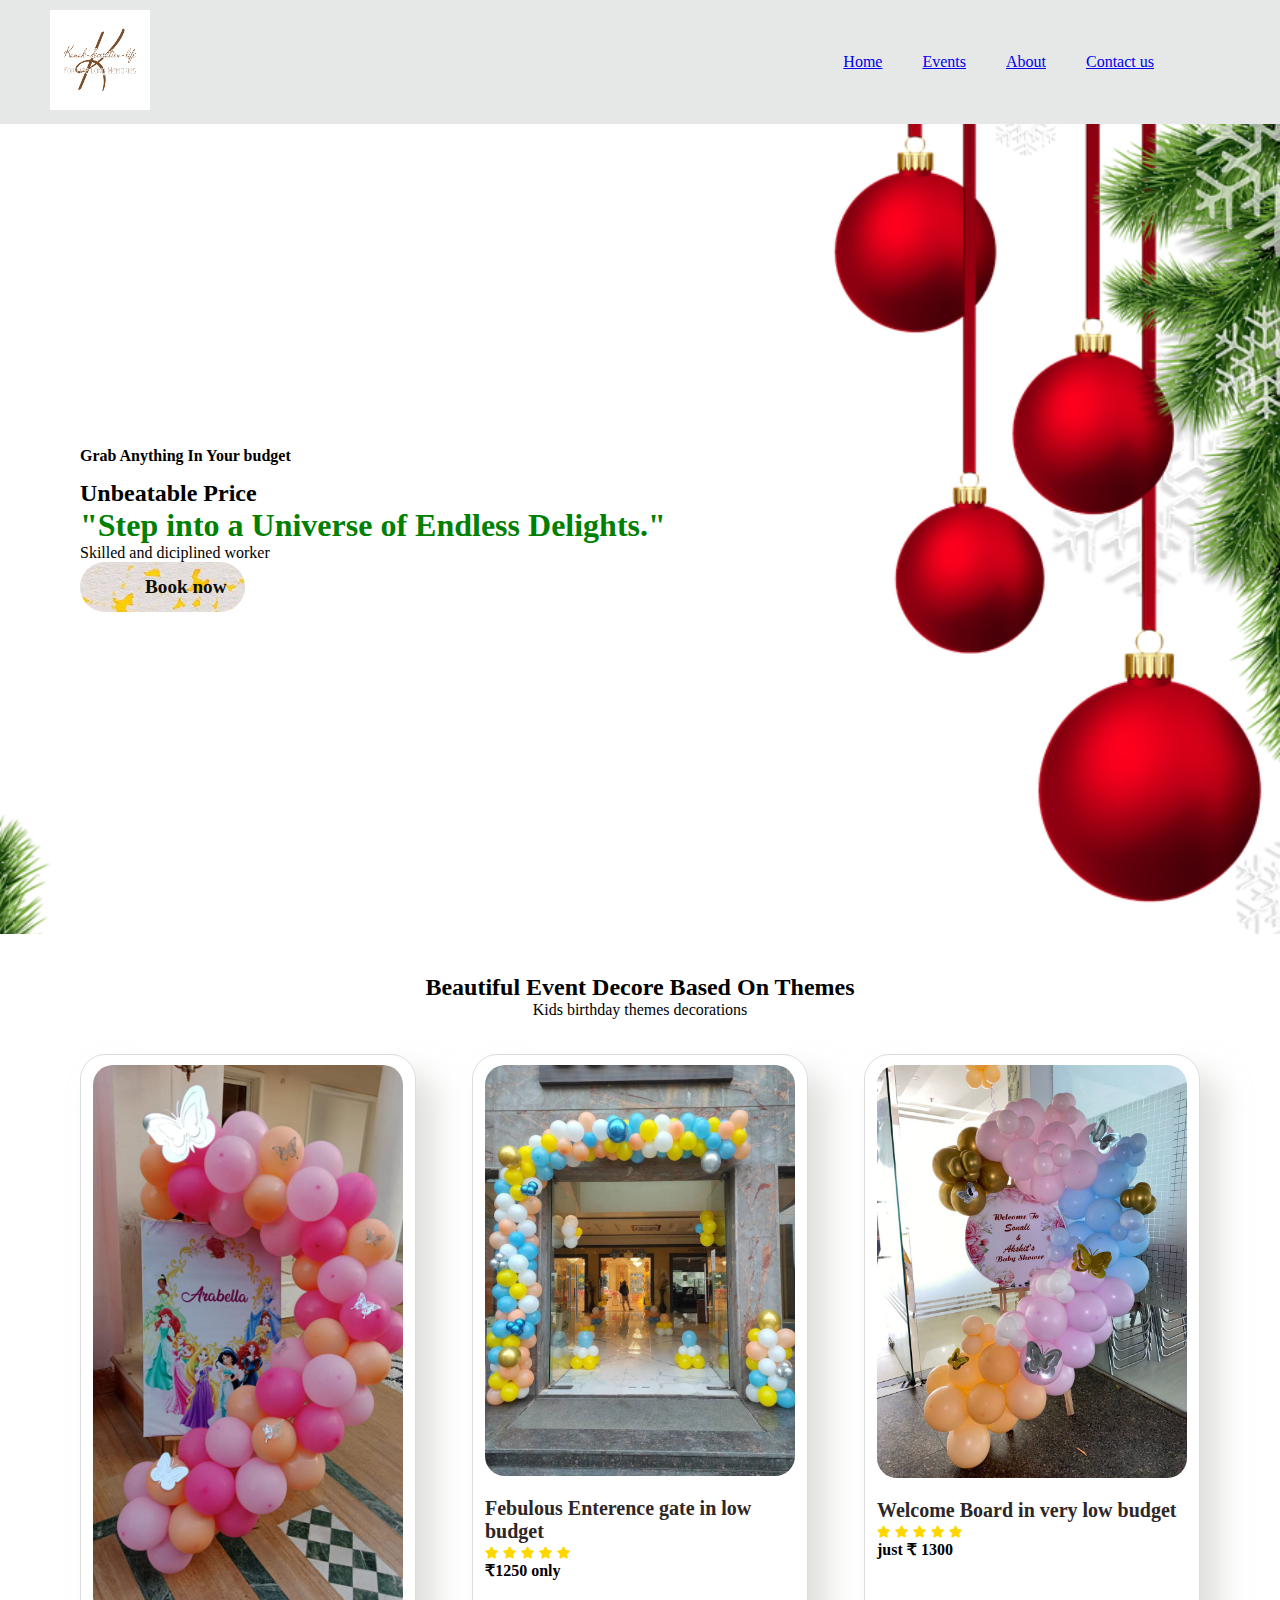
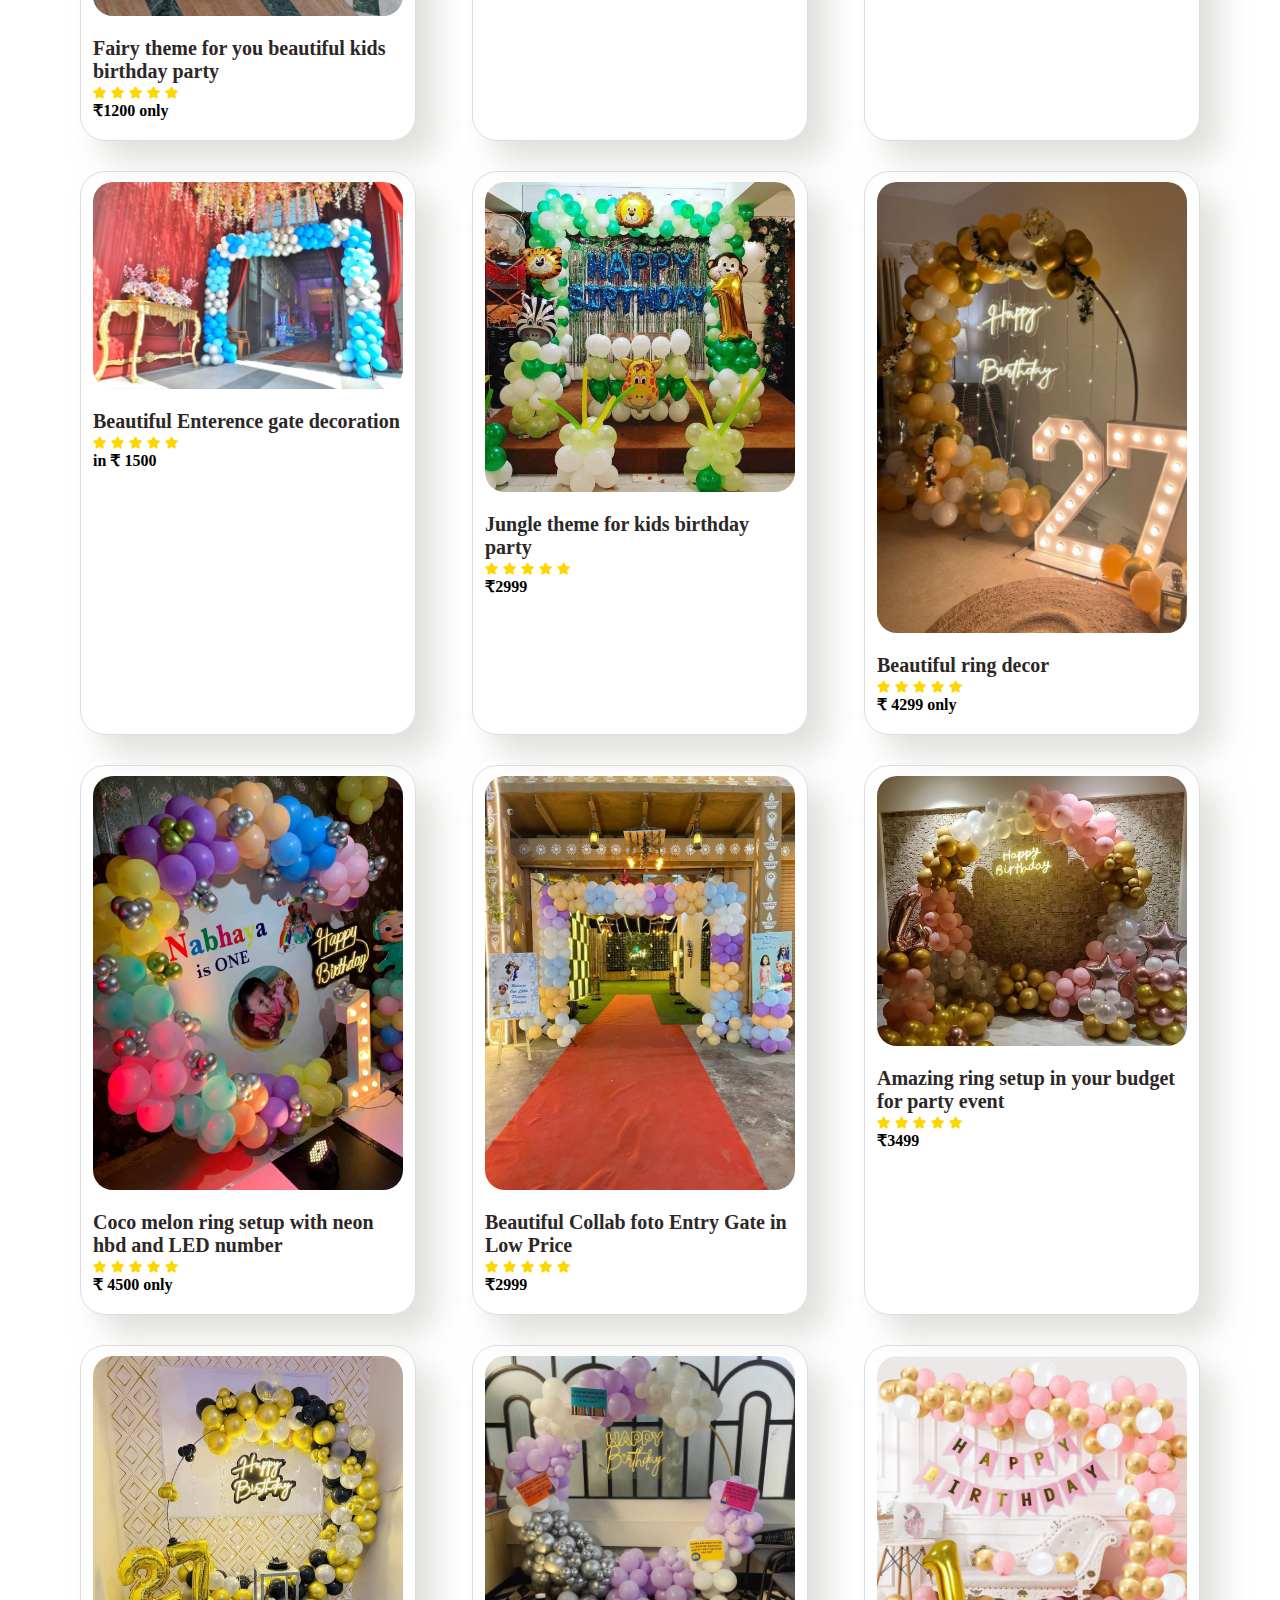
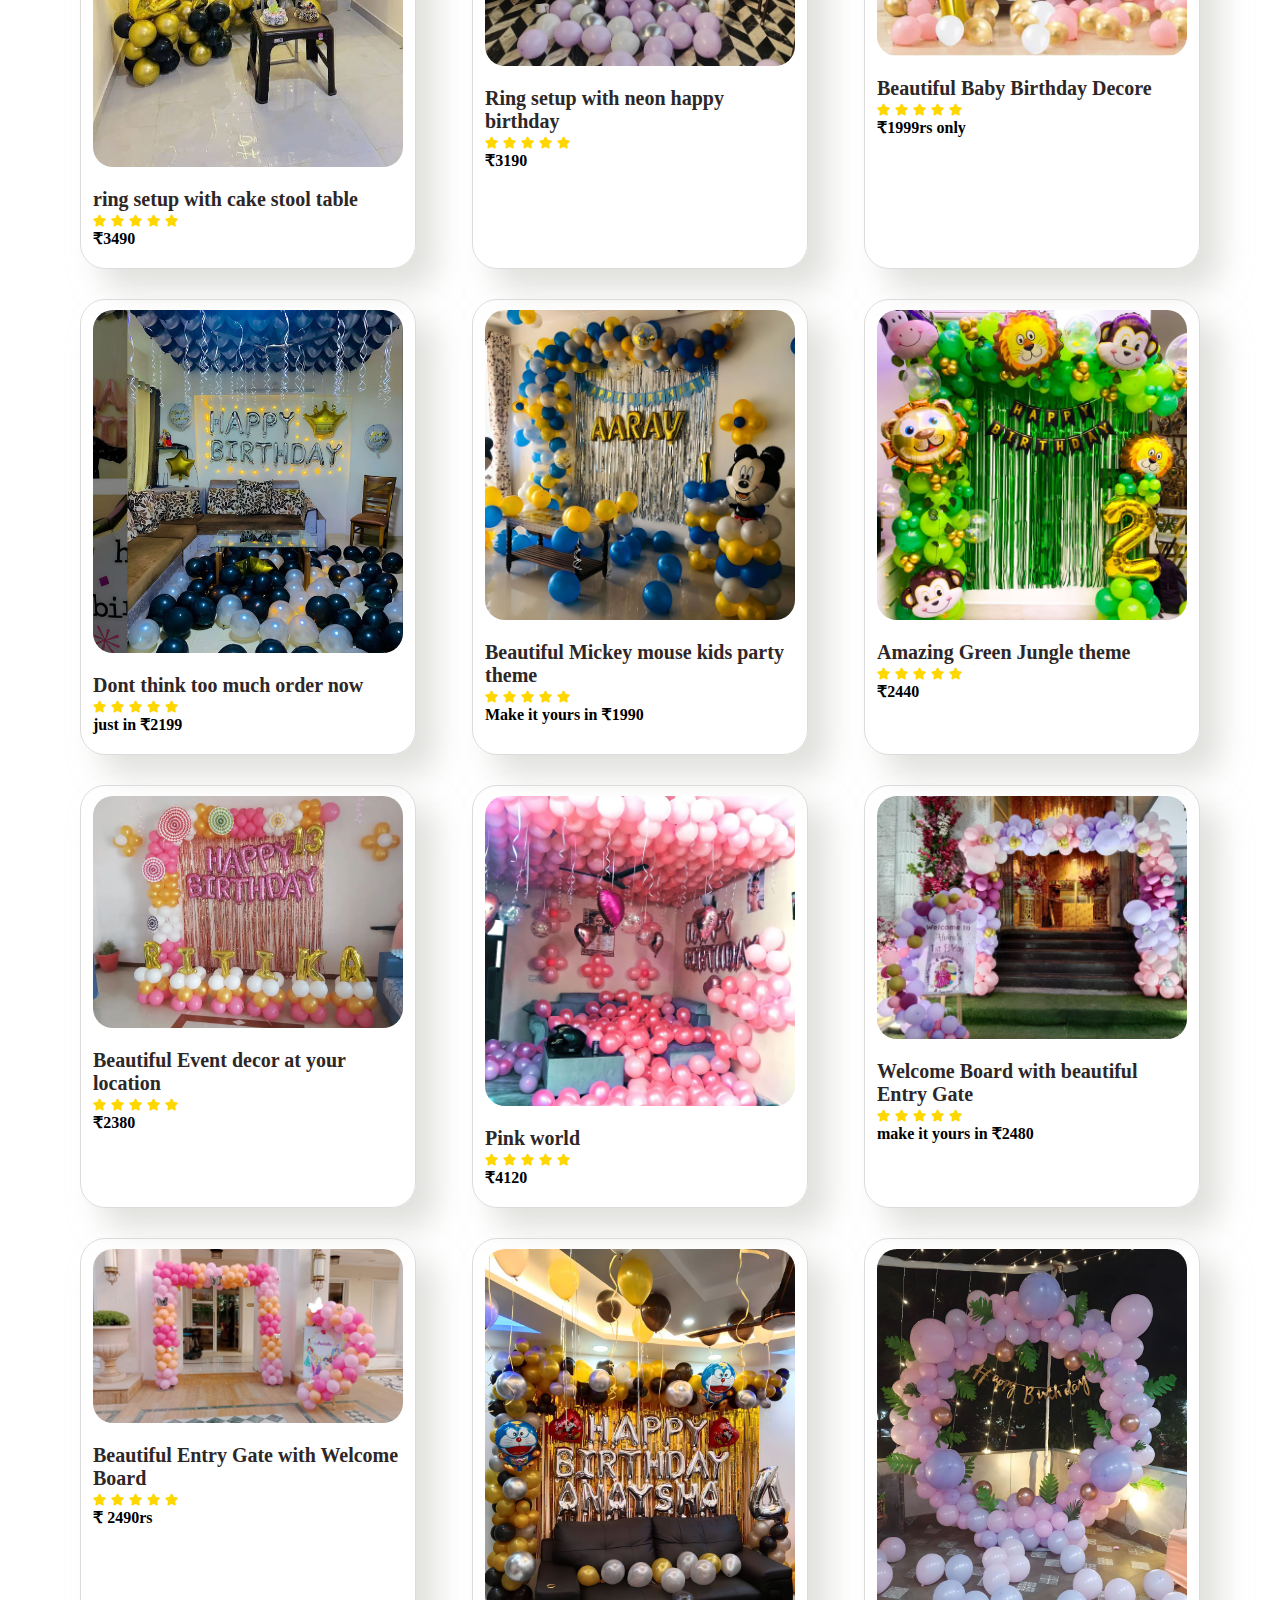
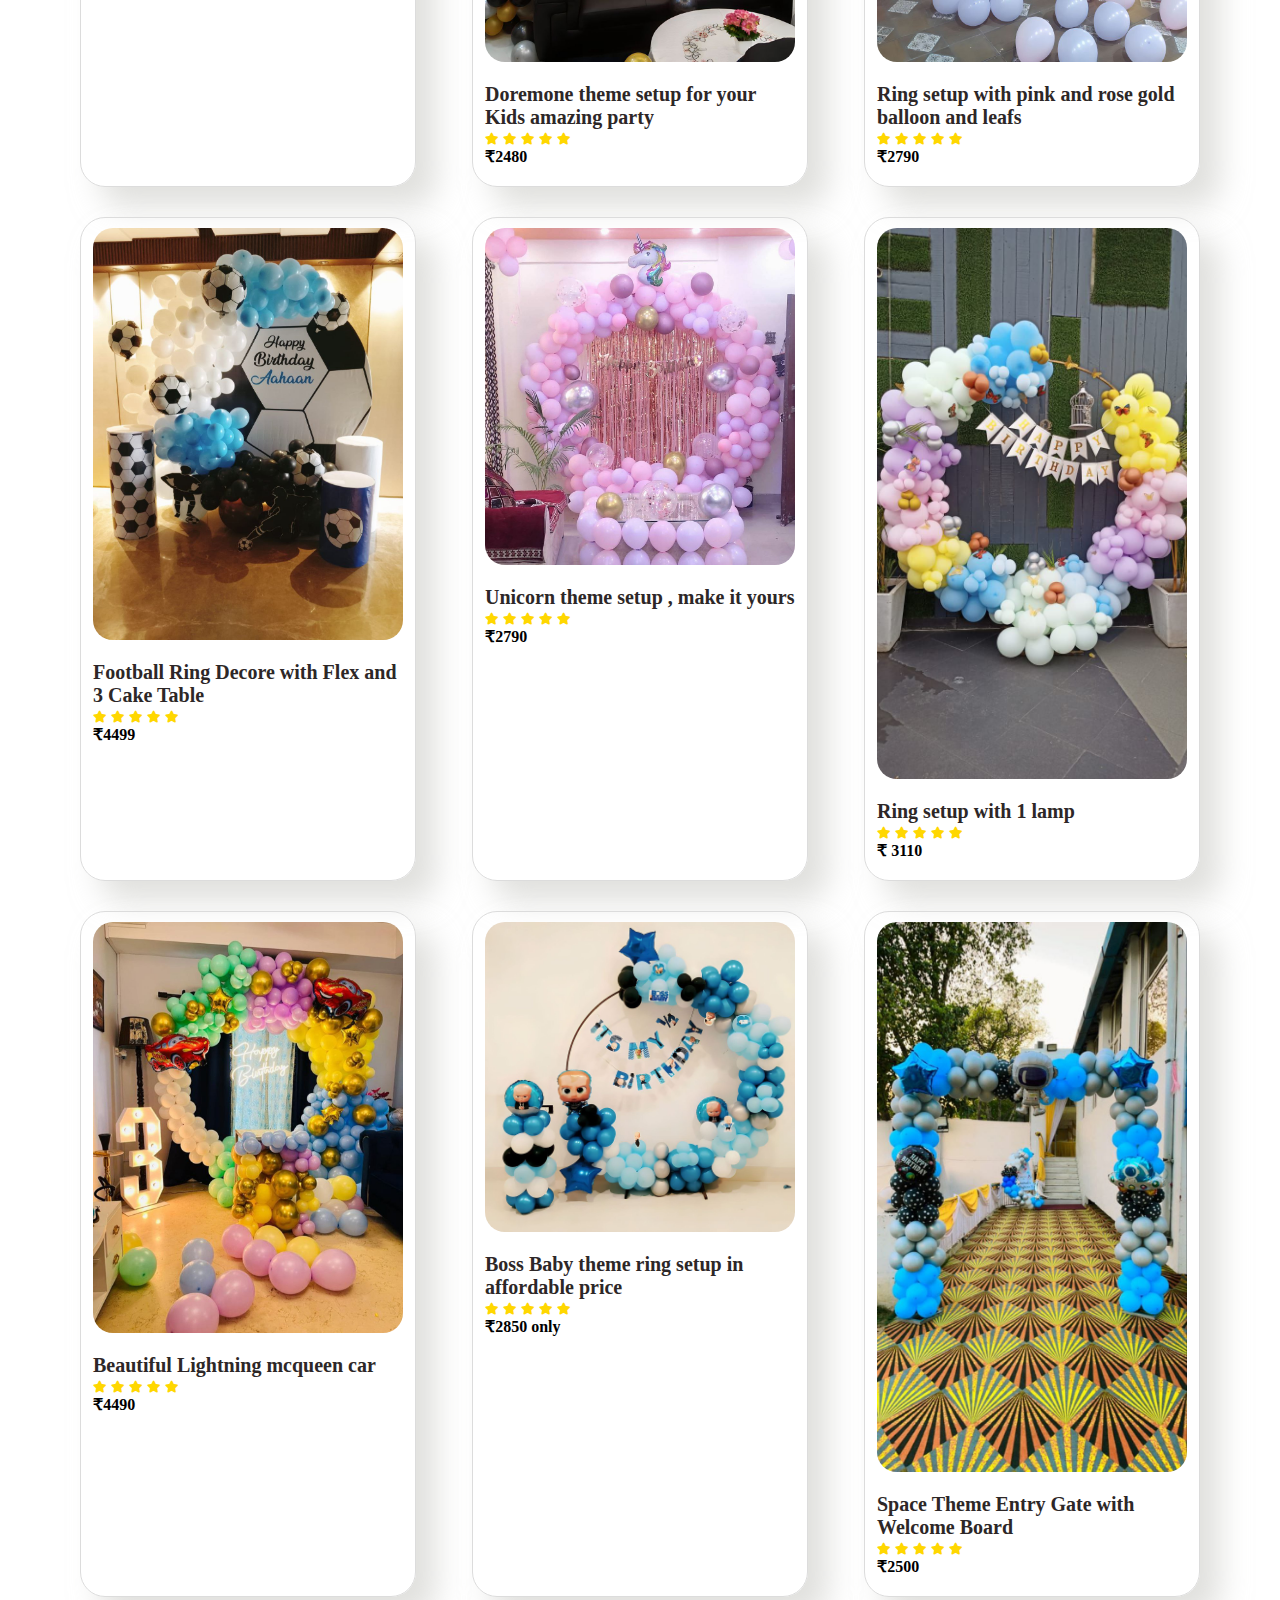
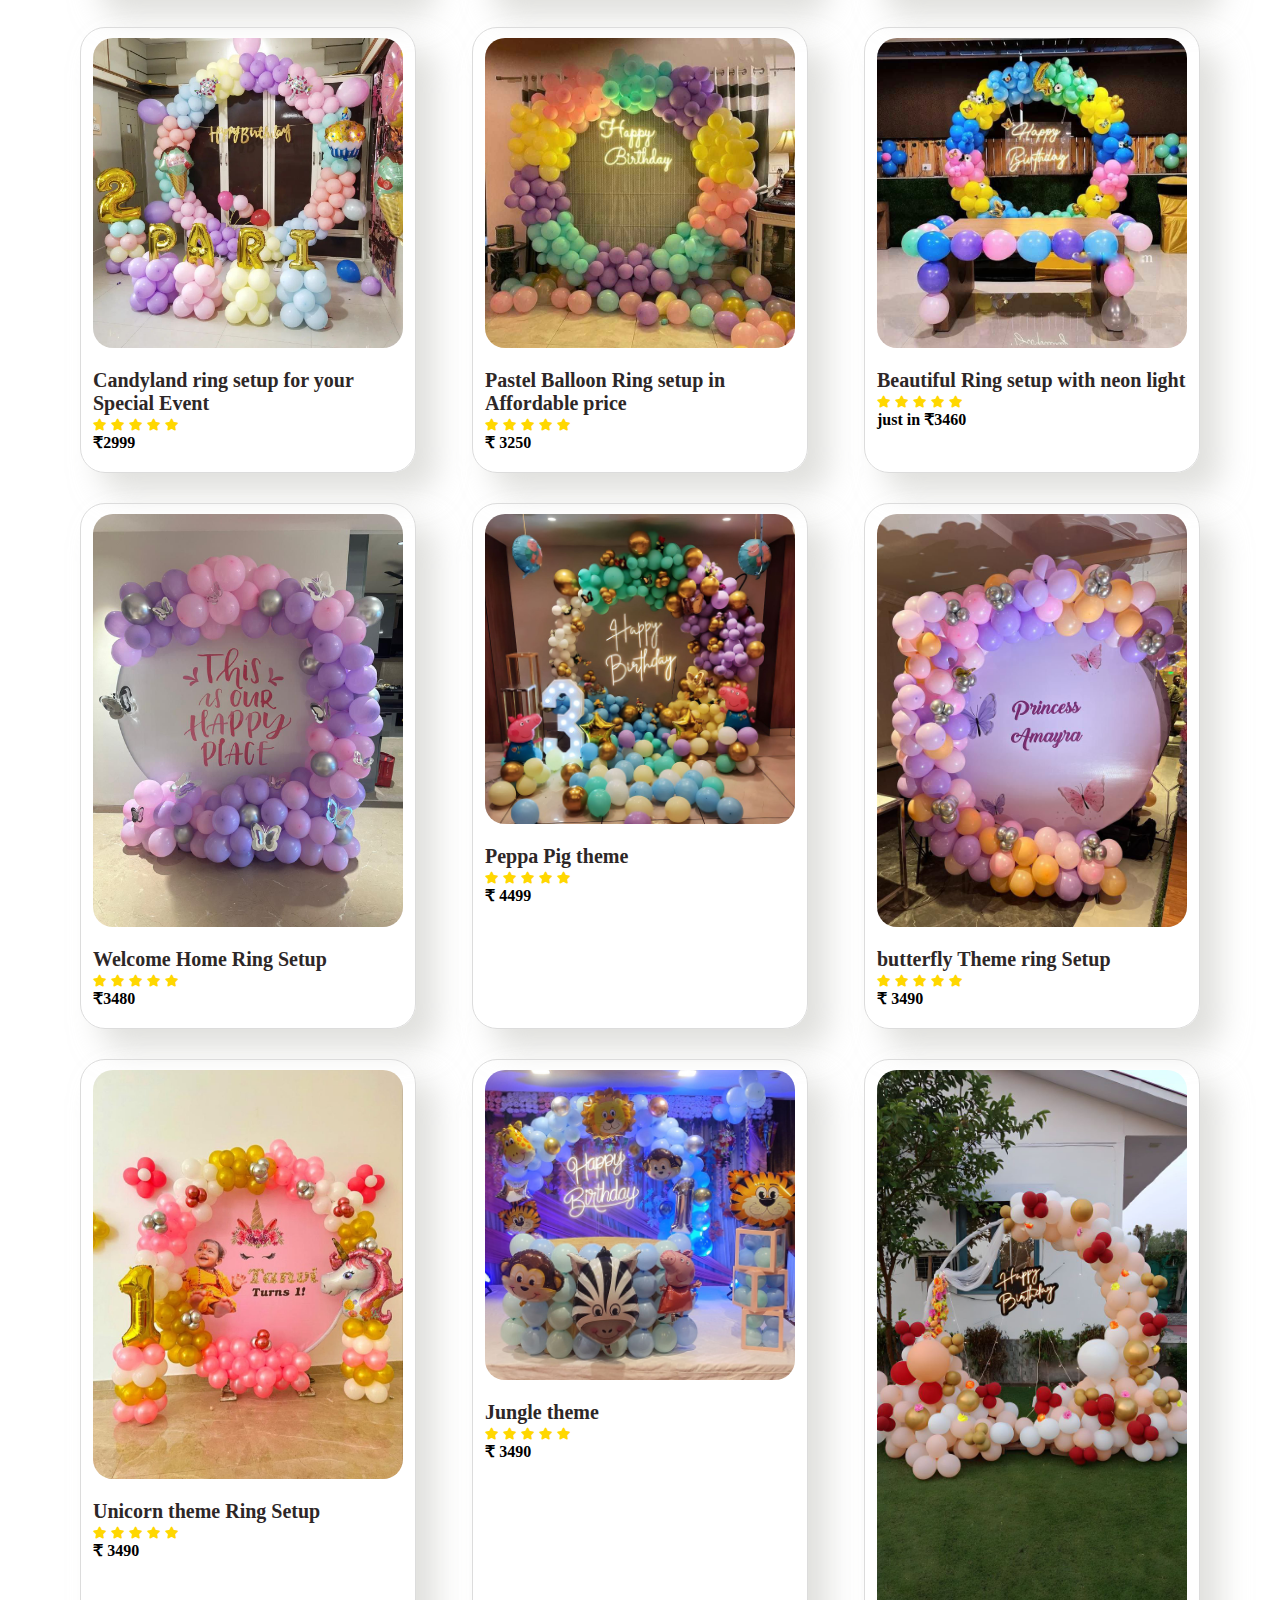
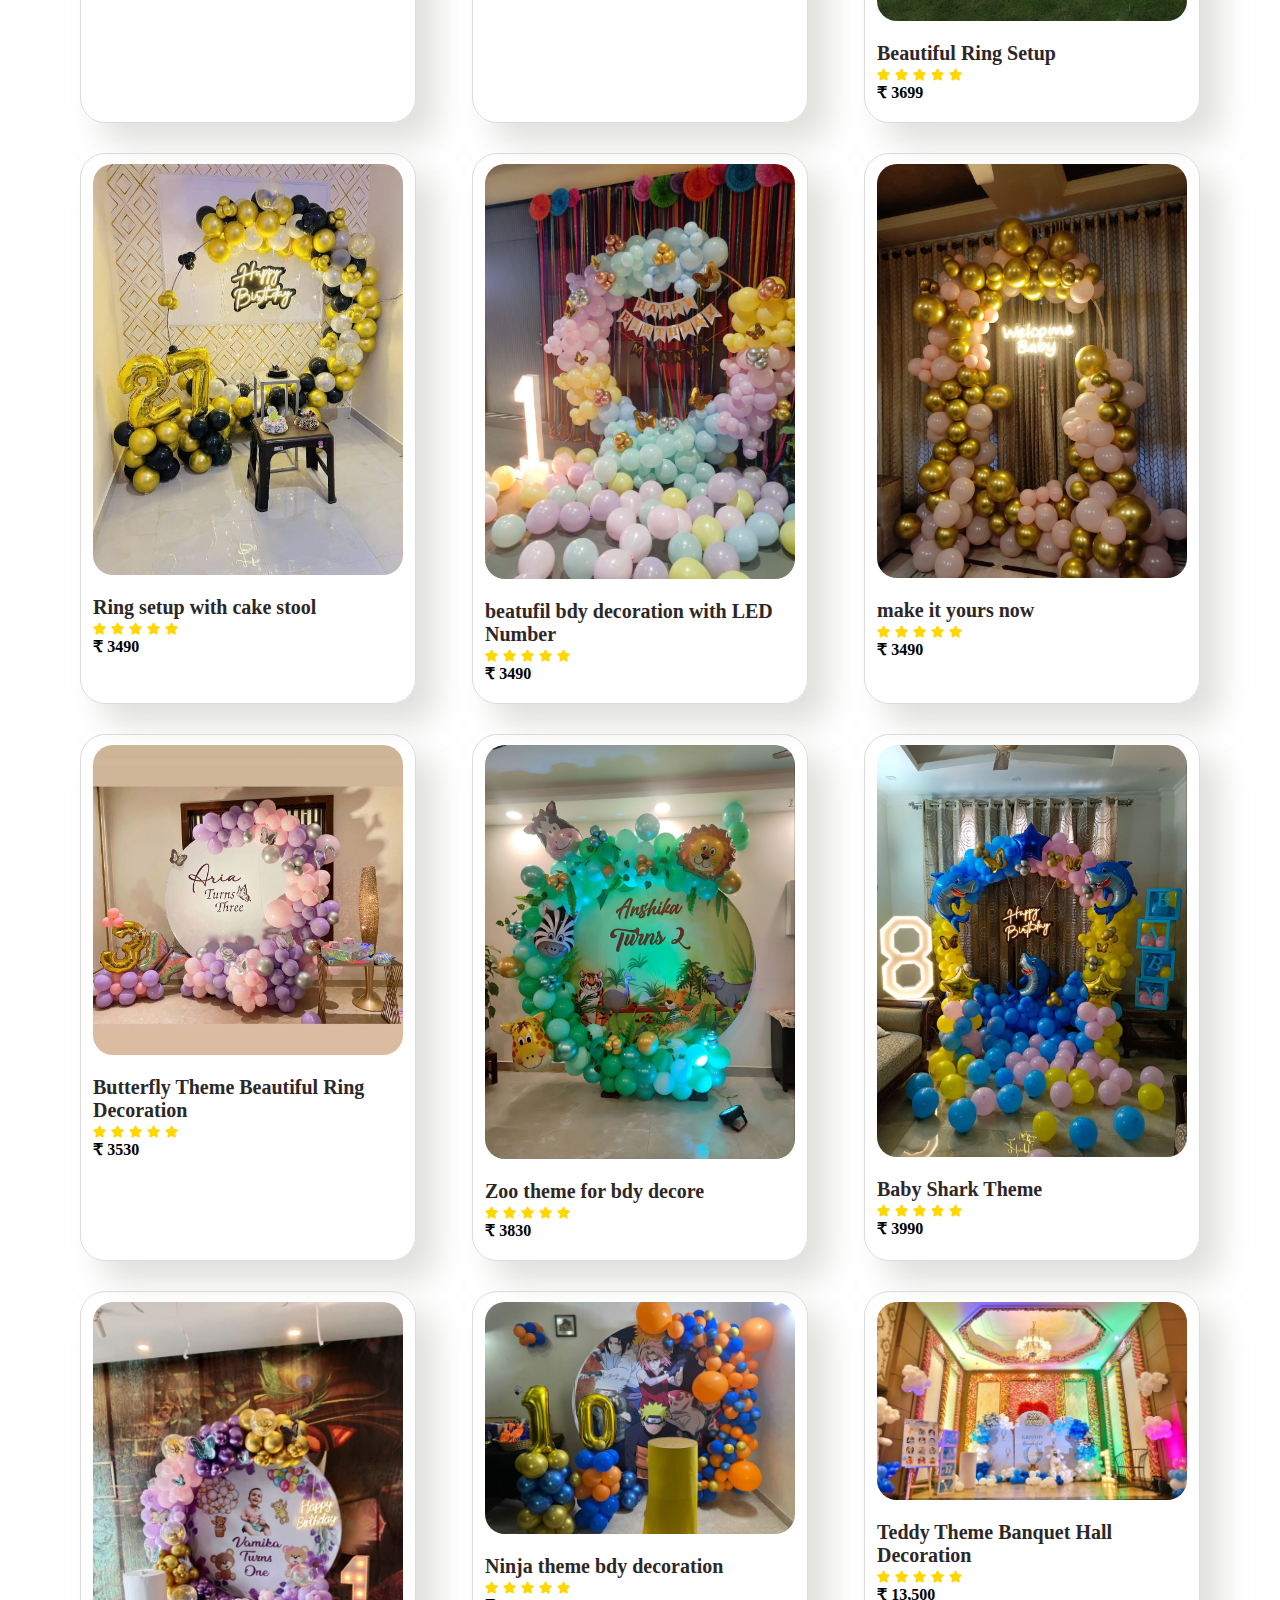
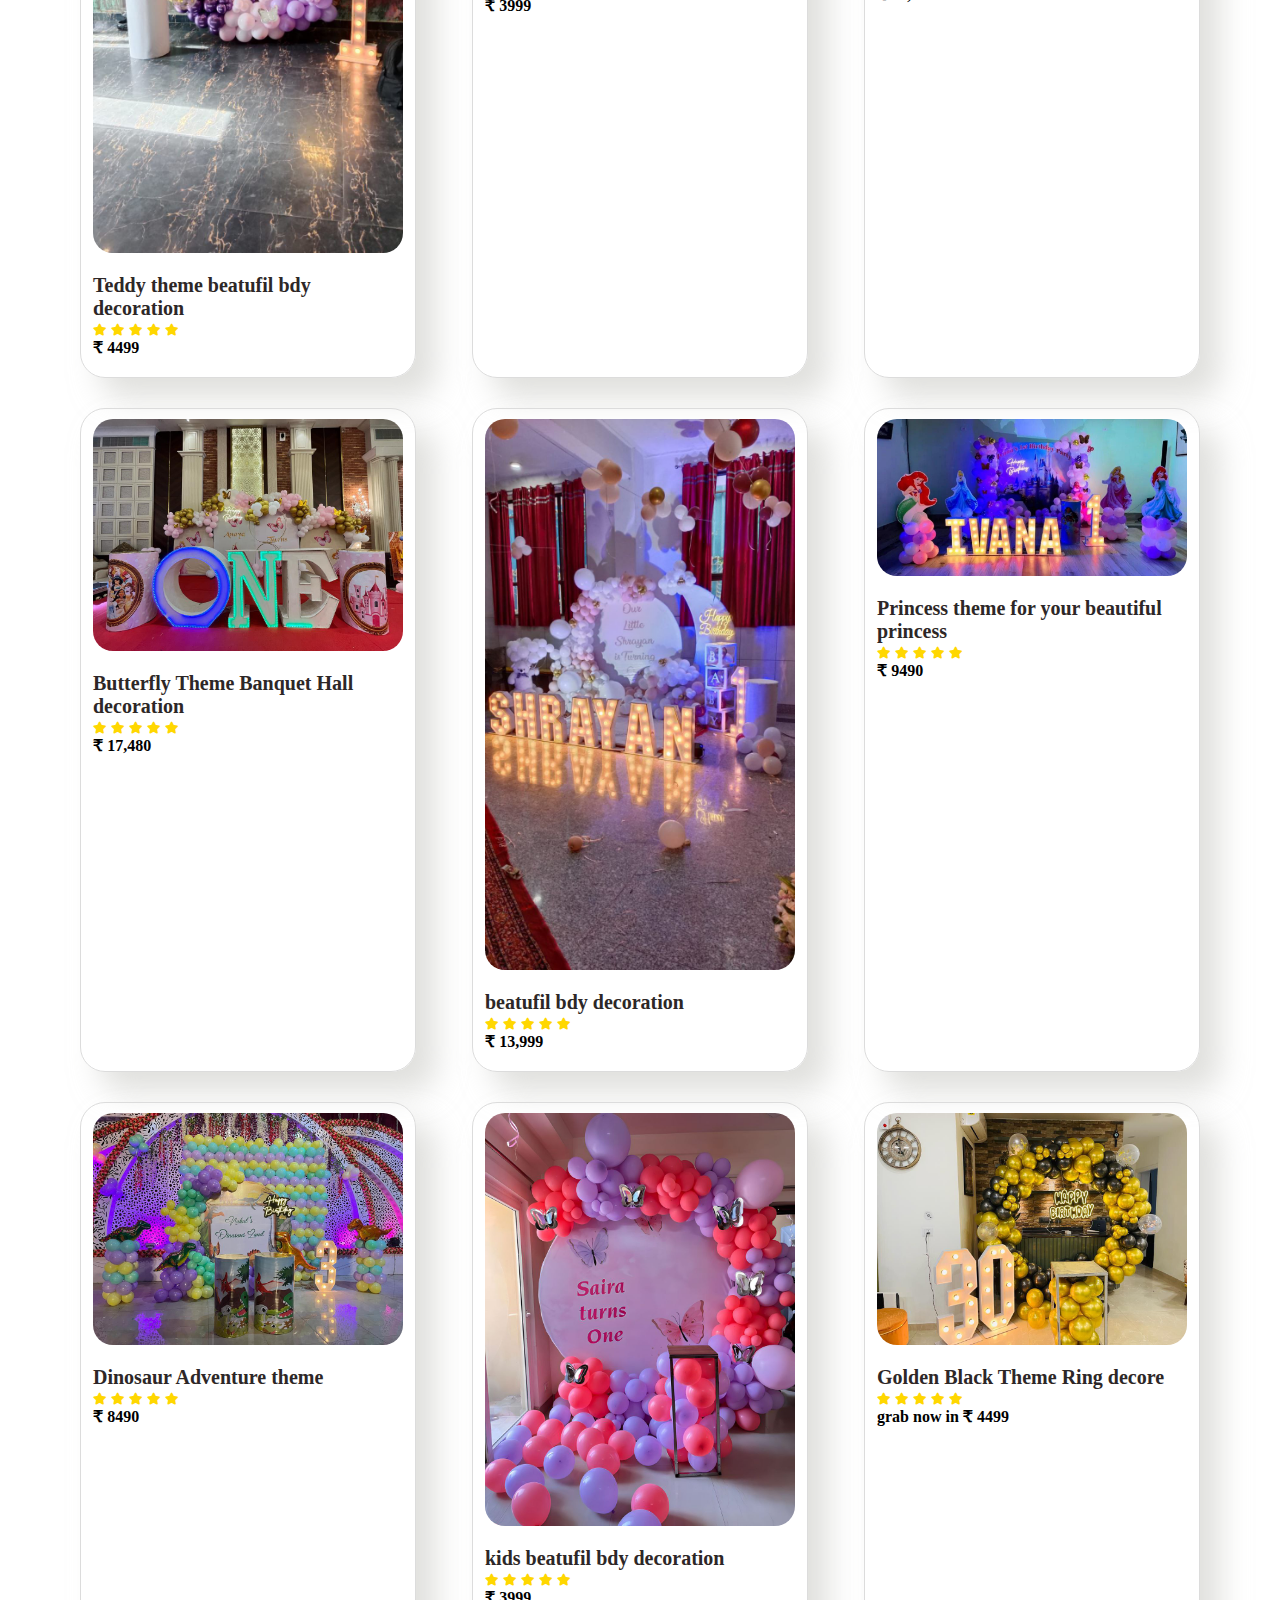
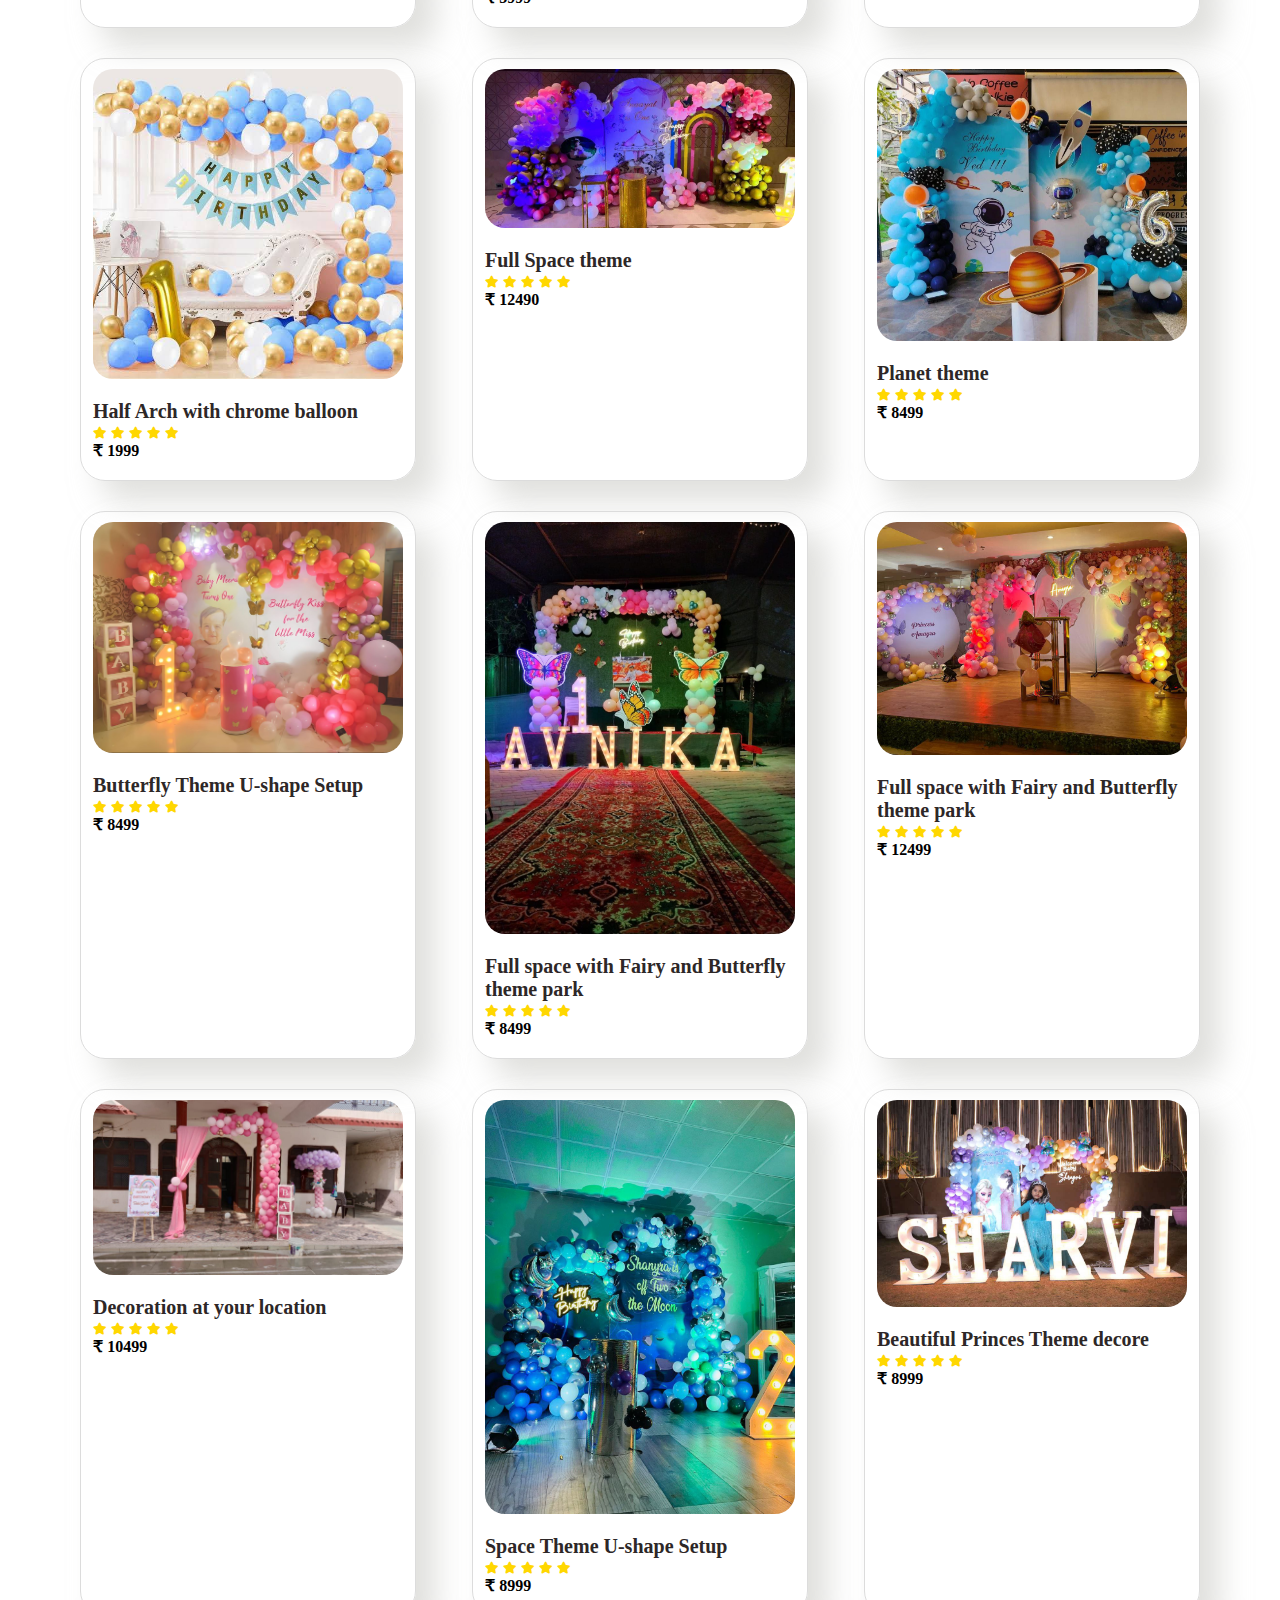
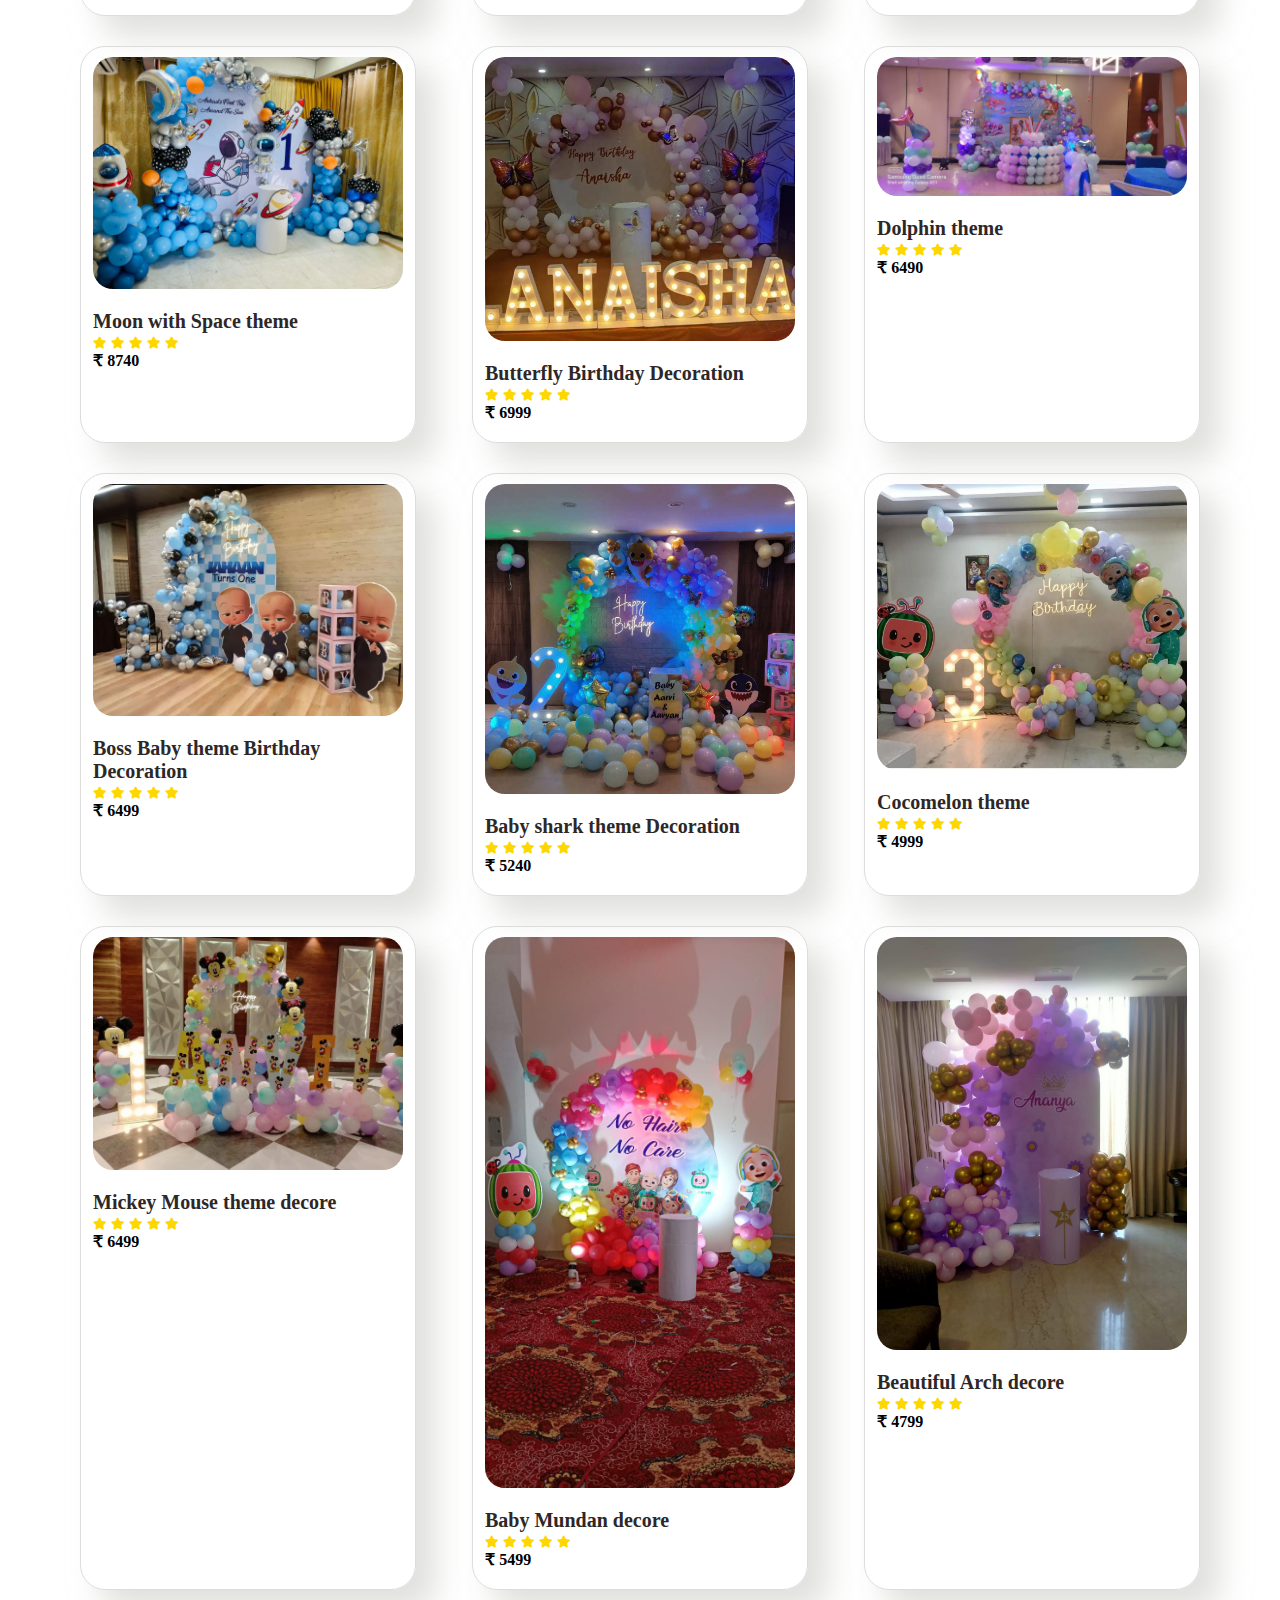
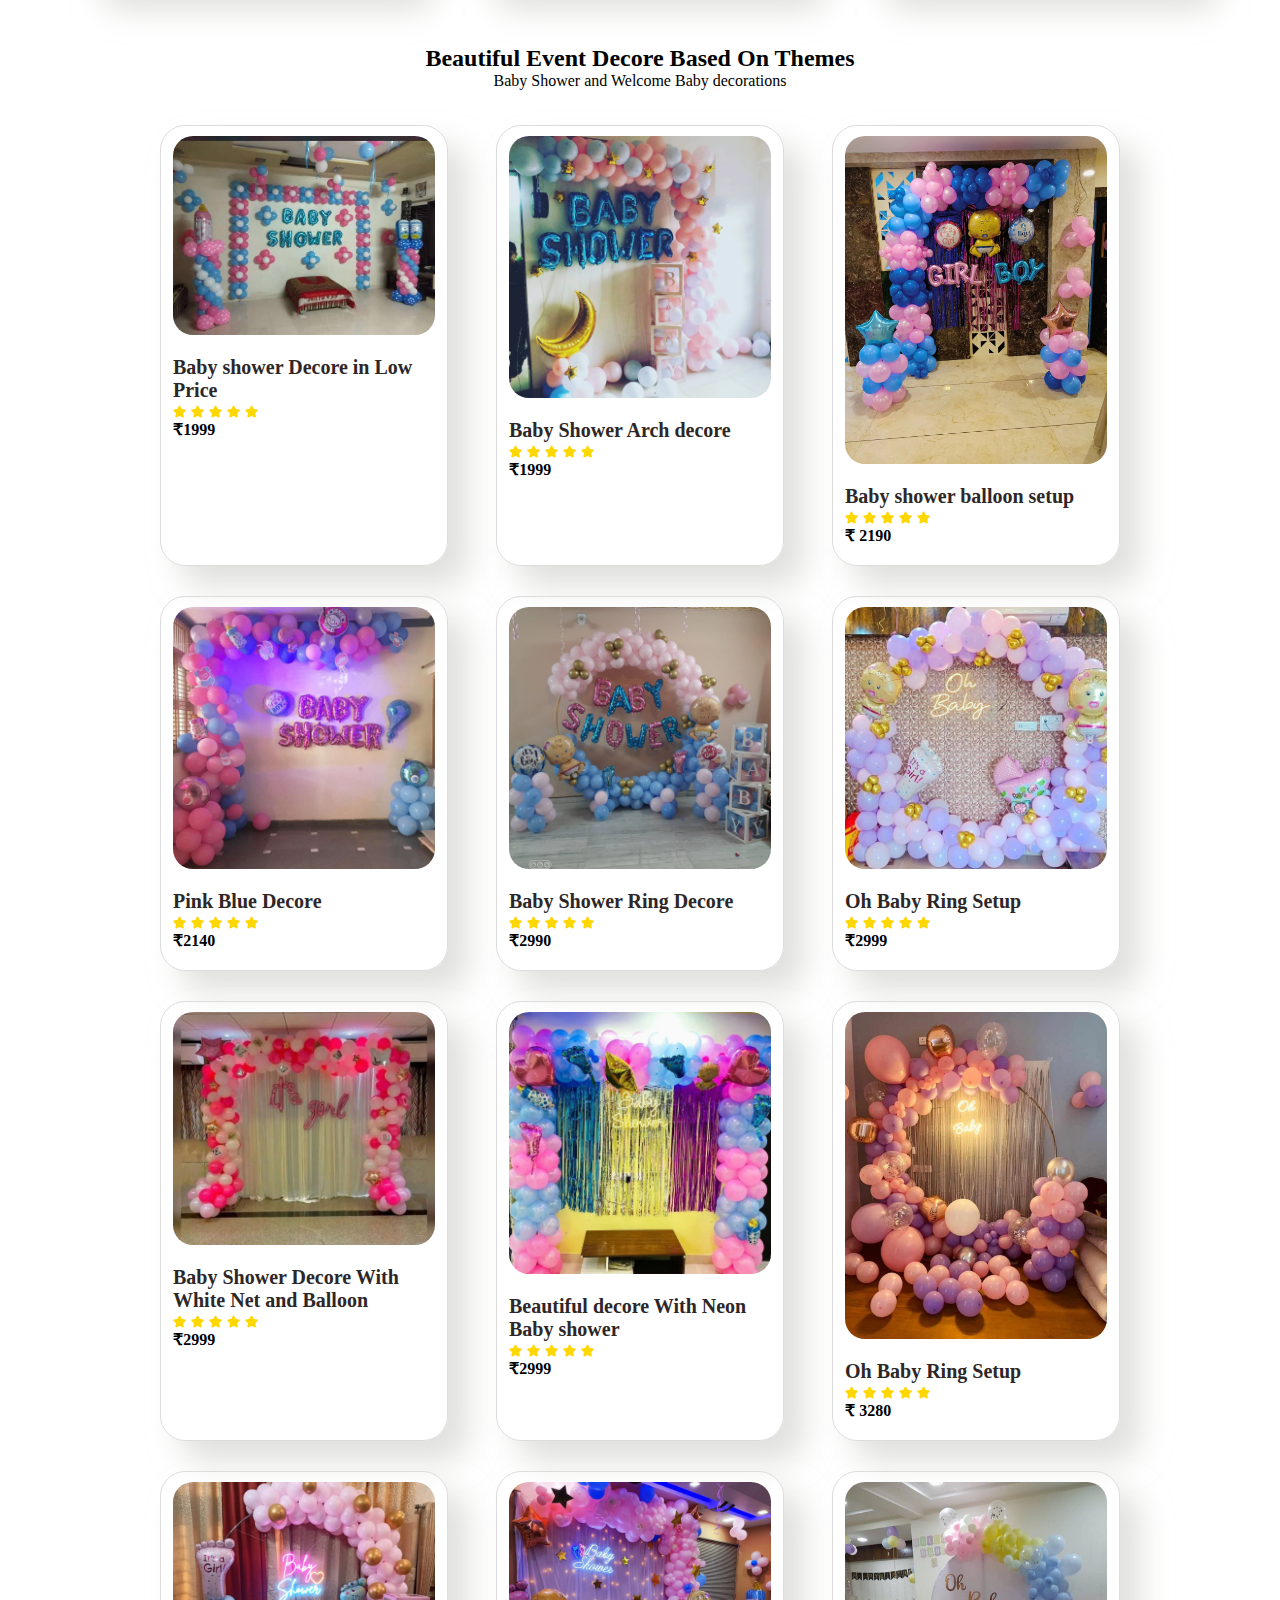
<file: final kanak decore/index.html>
<!DOCTYPE html>
<html lang="en">

<head>
       <meta charset="UTF-8">
       <meta name="viewport" content="width=device-width, initial-scale=1.0">
       <title>kanak-decoration-life| click here for best decor in delhi ncr region ( )</title>
       <link rel="stylesheet" href="https://use.fontawesome.com/releases/v5.15.4/css/all.css">
       <link rel="stylesheet" href="style.css">


</head>

<body>
       <section id="header">
              <a href="#"><img src="logo back\kanak-decoration-life-logo.png" class="logo" alt=""></a>
              <div>
                     <ul id="navbar">
                            <li><a class="active" href="index.html">Home</a></li>
                            <li><a href="events.html">Events</a></li>
                            <!-- <li><a href="block.html">Blog</a></li> i removed blog page from here-->
                            <li><a href="about.html">About</a></li>
                            <li><a href="contact.html">Contact us</a></li>
                            <!-- i lincked font awsome stil my cart icon is showing ....but featured item me jo star lahaye h font awsome se wo   show ho rhe -->
                            <li><a href="cart.html"><i class=" far fa-shopping-bag  "></i></a></li>
                           
                            <!--  hemberger menu me close ka symble dikhane ke lie h but mera hamberger ka text gayab h  no effect on clicking -->
                            <a href="#" id="close"><i class="far fa-times"></i></a>
                     </ul>
              </div>
              <!--   for hemberger menu -- mere me cart bag add nahi > -->
              <div id="mobile">
                      <a href="cart.html"><i class=" far fa-shopping-bag  "></i></a> 
                     <i id="bar" class="fas fa-outdent "></i>
              </div>
       </section>
       <section id="hero">
              <h4>Grab Anything In Your budget </h4>
              <h2>Unbeatable Price</h2>
              <h1>"Step into a Universe of Endless Delights."</h1>
              <p>Skilled and diciplined worker</p>
              <button> Book now</button>

       </section>

       
       <section id="product1" class="section-p1">
              <!-- here i replaced featured item with beautiful event decore based on them and i customized many thing according to me here -->
              <h2>Beautiful Event Decore Based On Themes</h2>
              <p>Kids birthday themes decorations</p>
              <div class="pro-container">
                     <div class="pro">
                            <img src="kids bdy\1200rs fairy theme in budget.jpg" alt="">
                            <div class="des">

                                   <h5>Fairy theme for you beautiful kids birthday party</h5>
                                   <div class="star">
                                          <i class="fas fa-star"></i>
                                          <i class="fas fa-star"></i>
                                          <i class="fas fa-star"></i>
                                          <i class="fas fa-star"></i>
                                          <i class="fas fa-star"></i>
                                   </div>
                                   <h4>₹1200 only</h4>

                            </div>
                            <!-- idht cart remove krke call now lagana h sb jahah -->
                     </div>


                     <div class="pro">
                            <img src=" kids bdy\1200rs interence gate1.jpg  " alt="">
                            <div class="des">

                                   <h5>Febulous Enterence gate in low budget
                                   </h5>
                                   <div class="star">
                                          <i class="fas fa-star"></i>
                                          <i class="fas fa-star"></i>
                                          <i class="fas fa-star"></i>
                                          <i class="fas fa-star"></i>
                                          <i class="fas fa-star"></i>
                                   </div>
                                   <h4>₹1250 only </h4>

                            </div>
                             <!-- idht cart remove krke call now lagana h sb jahah -->
                     </div>


                     <div class="pro">
                            <img src=" kids bdy\1300rs balloon arch.jpg " alt="">
                            <div class="des">

                                   <h5> Welcome Board in very low budget

                                   </h5>
                                   <div class="star">
                                          <i class="fas fa-star"></i>
                                          <i class="fas fa-star"></i>
                                          <i class="fas fa-star"></i>
                                          <i class="fas fa-star"></i>
                                          <i class="fas fa-star"></i>
                                   </div>
                                   <h4> just ₹ 1300</h4>

                            </div>
                             <!-- idht cart remove krke call now lagana h sb jahah -->
                     </div>


                     <div class="pro">
                            <img src=" kids bdy\1500ers intrance or gate main gate.jpg " alt="">
                            <div class="des">

                                   <h5>Beautiful Enterence gate decoration</h5>
                                   <div class="star">
                                          <i class="fas fa-star"></i>
                                          <i class="fas fa-star"></i>
                                          <i class="fas fa-star"></i>
                                          <i class="fas fa-star"></i>
                                          <i class="fas fa-star"></i>
                                   </div>
                                   <h4>in ₹ 1500</h4>

                            </div>
                            <!-- idht cart remove krke call now lagana h sb jahah -->
                     </div>


                     <div class="pro">
                            <img src=" kids bdy\3000rs jungal theme.jpg" alt="">
                            <div class="des">

                                   <h5> Jungle theme for kids birthday party </h5>
                                   <div class="star">
                                          <i class="fas fa-star"></i>
                                          <i class="fas fa-star"></i>
                                          <i class="fas fa-star"></i>
                                          <i class="fas fa-star"></i>
                                          <i class="fas fa-star"></i>
                                   </div>
                                   <h4>₹2999</h4>

                            </div>
                             <!-- idht cart remove krke call now lagana h sb jahah --> 
                     </div>


                     <div class="pro">
                            <img src="kids bdy\4000rs led ring neon hbd.jpg " alt="">
                            <div class="des">

                                   <h5>Beautiful ring decor </h5>
                                   <div class="star">
                                          <i class="fas fa-star"></i>
                                          <i class="fas fa-star"></i>
                                          <i class="fas fa-star"></i>
                                          <i class="fas fa-star"></i>
                                          <i class="fas fa-star"></i>
                                   </div>

                                   <h4>₹ 4299 only</h4>
                            </div>
                            <!-- idht cart remove krke call now lagana h sb jahah --> 
                     </div>


                     <div class="pro">
                            <img src=" kids bdy\4500rs coco melan ring setup.jpg " alt="">
                            <div class="des">

                                   <h5> Coco melon ring setup with neon hbd and LED number </h5>
                                   <div class="star"> 
                                          <i class="fas fa-star"></i>
                                          <i class="fas fa-star"></i>
                                          <i class="fas fa-star"></i>
                                          <i class="fas fa-star"></i>
                                          <i class="fas fa-star"></i>
                                   </div>
                                   <h4>₹ 4500 only</h4>

                            </div>
                            <!-- idht cart remove krke call now lagana h sb jahah --> 
                     </div>


                     <div class="pro">
                            <img src="kids bdy\3000rs collab foto interence gate.jpg " alt="">
                            <div class="des">

                                   <h5> Beautiful Collab foto Entry Gate in Low Price</h5>
                                   <div class="star">
                                          <i class="fas fa-star"></i>
                                          <i class="fas fa-star"></i>
                                          <i class="fas fa-star"></i>
                                          <i class="fas fa-star"></i>
                                          <i class="fas fa-star"></i>
                                   </div>
                                   <h4>₹2999</h4>

                            </div>
                             <!-- idht cart remove krke call now lagana h sb jahah -->
                     </div>


                     <div class="pro">
                            <img src=" kids bdy\3500ring.jpg " alt="">
                            <div class="des">

                                   <h5> Amazing ring setup in your budget for party event</h5>
                                   <div class="star">
                                          <i class="fas fa-star"></i>
                                          <i class="fas fa-star"></i>
                                          <i class="fas fa-star"></i>
                                          <i class="fas fa-star"></i>
                                          <i class="fas fa-star"></i>
                                   </div>
                                   <h4>₹3499</h4>

                            </div>
                              <!-- idht cart remove krke call now lagana h sb jahah -->
                     </div>


                     <div class="pro">
                            <img src=" kids bdy\3500rs ring cake stool table foil number.jpg " alt="">
                            <div class="des">

                                   <h5>ring setup with cake stool table </h5>
                                   <div class="star">
                                          <i class="fas fa-star"></i>
                                          <i class="fas fa-star"></i>
                                          <i class="fas fa-star"></i>
                                          <i class="fas fa-star"></i>
                                          <i class="fas fa-star"></i>
                                   </div>
                                   <h4>₹3490</h4>

                            </div>
                             <!-- idht cart remove krke call now lagana h sb jahah -->
                     </div>


                     <div class="pro">
                            <img src=" kids bdy\3200rs card neon.jpg " alt="">
                            <div class="des">

                                   <h5> Ring setup with neon happy birthday </h5>
                                   <div class="star">
                                          <i class="fas fa-star"></i>
                                          <i class="fas fa-star"></i>
                                          <i class="fas fa-star"></i>
                                          <i class="fas fa-star"></i>
                                          <i class="fas fa-star"></i>
                                   </div>
                                   <h4>₹3190</h4>

                            </div>
                             <!-- idht cart remove krke call now lagana h sb jahah --> 
                     </div>

                     <div class="pro">
                            <img src=" kids bdy\1800rs arch.jpg " alt="">
                            <div class="des">

                                   <h5> Beautiful Baby Birthday Decore</h5>
                                   <div class="star">
                                          <i class="fas fa-star"></i>
                                          <i class="fas fa-star"></i>
                                          <i class="fas fa-star"></i>
                                          <i class="fas fa-star"></i>
                                          <i class="fas fa-star"></i>
                                   </div>
                                   <h4>₹1999rs only</h4>

                            </div>
                            <!-- idht cart remove krke call now lagana h sb jahah --> 
                     </div>

                     <div class="pro">
                            <img src="  kids bdy\1999 rs normal.jpg " alt="">
                            <div class="des">

                                   <h5> Dont think too much order now </h5>
                                   <div class="star">
                                          <i class="fas fa-star"></i>
                                          <i class="fas fa-star"></i>
                                          <i class="fas fa-star"></i>
                                          <i class="fas fa-star"></i>
                                          <i class="fas fa-star"></i>
                                   </div>
                                   <h4> just in ₹2199</h4>

                            </div>
                             <!-- idht cart remove krke call now lagana h sb jahah -->
                     </div>

                     <div class="pro">
                            <img src=" kids bdy\1999rs arch foil arch mickey.jpg " alt="">
                            <div class="des">

                                   <h5> Beautiful Mickey mouse kids party theme </h5>
                                   <div class="star">
                                          <i class="fas fa-star"></i>
                                          <i class="fas fa-star"></i>
                                          <i class="fas fa-star"></i>
                                          <i class="fas fa-star"></i>
                                          <i class="fas fa-star"></i>
                                   </div>
                                   <h4>Make it yours in ₹1990 </h4>

                            </div>
                             <!-- idht cart remove krke call now lagana h sb jahah -->
                     </div>

                     <div class="pro">
                            <img src=" kids bdy\2340rs green jungle 2.jpg " alt="">
                            <div class="des">

                                   <h5> Amazing Green Jungle theme </h5>
                                   <div class="star">
                                          <i class="fas fa-star"></i>
                                          <i class="fas fa-star"></i>
                                          <i class="fas fa-star"></i>
                                          <i class="fas fa-star"></i>
                                          <i class="fas fa-star"></i>
                                   </div>
                                   <h4>₹2440</h4>

                            </div>
                            <!-- idht cart remove krke call now lagana h sb jahah -->
                     </div>

                     <div class="pro">
                            <img src="kids bdy\2400rs norrmal.jpg " alt="">
                            <div class="des">

                                   <h5> Beautiful Event decor at your location </h5>
                                   <div class="star">
                                          <i class="fas fa-star"></i>
                                          <i class="fas fa-star"></i>
                                          <i class="fas fa-star"></i>
                                          <i class="fas fa-star"></i>
                                          <i class="fas fa-star"></i>
                                   </div>
                                   <h4>₹2380</h4>

                            </div>
                           <!-- idht cart remove krke call now lagana h sb jahah -->   
                     </div>

                     <div class="pro">
                            <img src=" kids bdy\4120rs pnk full terris room.jpg " alt="">
                            <div class="des">

                                   <h5> Pink world</h5>
                                   <div class="star">
                                          <i class="fas fa-star"></i>
                                          <i class="fas fa-star"></i>
                                          <i class="fas fa-star"></i>
                                          <i class="fas fa-star"></i>
                                          <i class="fas fa-star"></i>
                                   </div>
                                   <h4>₹4120</h4>

                            </div>
                             <!-- idht cart remove krke call now lagana h sb jahah -->
                     </div>

                     <div class="pro">
                            <img src=" kids bdy\2480rs kisds bdy with welcome board.jpg" alt="">
                            <div class="des">

                                   <h5> Welcome Board with beautiful Entry Gate</h5>
                                   <div class="star">
                                          <i class="fas fa-star"></i>
                                          <i class="fas fa-star"></i>
                                          <i class="fas fa-star"></i>
                                          <i class="fas fa-star"></i>
                                          <i class="fas fa-star"></i>
                                   </div>
                                   <h4>make it yours in ₹2480</h4>

                            </div>
                            <!-- idht cart remove krke call now lagana h sb jahah -->  
                     </div>

                     <div class="pro">
                            <img src=" kids bdy\2500 entry gate arch welcome board.jpg" alt="">
                            <div class="des">

                                   <h5> Beautiful Entry Gate with Welcome Board </h5>
                                   <div class="star">
                                          <i class="fas fa-star"></i>
                                          <i class="fas fa-star"></i>
                                          <i class="fas fa-star"></i>
                                          <i class="fas fa-star"></i>
                                          <i class="fas fa-star"></i>
                                   </div>
                                   <h4>₹ 2490rs</h4>

                            </div>
                            <!-- idht cart remove krke call now lagana h sb jahah -->  
                     </div>

                     <div class="pro">
                            <img src="kids bdy\2500rs doremone theme.jpg" alt="">
                            <div class="des">

                                   <h5>Doremone theme setup for your Kids
                                          amazing party </h5>
                                   <div class="star">
                                          <i class="fas fa-star"></i>
                                          <i class="fas fa-star"></i>
                                          <i class="fas fa-star"></i>
                                          <i class="fas fa-star"></i>
                                          <i class="fas fa-star"></i>
                                   </div>
                                   <h4>₹2480</h4>

                            </div>
                             <!-- idht cart remove krke call now lagana h sb jahah -->
                     </div>

                     <div class="pro">
                            <img src="kids bdy\2800rs ring 5.jpg " alt="">
                            <div class="des">

                                   <h5> Ring setup with pink and rose gold balloon and leafs </h5>
                                   <div class="star">
                                          <i class="fas fa-star"></i>
                                          <i class="fas fa-star"></i>
                                          <i class="fas fa-star"></i>
                                          <i class="fas fa-star"></i>
                                          <i class="fas fa-star"></i>
                                   </div>
                                   <h4>₹2790</h4>

                            </div>
                             <!-- idht cart remove krke call now lagana h sb jahah -->
                     </div>

                     <div class="pro">
                            <img src=" kids bdy\5000rsfootball theme.jpg " alt="">
                            <div class="des">

                                   <h5> Football Ring Decore with Flex and 3 Cake Table </h5>
                                   <div class="star">
                                          <i class="fas fa-star"></i>
                                          <i class="fas fa-star"></i>
                                          <i class="fas fa-star"></i>
                                          <i class="fas fa-star"></i>
                                          <i class="fas fa-star"></i>
                                   </div>
                                   <h4>₹4499</h4>

                            </div>
                            <!-- idht cart remove krke call now lagana h sb jahah -->  
                     </div>

                     <div class="pro">
                            <img src=" kids bdy\2800rs unicorn.jpg " alt="">
                            <div class="des">

                                   <h5> Unicorn theme setup , make it yours </h5>
                                   <div class="star">
                                          <i class="fas fa-star"></i>
                                          <i class="fas fa-star"></i>
                                          <i class="fas fa-star"></i>
                                          <i class="fas fa-star"></i>
                                          <i class="fas fa-star"></i>
                                   </div>
                                   <h4>₹2790</h4>

                            </div>
                             <!-- idht cart remove krke call now lagana h sb jahah -->
                     </div>

                     <div class="pro">
                            <img src="kids bdy\3100 rented lamp ring ppr.jpg" alt="">
                            <div class="des">

                                   <h5> Ring setup with 1 lamp </h5>
                                   <div class="star">
                                          <i class="fas fa-star"></i>
                                          <i class="fas fa-star"></i>
                                          <i class="fas fa-star"></i>
                                          <i class="fas fa-star"></i>
                                          <i class="fas fa-star"></i>
                                   </div>
                                   <h4>₹ 3110</h4>

                            </div>
  <!-- idht cart remove krke call now lagana h sb jahah -->
                     </div>

                     <div class="pro">
                            <img src="kids bdy\4490rs car theme.jpg " alt="">
                            <div class="des">

                                   <h5> Beautiful Lightning mcqueen car</h5>
                                   <div class="star">
                                          <i class="fas fa-star"></i>
                                          <i class="fas fa-star"></i>
                                          <i class="fas fa-star"></i>
                                          <i class="fas fa-star"></i>
                                          <i class="fas fa-star"></i>
                                   </div>
                                   <h4>₹4490</h4>

                            </div>
                            <!-- idht cart remove krke call now lagana h sb jahah -->
                     </div>


                     <div class="pro">
                            <img src="kids bdy\2800rs ring setup boss theme.jpg " alt="">
                            <div class="des">

                                   <h5> Boss Baby theme ring setup in affordable price</h5>
                                   <div class="star">
                                          <i class="fas fa-star"></i>
                                          <i class="fas fa-star"></i>
                                          <i class="fas fa-star"></i>
                                          <i class="fas fa-star"></i>
                                          <i class="fas fa-star"></i>
                                   </div>
                                   <h4>₹2850 only</h4>

                            </div>
                            <!-- idht cart remove krke call now lagana h sb jahah -->
                     </div>


                     <div class="pro">
                            <img src=" kids bdy\2500 rsgate welcome.jpg " alt="">
                            <div class="des">

                                   <h5>Space Theme Entry Gate with Welcome Board</h5>
                                   <div class="star">
                                          <i class="fas fa-star"></i>
                                          <i class="fas fa-star"></i>
                                          <i class="fas fa-star"></i>
                                          <i class="fas fa-star"></i>
                                          <i class="fas fa-star"></i>
                                   </div>
                                   <h4>₹2500</h4>

                            </div>
                             <!-- idht cart remove krke call now lagana h sb jahah --> 
                     </div>


                     <div class="pro">
                            <img src=" kids bdy\3000rs ring foil.jpg " alt="">
                            <div class="des">

                                   <h5> Candyland ring setup for your Special Event</h5>
                                   <div class="star">
                                          <i class="fas fa-star"></i>
                                          <i class="fas fa-star"></i>
                                          <i class="fas fa-star"></i>
                                          <i class="fas fa-star"></i>
                                          <i class="fas fa-star"></i>
                                   </div>
                                   <h4>₹2999</h4>

                            </div>
                            <!-- idht cart remove krke call now lagana h sb jahah -->  
                     </div>

                     <div class="pro">
                            <img src=" kids bdy\3240 rrs ring neonn.jpg" alt="">
                            <div class="des">

                                   <h5> Pastel Balloon Ring setup in Affordable price</h5>
                                   <div class="star">
                                          <i class="fas fa-star"></i>
                                          <i class="fas fa-star"></i>
                                          <i class="fas fa-star"></i>
                                          <i class="fas fa-star"></i>
                                          <i class="fas fa-star"></i>
                                   </div>
                                   <h4>₹ 3250</h4>

                            </div>
                            <!-- idht cart remove krke call now lagana h sb jahah -->
                     </div>
                     <div class="pro">
                            <img src=" kids bdy\3460rs neon ring table.jpg" alt="">
                            <div class="des">

                                   <h5> Beautiful Ring setup with neon light</h5>
                                   <div class="star">
                                          <i class="fas fa-star"></i>
                                          <i class="fas fa-star"></i>
                                          <i class="fas fa-star"></i>
                                          <i class="fas fa-star"></i>
                                          <i class="fas fa-star"></i>
                                   </div>
                                   <h4> just in ₹3460</h4>

                            </div>
                            <!-- idht cart remove krke call now lagana h sb jahah -->  
                     </div>
                     <div class="pro">
                            <img src=" kids bdy\3480rs ring stand flex ,balloon arch , 10 chrome silver 1 pac butterfly , 3799.jpg "
                                   alt="">
                            <div class="des">

                                   <h5> Welcome Home Ring Setup</h5>
                                   <div class="star">
                                          <i class="fas fa-star"></i>
                                          <i class="fas fa-star"></i>
                                          <i class="fas fa-star"></i>
                                          <i class="fas fa-star"></i>
                                          <i class="fas fa-star"></i>
                                   </div>
                                   <h4>₹3480</h4>

                            </div>
                            <!-- idht cart remove krke call now lagana h sb jahah --> 
                     </div>
                     <div class="pro">
                            <img src=" kids bdy\4480rs  peppa pig theme.jpg  " alt="">
                            <div class="des">

                                   <h5>Peppa Pig theme</h5>
                                   <div class="star">
                                          <i class="fas fa-star"></i>
                                          <i class="fas fa-star"></i>
                                          <i class="fas fa-star"></i>
                                          <i class="fas fa-star"></i>
                                          <i class="fas fa-star"></i>
                                   </div>
                                   <h4>₹ 4499</h4>

                            </div>
                             <!-- idht cart remove krke call now lagana h sb jahah --> 
                     </div>
                     <div class="pro">
                            <img src=" kids bdy\3490rs kids beautiful birthday.jpg" alt="">
                            <div class="des">

                                   <h5> butterfly Theme ring Setup</h5>
                                   <div class="star">
                                          <i class="fas fa-star"></i>
                                          <i class="fas fa-star"></i>
                                          <i class="fas fa-star"></i>
                                          <i class="fas fa-star"></i>
                                          <i class="fas fa-star"></i>
                                   </div>
                                   <h4>₹ 3490</h4>

                            </div>
                             <!-- idht cart remove krke call now lagana h sb jahah -->
                     </div>
                     <div class="pro">
                            <img src=" kids bdy\3490rs ring theme.jpg" alt="">
                            <div class="des">

                                   <h5> Unicorn theme Ring Setup</h5>
                                   <div class="star">
                                          <i class="fas fa-star"></i>
                                          <i class="fas fa-star"></i>
                                          <i class="fas fa-star"></i>
                                          <i class="fas fa-star"></i>
                                          <i class="fas fa-star"></i>
                                   </div>
                                   <h4>₹ 3490</h4>

                            </div>
                            <!-- idht cart remove krke call now lagana h sb jahah -->
                     </div>
                     <div class="pro">
                            <img src="kids bdy\3500 rs jungal ring rheme j.jpg " alt="">
                            <div class="des">

                                   <h5>Jungle theme</h5>
                                   <div class="star">
                                          <i class="fas fa-star"></i>
                                          <i class="fas fa-star"></i>
                                          <i class="fas fa-star"></i>
                                          <i class="fas fa-star"></i>
                                          <i class="fas fa-star"></i>
                                   </div>
                                   <h4>₹ 3490</h4>

                            </div>
                            <!-- idht cart remove krke call now lagana h sb jahah -->  
                     </div>
                     <div class="pro">
                            <img src=" kids bdy\3500rs ring bydd.jpg" alt="">
                            <div class="des">

                                   <h5> Beautiful Ring Setup </h5>
                                   <div class="star">
                                          <i class="fas fa-star"></i>
                                          <i class="fas fa-star"></i>
                                          <i class="fas fa-star"></i>
                                          <i class="fas fa-star"></i>
                                          <i class="fas fa-star"></i>
                                   </div>
                                   <h4>₹ 3699</h4>

                            </div>
                           <!-- idht cart remove krke call now lagana h sb jahah -->  
                     </div>
                     <div class="pro">
                            <img src="kids bdy\3500rs ring cake stool table foil number.jpg " alt="">
                            <div class="des">

                                   <h5> Ring setup with cake stool</h5>
                                   <div class="star">
                                          <i class="fas fa-star"></i>
                                          <i class="fas fa-star"></i>
                                          <i class="fas fa-star"></i>
                                          <i class="fas fa-star"></i>
                                          <i class="fas fa-star"></i>
                                   </div>
                                   <h4>₹ 3490</h4>

                            </div>
                             <!-- idht cart remove krke call now lagana h sb jahah -->
                     </div>
                     <div class="pro">
                            <img src="kids bdy\3500rs ring led 3.jpg " alt="">
                            <div class="des">

                                   <h5> beatufil bdy decoration with LED Number </h5>
                                   <div class="star">
                                          <i class="fas fa-star"></i>
                                          <i class="fas fa-star"></i>
                                          <i class="fas fa-star"></i>
                                          <i class="fas fa-star"></i>
                                          <i class="fas fa-star"></i>
                                   </div>
                                   <h4>₹ 3490</h4>

                            </div>
                             <!-- idht cart remove krke call now lagana h sb jahah -->
                            
                     </div>
                     <div class="pro">
                            <img src=" kids bdy\3500rs ring neon.jpg" alt="">
                            <div class="des">

                                   <h5> make it yours now </h5>
                                   <div class="star">
                                          <i class="fas fa-star"></i>
                                          <i class="fas fa-star"></i>
                                          <i class="fas fa-star"></i>
                                          <i class="fas fa-star"></i>
                                          <i class="fas fa-star"></i>
                                   </div>
                                   <h4>₹ 3490</h4>

                            </div>
                             <!-- idht cart remove krke call now lagana h sb jahah -->
                     </div>
                     <div class="pro">
                            <img src="  kids bdy\3530rs ring box card table.jpg" alt="">
                            <div class="des">

                                   <h5> Butterfly Theme Beautiful Ring Decoration</h5>
                                   <div class="star">
                                          <i class="fas fa-star"></i>
                                          <i class="fas fa-star"></i>
                                          <i class="fas fa-star"></i>
                                          <i class="fas fa-star"></i>
                                          <i class="fas fa-star"></i>
                                   </div>
                                   <h4>₹ 3530</h4>

                            </div>
                             <!-- idht cart remove krke call now lagana h sb jahah -->
                     </div>
                     <div class="pro">
                            <img src=" kids bdy\3830rs zoo.jpg" alt="">
                            <div class="des">

                                   <h5> Zoo theme for bdy decore</h5>
                                   <div class="star">
                                          <i class="fas fa-star"></i>
                                          <i class="fas fa-star"></i>
                                          <i class="fas fa-star"></i>
                                          <i class="fas fa-star"></i>
                                          <i class="fas fa-star"></i>
                                   </div>
                                   <h4>₹ 3830</h4>

                            </div>
                            <!-- idht cart remove krke call now lagana h sb jahah -->
                     </div>
                     <div class="pro">
                            <img src="  kids bdy\3990rs baby shark.jpg " alt="">
                            <div class="des">

                                   <h5> Baby Shark Theme</h5>
                                   <div class="star">
                                          <i class="fas fa-star"></i>
                                          <i class="fas fa-star"></i>
                                          <i class="fas fa-star"></i>
                                          <i class="fas fa-star"></i>
                                          <i class="fas fa-star"></i>
                                   </div>
                                   <h4>₹ 3990</h4>

                            </div>
                           <!-- idht cart remove krke call now lagana h sb jahah -->  
                     </div>
                     <div class="pro">
                            <img src=" kids bdy\3999rs kids banner with taddy.jpg" alt="">
                            <div class="des">

                                   <h5> Teddy theme beatufil bdy decoration</h5>
                                   <div class="star">
                                          <i class="fas fa-star"></i>
                                          <i class="fas fa-star"></i>
                                          <i class="fas fa-star"></i>
                                          <i class="fas fa-star"></i>
                                          <i class="fas fa-star"></i>
                                   </div>
                                   <h4>₹ 4499</h4>

                            </div>
                            <!-- idht cart remove krke call now lagana h sb jahah -->
                     </div>
                     <div class="pro">
                            <img src="  kids bdy\3999rs ninja theme.jpg" alt="">
                            <div class="des">

                                   <h5> Ninja theme bdy decoration</h5>
                                   <div class="star">
                                          <i class="fas fa-star"></i>
                                          <i class="fas fa-star"></i>
                                          <i class="fas fa-star"></i>
                                          <i class="fas fa-star"></i>
                                          <i class="fas fa-star"></i>
                                   </div>
                                   <h4>₹ 3999</h4>

                            </div>
                           <!-- idht cart remove krke call now lagana h sb jahah --> 
                     </div>

                     <div class="pro">
                            <img src="kids bdy\13500rs rented taddy and alphabate.jpg " alt="">
                            <div class="des">

                                   <h5>Teddy Theme Banquet Hall Decoration</h5>
                                   <div class="star">
                                          <i class="fas fa-star"></i>
                                          <i class="fas fa-star"></i>
                                          <i class="fas fa-star"></i>
                                          <i class="fas fa-star"></i>
                                          <i class="fas fa-star"></i>
                                   </div>
                                   <h4>₹ 13,500</h4>

                            </div>
                             <!-- idht cart remove krke call now lagana h sb jahah -->
                     </div>
                     <div class="pro">
                            <img src="kids bdy\17500rs 4 ushape m neon hbd foto cut our 2 cake table led.jpg" alt="">
                            <div class="des">

                                   <h5> Butterfly Theme Banquet Hall decoration</h5>
                                   <div class="star">
                                          <i class="fas fa-star"></i>
                                          <i class="fas fa-star"></i>
                                          <i class="fas fa-star"></i>
                                          <i class="fas fa-star"></i>
                                          <i class="fas fa-star"></i>
                                   </div>
                                   <h4>₹ 17,480</h4>

                            </div>
                            <!-- idht cart remove krke call now lagana h sb jahah --> 
                     </div>
                     <div class="pro">
                            <img src="kids bdy\13500rs.jpg " alt="">
                            <div class="des">

                                   <h5> beatufil bdy decoration</h5>
                                   <div class="star">
                                          <i class="fas fa-star"></i>
                                          <i class="fas fa-star"></i>
                                          <i class="fas fa-star"></i>
                                          <i class="fas fa-star"></i>
                                          <i class="fas fa-star"></i>
                                   </div>
                                   <h4>₹ 13,999</h4>

                            </div>
                            <!-- idht cart remove krke call now lagana h sb jahah -->
                     </div>
                     <div class="pro">
                            <img src="kids bdy\fairy 9500rs 7x7 flex backdrop neon hbd led letter table focus light cut out ectra balloon.jpg "
                                   alt="">
                            <div class="des">

                                   <h5> Princess theme for your beautiful princess</h5>
                                   <div class="star">
                                          <i class="fas fa-star"></i>
                                          <i class="fas fa-star"></i>
                                          <i class="fas fa-star"></i>
                                          <i class="fas fa-star"></i>
                                          <i class="fas fa-star"></i>
                                   </div>
                                   <h4>₹ 9490</h4>

                            </div>
                            <!-- idht cart remove krke call now lagana h sb jahah -->
                     </div>
                     <div class="pro">
                            <img src=" kids bdy\dinasaurs land 8500rs ring flex led.jpg " alt="">
                            <div class="des">

                                   <h5>Dinosaur Adventure theme</h5>
                                   <div class="star">
                                          <i class="fas fa-star"></i>
                                          <i class="fas fa-star"></i>
                                          <i class="fas fa-star"></i>
                                          <i class="fas fa-star"></i>
                                          <i class="fas fa-star"></i>
                                   </div>
                                   <h4>₹ 8490</h4>

                            </div>
                           <!-- idht cart remove krke call now lagana h sb jahah -->  
                     </div>
                     <div class="pro">
                            <img src="kids bdy\half arch card box] 4000rs.jpg" alt="">
                            <div class="des">

                                   <h5> kids beatufil bdy decoration</h5>
                                   <div class="star">
                                          <i class="fas fa-star"></i>
                                          <i class="fas fa-star"></i>
                                          <i class="fas fa-star"></i>
                                          <i class="fas fa-star"></i>
                                          <i class="fas fa-star"></i>
                                   </div>
                                   <h4>₹ 3999</h4>

                            </div>
                           <!-- idht cart remove krke call now lagana h sb jahah -->
                     </div>
                     <div class="pro">
                            <img src="kids bdy\golden black mettelic balloon 4500rs.jpg" alt="">
                            <div class="des">

                                   <h5> Golden Black Theme Ring decore</h5>
                                   <div class="star">
                                          <i class="fas fa-star"></i>
                                          <i class="fas fa-star"></i>
                                          <i class="fas fa-star"></i>
                                          <i class="fas fa-star"></i>
                                          <i class="fas fa-star"></i>
                                   </div>
                                   <h4> grab now in ₹ 4499</h4>

                            </div>
                             
                            <!-- idht cart remove krke call now lagana h sb jahah -->
                     </div>
                     <div class="pro">
                            <img src=" kids bdy\formall 1800 half arch chrome foui..jpg" alt="">
                            <div class="des">

                                   <h5>Half Arch with chrome balloon </h5>
                                   <div class="star">
                                          <i class="fas fa-star"></i>
                                          <i class="fas fa-star"></i>
                                          <i class="fas fa-star"></i>
                                          <i class="fas fa-star"></i>
                                          <i class="fas fa-star"></i>
                                   </div>
                                   <h4>₹ 1999</h4>

                            </div>
                          <!-- idht cart remove krke call now lagana h sb jahah -->  
                     </div>
                     <div class="pro">
                            <img src="kids bdy\12500rs theme.jpg " alt="">
                            <div class="des">

                                   <h5>Full Space theme </h5>
                                   <div class="star">
                                          <i class="fas fa-star"></i>
                                          <i class="fas fa-star"></i>
                                          <i class="fas fa-star"></i>
                                          <i class="fas fa-star"></i>
                                          <i class="fas fa-star"></i>
                                   </div>
                                   <h4>₹ 12490</h4>

                            </div>
                          <!-- idht cart remove krke call now lagana h sb jahah -->  
                     </div>

                     <div class="pro">
                            <img src=" kids bdy\8490rs planate astraunaut.jpg " alt="">
                            <div class="des">

                                   <h5> Planet theme </h5>
                                   <div class="star">
                                          <i class="fas fa-star"></i>
                                          <i class="fas fa-star"></i>
                                          <i class="fas fa-star"></i>
                                          <i class="fas fa-star"></i>
                                          <i class="fas fa-star"></i>
                                   </div>
                                   <h4>₹ 8499</h4>

                            </div>
                          <!-- idht cart remove krke call now lagana h sb jahah -->  
                     </div>


                     <div class="pro">
                            <img src="  kids bdy\8500rs table card box neon led ring.jpg" alt="">
                            <div class="des">

                                   <h5>Butterfly Theme U-shape Setup</h5>
                                   <div class="star">
                                          <i class="fas fa-star"></i>
                                          <i class="fas fa-star"></i>
                                          <i class="fas fa-star"></i>
                                          <i class="fas fa-star"></i>
                                          <i class="fas fa-star"></i>
                                   </div>
                                   <h4>₹ 8499</h4>

                            </div>
                           <!-- idht cart remove krke call now lagana h sb jahah --> 
                     </div>

                     <div class="pro">
                            <img src=" kids bdy\8500rs butterfly green grass wall neon led arch.jpg" alt="">
                            <div class="des">

                                   <h5> Full space with Fairy and Butterfly theme park</h5>
                                   <div class="star">
                                          <i class="fas fa-star"></i>
                                          <i class="fas fa-star"></i>
                                          <i class="fas fa-star"></i>
                                          <i class="fas fa-star"></i>
                                          <i class="fas fa-star"></i>
                                   </div>
                                   <h4>₹ 8499</h4>

                            </div>
                          <!-- idht cart remove krke call now lagana h sb jahah -->   
                     </div>

                     <div class="pro">
                            <img src="kids bdy\12500rs focus light u shape ring shetup.jpg " alt="">
                            <div class="des">

                                   <h5> Full space with Fairy and Butterfly theme park</h5>
                                   <div class="star">
                                          <i class="fas fa-star"></i>
                                          <i class="fas fa-star"></i>
                                          <i class="fas fa-star"></i>
                                          <i class="fas fa-star"></i>
                                          <i class="fas fa-star"></i>
                                   </div>
                                   <h4>₹ 12499</h4>

                            </div>
                            <!-- idht cart remove krke call now lagana h sb jahah -->
                     </div>

                     <div class="pro">
                            <img src=" kids bdy\10500rs.jpg " alt="">
                            <div class="des">

                                   <h5> Decoration at your location</h5>
                                   <div class="star">
                                          <i class="fas fa-star"></i>
                                          <i class="fas fa-star"></i>
                                          <i class="fas fa-star"></i>
                                          <i class="fas fa-star"></i>
                                          <i class="fas fa-star"></i>
                                   </div>
                                   <h4>₹ 10499</h4>

                            </div>
                           <!-- idht cart remove krke call now lagana h sb jahah -->
                     </div>

                     <div class="pro">
                            <img src=" kids bdy\8999rs neon led ring.jpg " alt="">
                            <div class="des">

                                   <h5> Space Theme U-shape Setup </h5>
                                   <div class="star">
                                          <i class="fas fa-star"></i>
                                          <i class="fas fa-star"></i>
                                          <i class="fas fa-star"></i>
                                          <i class="fas fa-star"></i>
                                          <i class="fas fa-star"></i>
                                   </div>
                                   <h4>₹ 8999</h4>

                            </div>
                           <!-- idht cart remove krke call now lagana h sb jahah -->
                     </div>

                     <div class="pro">
                            <img src="kids bdy\8999rs fairy theme2neon led ring.jpg " alt="">
                            <div class="des">

                                   <h5> Beautiful Princes Theme decore</h5>
                                   <div class="star">
                                          <i class="fas fa-star"></i>
                                          <i class="fas fa-star"></i>
                                          <i class="fas fa-star"></i>
                                          <i class="fas fa-star"></i>
                                          <i class="fas fa-star"></i>
                                   </div>
                                   <h4>₹ 8999</h4>

                            </div>
                             <!-- idht cart remove krke call now lagana h sb jahah -->
                     </div>

                     <div class="pro">
                            <img src="kids bdy\8740rs solar system.jpg " alt="">
                            <div class="des">

                                   <h5> Moon with Space theme</h5>
                                   <div class="star">
                                          <i class="fas fa-star"></i>
                                          <i class="fas fa-star"></i>
                                          <i class="fas fa-star"></i>
                                          <i class="fas fa-star"></i>
                                          <i class="fas fa-star"></i>
                                   </div>
                                   <h4>₹ 8740</h4>

                            </div>
                            <!-- idht cart remove krke call now lagana h sb jahah -->
                     </div>

                     <div class="pro">
                            <img src="kids bdy\6999rs, ring table led butterfly.jpg " alt="">
                            <div class="des">

                                   <h5> Butterfly Birthday Decoration</h5>
                                   <div class="star">
                                          <i class="fas fa-star"></i>
                                          <i class="fas fa-star"></i>
                                          <i class="fas fa-star"></i>
                                          <i class="fas fa-star"></i>
                                          <i class="fas fa-star"></i>
                                   </div>
                                   <h4>₹ 6999</h4>

                            </div>
                            <!-- idht cart remove krke call now lagana h sb jahah -->
                     </div>

                     <div class="pro">
                            <img src=" kids bdy\6500rs fish dolphin shark.jpg " alt="">
                            <div class="des">

                                   <h5>Dolphin theme</h5>
                                   <div class="star">
                                          <i class="fas fa-star"></i>
                                          <i class="fas fa-star"></i>
                                          <i class="fas fa-star"></i>
                                          <i class="fas fa-star"></i>
                                          <i class="fas fa-star"></i>
                                   </div>
                                   <h4>₹ 6490</h4>

                            </div>
                            <!-- idht cart remove krke call now lagana h sb jahah --> 
                     </div>

                     <div class="pro">
                            <img src="kids bdy\6500rs box boss bay.jpg " alt="">
                            <div class="des">

                                   <h5> Boss Baby theme Birthday Decoration</h5>
                                   <div class="star">
                                          <i class="fas fa-star"></i>
                                          <i class="fas fa-star"></i>
                                          <i class="fas fa-star"></i>
                                          <i class="fas fa-star"></i>
                                          <i class="fas fa-star"></i>
                                   </div>
                                   <h4>₹ 6499</h4>

                            </div>
                            <!-- idht cart remove krke call now lagana h sb jahah -->
                     </div>

                     <div class="pro">
                            <img src=" kids bdy\5240rs shark theme.jpg" alt="">
                            <div class="des">

                                   <h5> Baby shark theme Decoration</h5>
                                   <div class="star">
                                          <i class="fas fa-star"></i>
                                          <i class="fas fa-star"></i>
                                          <i class="fas fa-star"></i>
                                          <i class="fas fa-star"></i>
                                          <i class="fas fa-star"></i>
                                   </div>
                                   <h4>₹ 5240</h4>

                            </div>
                         <!-- idht cart remove krke call now lagana h sb jahah -->   
                     </div>


                     <div class="pro">
                            <img src=" kids bdy\5000rs ring melon theme.jpg " alt="">
                            <div class="des">

                                   <h5> Cocomelon theme</h5>
                                   <div class="star">
                                          <i class="fas fa-star"></i>
                                          <i class="fas fa-star"></i>
                                          <i class="fas fa-star"></i>
                                          <i class="fas fa-star"></i>
                                          <i class="fas fa-star"></i>
                                   </div>
                                   <h4>₹ 4999</h4>

                            </div>
                         <!-- idht cart remove krke call now lagana h sb jahah -->   
                     </div>

                     <div class="pro">
                            <img src="kids bdy\4999rs mickey mouse.jpg  " alt="">
                            <div class="des">

                                   <h5> Mickey Mouse theme decore</h5>
                                   <div class="star">
                                          <i class="fas fa-star"></i>
                                          <i class="fas fa-star"></i>
                                          <i class="fas fa-star"></i>
                                          <i class="fas fa-star"></i>
                                          <i class="fas fa-star"></i>
                                   </div>
                                   <h4>₹ 6499</h4>

                            </div>
                           <!-- idht cart remove krke call now lagana h sb jahah --> 
                     </div>

                     
                     <div class="pro">
                            <img src=" kids bdy\4990rs mundan theme cartoon.jpg" alt="">
                            <div class="des">

                                   <h5> Baby Mundan decore</h5>
                                   <div class="star">
                                          <i class="fas fa-star"></i>
                                          <i class="fas fa-star"></i>
                                          <i class="fas fa-star"></i>
                                          <i class="fas fa-star"></i>
                                          <i class="fas fa-star"></i>
                                   </div>
                                   <h4>₹ 5499</h4>

                            </div>
                            <!-- idht cart remove krke call now lagana h sb jahah -->
                     </div>
                     <div class="pro">
                            <img src="kids bdy\4800rs card arch.jpg " alt="">
                            <div class="des">

                                   <h5> Beautiful Arch decore</h5>
                                   <div class="star">
                                          <i class="fas fa-star"></i>
                                          <i class="fas fa-star"></i>
                                          <i class="fas fa-star"></i>
                                          <i class="fas fa-star"></i>
                                          <i class="fas fa-star"></i>
                                   </div>
                                   <h4>₹ 4799</h4>

                            </div>
                           <!-- idht cart remove krke call now lagana h sb jahah -->  
                     </div>

                     <section id="product1" class="section-p1">
                            <!-- here i replaced featured item with beautiful event decore based on them and i customized many thing according to me here -->
                            <h2>Beautiful Event Decore Based On Themes</h2>
                            <p>Baby Shower and Welcome Baby decorations</p>
                            <div class="pro-container">
 
                                   <div class="pro">
                                          <img src=" Baby shower\200rs 300 balloon baby foil mild bottle.jpg " alt="">
                                          <div class="des">

                                                 <h5>Baby shower Decore in Low Price </h5>
                                                 <div class="star">
                                                        <i class="fas fa-star"></i>
                                                        <i class="fas fa-star"></i>
                                                        <i class="fas fa-star"></i>
                                                        <i class="fas fa-star"></i>
                                                        <i class="fas fa-star"></i>
                                                 </div>
                                                 <h4>₹1999</h4>

                                          </div>
                                        <!-- idht cart remove krke call now lagana h sb jahah -->  
                                   </div>


                                   <div class="pro">
                                          <img src="  Baby shower\2000rs moon star baby shower foil.jpg" alt="">
                                          <div class="des">

                                                 <h5> Baby Shower Arch decore</h5>
                                                 <div class="star">
                                                        <i class="fas fa-star"></i>
                                                        <i class="fas fa-star"></i>
                                                        <i class="fas fa-star"></i>
                                                        <i class="fas fa-star"></i>
                                                        <i class="fas fa-star"></i>
                                                 </div>
                                                 <h4>₹1999</h4>

                                          </div>
                                        <!-- idht cart remove krke call now lagana h sb jahah -->   
                                   </div>


                                   <div class="pro">
                                          <img src=" Baby shower\2300rs balloon arch 2 curten baby foil.jpg " alt="">
                                          <div class="des">

                                                 <h5>Baby shower balloon setup</h5>
                                                 <div class="star">
                                                        <i class="fas fa-star"></i>
                                                        <i class="fas fa-star"></i>
                                                        <i class="fas fa-star"></i>
                                                        <i class="fas fa-star"></i>
                                                        <i class="fas fa-star"></i>
                                                 </div>
                                                 <h4>₹ 2190</h4>

                                          </div>
                                        <!-- idht cart remove krke call now lagana h sb jahah -->  
                                   </div>


                                   <div class="pro">
                                          <img src=" Baby shower\2400 arch foil.jpg " alt="">
                                          <div class="des">

                                                 <h5> Pink Blue Decore</h5>
                                                 <div class="star">
                                                        <i class="fas fa-star"></i>
                                                        <i class="fas fa-star"></i>
                                                        <i class="fas fa-star"></i>
                                                        <i class="fas fa-star"></i>
                                                        <i class="fas fa-star"></i>
                                                 </div>
                                                 <h4>₹2140</h4>

                                          </div>
                                        <!-- idht cart remove krke call now lagana h sb jahah -->  
                                   </div>


                                   <div class="pro">
                                          <img src=" Baby shower\3000rs ring foil baby shower baby box.jpg " alt="">
                                          <div class="des">

                                                 <h5>Baby Shower Ring Decore </h5>
                                                 <div class="star">
                                                        <i class="fas fa-star"></i>
                                                        <i class="fas fa-star"></i>
                                                        <i class="fas fa-star"></i>
                                                        <i class="fas fa-star"></i>
                                                        <i class="fas fa-star"></i>
                                                 </div>
                                                 <h4>₹2990</h4>

                                          </div>
                                        <!-- idht cart remove krke call now lagana h sb jahah -->  
                                   </div>


                                   <div class="pro">
                                          <img src=" Baby shower\3000rs ring neon foil baby.jpg" alt="">
                                          <div class="des">

                                                 <h5> Oh Baby Ring Setup</h5>
                                                 <div class="star">
                                                        <i class="fas fa-star"></i>
                                                        <i class="fas fa-star"></i>
                                                        <i class="fas fa-star"></i>
                                                        <i class="fas fa-star"></i>
                                                        <i class="fas fa-star"></i>
                                                 </div>
                                                 <h4>₹2999</h4>

                                          </div>
                                     <!-- idht cart remove krke call now lagana h sb jahah -->     
                                   </div>


                                   <div class="pro">
                                          <img src="Baby shower\3000rs u shape balloon arch 1 pack butterfly small big star foil.jpg "
                                                 alt="">
                                          <div class="des">

                                                 <h5> Baby Shower Decore With White Net and Balloon</h5>
                                                 <div class="star">
                                                        <i class="fas fa-star"></i>
                                                        <i class="fas fa-star"></i>
                                                        <i class="fas fa-star"></i>
                                                        <i class="fas fa-star"></i>
                                                        <i class="fas fa-star"></i>
                                                 </div>
                                                 <h4>₹2999</h4>

                                          </div>
                                         <!-- idht cart remove krke call now lagana h sb jahah --> 
                                   </div>


                                   <div class="pro">
                                          <img src=" Baby shower\3000rs u shape curten neon.jpg " alt="">
                                          <div class="des">

                                                 <h5> Beautiful decore With Neon Baby shower</h5>
                                                 <div class="star">
                                                        <i class="fas fa-star"></i>
                                                        <i class="fas fa-star"></i>
                                                        <i class="fas fa-star"></i>
                                                        <i class="fas fa-star"></i>
                                                        <i class="fas fa-star"></i>
                                                 </div>
                                                 <h4>₹2999</h4>

                                          </div>
                                  <!-- idht cart remove krke call now lagana h sb jahah -->        
                                   </div>


                                   <div class="pro">
                                          <img src="Baby shower\3300rs bladder.jpg " alt="">
                                          <div class="des">

                                                 <h5> Oh Baby Ring Setup</h5>
                                                 <div class="star">
                                                        <i class="fas fa-star"></i>
                                                        <i class="fas fa-star"></i>
                                                        <i class="fas fa-star"></i>
                                                        <i class="fas fa-star"></i>
                                                        <i class="fas fa-star"></i>
                                                 </div>
                                                 <h4>₹ 3280</h4>

                                          </div>
                                         <!-- idht cart remove krke call now lagana h sb jahah -->  
                                   </div>



                                   <div class="pro">
                                          <img src="Baby shower\3500 foot print neon ring.jpg" alt="">
                                          <div class="des">

                                                 <h5> Baby shower Decore With Baby Box</h5>
                                                 <div class="star">
                                                        <i class="fas fa-star"></i>
                                                        <i class="fas fa-star"></i>
                                                        <i class="fas fa-star"></i>
                                                        <i class="fas fa-star"></i>
                                                        <i class="fas fa-star"></i>
                                                 </div>
                                                 <h4>₹3490</h4>

                                          </div>
                                         <!-- idht cart remove krke call now lagana h sb jahah -->  
                                   </div>



                                   <div class="pro">
                                          <img src=" Baby shower\3500 rs balloon arch stand white net neon baby shower 2 baby foil 1 milk bottle 1 foot print extra bqalloonn.jpg "
                                                 alt="">
                                          <div class="des">

                                                 <h5> Baby Shower Balloon arch with White net</h5>
                                                 <div class="star">
                                                        <i class="fas fa-star"></i>
                                                        <i class="fas fa-star"></i>
                                                        <i class="fas fa-star"></i>
                                                        <i class="fas fa-star"></i>
                                                        <i class="fas fa-star"></i>
                                                 </div>
                                                 <h4>₹ 4340</h4>

                                          </div>
                                          <!-- idht cart remove krke call now lagana h sb jahah -->
                                   </div>



                                   <div class="pro">
                                          <img src=" Baby shower\3500 rs ring.jpg " alt="">
                                          <div class="des">

                                                 <h5> Oh Baby Decore With Ring Flex</h5>
                                                 <div class="star">
                                                        <i class="fas fa-star"></i>
                                                        <i class="fas fa-star"></i>
                                                        <i class="fas fa-star"></i>
                                                        <i class="fas fa-star"></i>
                                                        <i class="fas fa-star"></i>
                                                 </div>
                                                 <h4>₹3699</h4>

                                          </div>
                                         <!-- idht cart remove krke call now lagana h sb jahah -->
                                   </div>



                                   <div class="pro">
                                          <img src="Baby shower\3500rs 2 stand ring neon.jpg " alt="">
                                          <div class="des">

                                                 <h5> Beautiful Arch decore</h5>
                                                 <div class="star">
                                                        <i class="fas fa-star"></i>
                                                        <i class="fas fa-star"></i>
                                                        <i class="fas fa-star"></i>
                                                        <i class="fas fa-star"></i>
                                                        <i class="fas fa-star"></i>
                                                 </div>
                                                 <h4>₹3499</h4>

                                          </div>
                                           <!-- idht cart remove krke call now lagana h sb jahah -->
                                   </div>



                                   <div class="pro">
                                          <img src=" Baby shower\3500rs cake table ring neon.jpg " alt="">
                                          <div class="des">

                                                 <h5>Oh baby Ring Setup with Golden Cake Table</h5>
                                                 <div class="star">
                                                        <i class="fas fa-star"></i>
                                                        <i class="fas fa-star"></i>
                                                        <i class="fas fa-star"></i>
                                                        <i class="fas fa-star"></i>
                                                        <i class="fas fa-star"></i>
                                                 </div>
                                                 <h4>₹3599</h4>

                                          </div>
                                         <!-- idht cart remove krke call now lagana h sb jahah -->  
                                   </div>



                                   <div class="pro">
                                          <img src="Baby shower\3500rs half ring neon baby shower milk bottle baby box rented.jpg"
                                                 alt="">
                                          <div class="des">

                                                 <h5>Baby Shower neon with Baby Boxs</h5>
                                                 <div class="star">
                                                        <i class="fas fa-star"></i>
                                                        <i class="fas fa-star"></i>
                                                        <i class="fas fa-star"></i>
                                                        <i class="fas fa-star"></i>
                                                        <i class="fas fa-star"></i>
                                                 </div>
                                                 <h4>₹3499</h4>

                                          </div>
                                         <!-- idht cart remove krke call now lagana h sb jahah -->
                                   </div>



                                   <div class="pro">
                                          <img src=" Baby shower\3500rs half ring neon oh baby cake stool table rented.jpg"
                                                 alt="">
                                          <div class="des">

                                                 <h5> Oh Baby Decore With 1 Cake Stool Table</h5>
                                                 <div class="star">
                                                        <i class="fas fa-star"></i>
                                                        <i class="fas fa-star"></i>
                                                        <i class="fas fa-star"></i>
                                                        <i class="fas fa-star"></i>
                                                        <i class="fas fa-star"></i>
                                                 </div>
                                                 <h4>₹3499</h4>

                                          </div>
                                          <!-- idht cart remove krke call now lagana h sb jahah -->
                                   </div>



                                   <div class="pro">
                                          <img src=" Baby shower\3500rs ring setup neon l.jpg" alt="">
                                          <div class="des">

                                                 <h5> Amazing Oh Baby Decore</h5>
                                                 <div class="star">
                                                        <i class="fas fa-star"></i>
                                                        <i class="fas fa-star"></i>
                                                        <i class="fas fa-star"></i>
                                                        <i class="fas fa-star"></i>
                                                        <i class="fas fa-star"></i>
                                                 </div>
                                                 <h4>₹3490</h4>

                                          </div>
                                          <!-- idht cart remove krke call now lagana h sb jahah -->
                                   </div>



                                   <div class="pro">
                                          <img src=" Baby shower\3800rs neon baby  box rented.jpg" alt="">
                                          <div class="des">

                                                 <h5> Wonderful Baby Shower Decore With 2 Baby Box</h5>
                                                 <div class="star">
                                                        <i class="fas fa-star"></i>
                                                        <i class="fas fa-star"></i>
                                                        <i class="fas fa-star"></i>
                                                        <i class="fas fa-star"></i>
                                                        <i class="fas fa-star"></i>
                                                 </div>
                                                 <h4>₹3790</h4>

                                          </div>
                                         <!-- idht cart remove krke call now lagana h sb jahah --> 
                                   </div>



                                   <div class="pro">
                                          <img src="Baby shower\4000rs ring flec baby box.jpg" alt="">
                                          <div class="des">

                                                 <h5> Baby Shower Decore With Flex</h5>
                                                 <div class="star">
                                                        <i class="fas fa-star"></i>
                                                        <i class="fas fa-star"></i>
                                                        <i class="fas fa-star"></i>
                                                        <i class="fas fa-star"></i>
                                                        <i class="fas fa-star"></i>
                                                 </div>
                                                 <h4>₹3899</h4>

                                          </div>
                                        <!-- idht cart remove krke call now lagana h sb jahah -->  
                                   </div>


                                   <div class="pro">
                                          <img src=" Baby shower\4000rs white net ring baby box rented.jpg" alt="">
                                          <div class="des">

                                                 <h5> Baby Shower Ring Setup With White Net Backdrop</h5>
                                                 <div class="star">
                                                        <i class="fas fa-star"></i>
                                                        <i class="fas fa-star"></i>
                                                        <i class="fas fa-star"></i>
                                                        <i class="fas fa-star"></i>
                                                        <i class="fas fa-star"></i>
                                                 </div>
                                                 <h4>₹5499</h4>

                                          </div>
                                      <!-- idht cart remove krke call now lagana h sb jahah -->    
                                   </div>


                                   <div class="pro">
                                          <img src="Baby shower\4500rs baby box rented.jpg" alt="">
                                          <div class="des">

                                                 <h5> Baby shower Ring Decore with Teddy Bear</h5>
                                                 <div class="star">
                                                        <i class="fas fa-star"></i>
                                                        <i class="fas fa-star"></i>
                                                        <i class="fas fa-star"></i>
                                                        <i class="fas fa-star"></i>
                                                        <i class="fas fa-star"></i>
                                                 </div>
                                                 <h4>₹4480</h4>

                                          </div>
                                       <!-- idht cart remove krke call now lagana h sb jahah -->   
                                   </div>


                                   <div class="pro">
                                          <img src=" Baby shower\4500rs paper oh baby ring card stood table.jpg "
                                                 alt="">
                                          <div class="des">

                                                 <h5> Oh Baby Ring Decore With Welcome Board</h5>
                                                 <div class="star">
                                                        <i class="fas fa-star"></i>
                                                        <i class="fas fa-star"></i>
                                                        <i class="fas fa-star"></i>
                                                        <i class="fas fa-star"></i>
                                                        <i class="fas fa-star"></i>
                                                 </div>
                                                 <h4>₹4520</h4>

                                          </div>
                                        <!-- idht cart remove krke call now lagana h sb jahah -->   
                                   </div>


                                   <div class="pro">
                                          <img src=" Baby shower\4500rs rented lamp 3neon oh baby ring.jpg" alt="">
                                          <div class="des">

                                                 <h5> Baby Shower Hot Air Theme</h5>
                                                 <div class="star">
                                                        <i class="fas fa-star"></i>
                                                        <i class="fas fa-star"></i>
                                                        <i class="fas fa-star"></i>
                                                        <i class="fas fa-star"></i>
                                                        <i class="fas fa-star"></i>
                                                 </div>
                                                 <h4>₹4510</h4>

                                          </div>
                                        <!-- idht cart remove krke call now lagana h sb jahah -->
                                   </div>


                                   <div class="pro">
                                          <img src=" Baby shower\5000rs full ring neon oh baby 2 teddy baby box rented.jpg"
                                                 alt="">
                                          <div class="des">

                                                 <h5> Oh Baby Teddy Decore</h5>
                                                 <div class="star">
                                                        <i class="fas fa-star"></i>
                                                        <i class="fas fa-star"></i>
                                                        <i class="fas fa-star"></i>
                                                        <i class="fas fa-star"></i>
                                                        <i class="fas fa-star"></i>
                                                 </div>
                                                 <h4>₹ 4970</h4>

                                          </div>
                                          <!-- idht cart remove krke call now lagana h sb jahah -->
                                   </div>


                                   <div class="pro">
                                          <img src=" Baby shower\5000rs ring stand table neon 7x7 white net background.jpg"
                                                 alt="">
                                          <div class="des">

                                                 <h5> Oh Baby Deocre With White Net</h5>
                                                 <div class="star">
                                                        <i class="fas fa-star"></i>
                                                        <i class="fas fa-star"></i>
                                                        <i class="fas fa-star"></i>
                                                        <i class="fas fa-star"></i>
                                                        <i class="fas fa-star"></i>
                                                 </div>
                                                 <h4>₹ 4980</h4>

                                          </div>
                                         <!-- idht cart remove krke call now lagana h sb jahah -->  
                                   </div>


                                   <div class="pro">
                                          <img src=" Baby shower\7500rs flex 2 taddy rented u shape.jpg" alt="">
                                          <div class="des">

                                                 <h5>Baby shower U-shape decore</h5>
                                                 <div class="star">
                                                        <i class="fas fa-star"></i>
                                                        <i class="fas fa-star"></i>
                                                        <i class="fas fa-star"></i>
                                                        <i class="fas fa-star"></i>
                                                        <i class="fas fa-star"></i>
                                                 </div>
                                                 <h4>₹7499</h4>

                                          </div>
                                         <!-- idht cart remove krke call now lagana h sb jahah --> 
                                   </div>


                                   <div class="pro">
                                          <img src=" Baby shower\11500 3 u shape tent balloon arch rented table and taddy bear 8 small teddy rented.jpg"
                                                 alt="">
                                          <div class="des">

                                                 <h5> Baby Shower U-shape Decore with Teddy </h5>
                                                 <div class="star">
                                                        <i class="fas fa-star"></i>
                                                        <i class="fas fa-star"></i>
                                                        <i class="fas fa-star"></i>
                                                        <i class="fas fa-star"></i>
                                                        <i class="fas fa-star"></i>
                                                 </div>
                                                 <h4>₹11510</h4>

                                          </div>
                                         <!-- idht cart remove krke call now lagana h sb jahah -->  
                                   </div>
                                   
                            </section>
                                   <section id="product1" class="section-p1">
                                          <!-- here i replaced featured item with beautiful event decore based on them and i customized many thing according to me here -->
                                          <h2>Beautiful Event Decore Based On Theme</h2>
                                          <p>Entry Gate and Welcome Board decorations</p>
                                          <div class="pro-container">
                                                 <div class="pro">
                                                        <img src="gate interence\entry balloon arch 150 balloon welcome board stand returnable.jpg  "
                                                               alt="">
                                                        <div class="des">

                                                               <h5> Entry Gate with Welcome Board </h5>
                                                               <div class="star">
                                                                      <i class="fas fa-star"></i>
                                                                      <i class="fas fa-star"></i>
                                                                      <i class="fas fa-star"></i>
                                                                      <i class="fas fa-star"></i>
                                                                      <i class="fas fa-star"></i>
                                                               </div>
                                                               <h4>₹2599</h4>

                                                        </div>
                                                         
                                                        <!-- idht cart remove krke call now lagana h sb jahah -->
                                                       
                                                 </div>
                                                 <div class="pro">
                                                        <img src="gate interence\entry balloon arch and entry wekcome board 32 stand returnable 200 balloon.jpg "
                                                               alt="">
                                                        <div class="des">

                                                               <h5>Space Theme Entry Gate With Welcome Board </h5>
                                                               <div class="star">
                                                                      <i class="fas fa-star"></i>
                                                                      <i class="fas fa-star"></i>
                                                                      <i class="fas fa-star"></i>
                                                                      <i class="fas fa-star"></i>
                                                                      <i class="fas fa-star"></i>
                                                               </div>
                                                               <h4>₹2799</h4>

                                                        </div>
                                                        <!-- idht cart remove krke call now lagana h sb jahah -->
                                                 </div>
                                                 <div class="pro">
                                                        <img src=" gate interence\entry gate 150 to 200 balloon stand returnable 4 theme foil  1500 rs.jpg"
                                                               alt="">
                                                        <div class="des">

                                                               <h5> Princes Theme Entry Gate </h5>
                                                               <div class="star">
                                                                      <i class="fas fa-star"></i>
                                                                      <i class="fas fa-star"></i>
                                                                      <i class="fas fa-star"></i>
                                                                      <i class="fas fa-star"></i>
                                                                      <i class="fas fa-star"></i>
                                                               </div>
                                                               <h4>₹1499</h4>

                                                        </div>
                                                        <!-- idhr bhi mera fontawsome se cart show nahi ho rha -->
                                                        <a href="#"> <i class="fa-solid fa-cart-shopping"></i></a>
                                                 </div>
                                                 <div class="pro">
                                                        <img src=" gate interence\entry gate 1200rs 150 to 200 balloons stand returnable.jpg "
                                                               alt="">
                                                        <div class="des">

                                                               <h5>Space Theme Entry Gate With Welcome Board </h5>
                                                               <div class="star">
                                                                      <i class="fas fa-star"></i>
                                                                      <i class="fas fa-star"></i>
                                                                      <i class="fas fa-star"></i>
                                                                      <i class="fas fa-star"></i>
                                                                      <i class="fas fa-star"></i>
                                                               </div>
                                                               <h4>₹2799</h4>

                                                        </div>
                                                       <!-- idht cart remove krke call now lagana h sb jahah -->
                                                 </div>
                                                 <div class="pro">
                                                        <img src="gate interence\entry gate+ welcome board 2500rs.jpg "
                                                               alt="">
                                                        <div class="des">

                                                               <h5> Beautiful Princes Theme Entry Gate With Welcome
                                                                      Board</h5>
                                                               <div class="star">
                                                                      <i class="fas fa-star"></i>
                                                                      <i class="fas fa-star"></i>
                                                                      <i class="fas fa-star"></i>
                                                                      <i class="fas fa-star"></i>
                                                                      <i class="fas fa-star"></i>
                                                               </div>
                                                               <h4>₹2999</h4>

                                                        </div>
                                                        <!-- idht cart remove krke call now lagana h sb jahah -->
                                                 </div>


                                                 <div class="pro">
                                                        <img src="gate interence\entry gatre half arch 150 balloon  small balloon piller 1000rs.jpg"
                                                               alt="">
                                                        <div class="des">

                                                               <h5> Entry Gate With Half Balloon Arch </h5>
                                                               <div class="star">
                                                                      <i class="fas fa-star"></i>
                                                                      <i class="fas fa-star"></i>
                                                                      <i class="fas fa-star"></i>
                                                                      <i class="fas fa-star"></i>
                                                                      <i class="fas fa-star"></i>
                                                               </div>
                                                               <h4>₹1210</h4>

                                                        </div>
                                                         <!-- idht cart remove krke call now lagana h sb jahah -->
                                                 </div>


                                                 <div class="pro">
                                                        <img src="gate interence\enty gatr  2500rs balloon arch +3into 2 welcome board small balloon arch.jpg"
                                                               alt="">
                                                        <div class="des">

                                                               <h5>Teddy Theme Entry Gate With Welcome Board </h5>
                                                               <div class="star">
                                                                      <i class="fas fa-star"></i>
                                                                      <i class="fas fa-star"></i>
                                                                      <i class="fas fa-star"></i>
                                                                      <i class="fas fa-star"></i>
                                                                      <i class="fas fa-star"></i>
                                                               </div>
                                                               <h4>₹2999</h4>

                                                        </div>
                                                         <!-- idht cart remove krke call now lagana h sb jahah -->
                                                 </div>

                                          </section>
                                                 <section id="product1" class="section-p1">
                                                        <!-- here i replaced featured item with beautiful event decore based on them and i customized many thing according to me here -->
                                                        <h2>Beautiful Event Decore Based On Theme</h2>
                                                        <p> Canopy/Cabana theme Setup decorations</p>
                                                        <div class="pro-container">
 
                                                               <div class="pro">
                                                                      <img src="canopy theme decore\cabana setup 50 heart shape balloon, 2 heart foil 50 mattillic balloon ,happy bdy foil banner20 tea light candle, 8 foto 1 kg rose patel.jpg "
                                                                             alt="">
                                                                      <div class="des">

                                                                             <h5>Romantic Cabana Setup With Photos </h5>
                                                                             <div class="star">
                                                                                    <i class="fas fa-star"></i>
                                                                                    <i class="fas fa-star"></i>
                                                                                    <i class="fas fa-star"></i>
                                                                                    <i class="fas fa-star"></i>
                                                                                    <i class="fas fa-star"></i>
                                                                             </div>
                                                                             <h4>₹4499</h4>

                                                                      </div>
                                                                     <!-- idht cart remove krke call now lagana h sb jahah -->
                                                               </div>


                                                               <div class="pro">
                                                                      <img src=" canopy theme decore\canopy chunni 4000.jpg"
                                                                             alt="">
                                                                      <div class="des">

                                                                             <h5> Floor Cabana Setup </h5>
                                                                             <div class="star">
                                                                                    <i class="fas fa-star"></i>
                                                                                    <i class="fas fa-star"></i>
                                                                                    <i class="fas fa-star"></i>
                                                                                    <i class="fas fa-star"></i>
                                                                                    <i class="fas fa-star"></i>
                                                                             </div>
                                                                             <h4>₹3999</h4>

                                                                      </div>
                                                                      <!-- idhr bhi mera fontawsome se cart show nahi ho rha -->
                                                                      <a href="#"> <i
                                                                                    class="fa-solid fa-cart-shopping"></i></a>
                                                               </div>


                                                               <div class="pro">
                                                                      <img src=" canopy theme decore\canopy setup room 4k white net  fairy  light ribben i love u foil bbanner tea candle 20 ,100 balloon rose pattelhappy bdy foil.jpg"
                                                                             alt="">
                                                                      <div class="des">

                                                                             <h5>Canopy Setup with Rose patels </h5>
                                                                             <div class="star">
                                                                                    <i class="fas fa-star"></i>
                                                                                    <i class="fas fa-star"></i>
                                                                                    <i class="fas fa-star"></i>
                                                                                    <i class="fas fa-star"></i>
                                                                                    <i class="fas fa-star"></i>
                                                                             </div>
                                                                             <h4>₹3699</h4>

                                                                      </div>
                                                                       <!-- idht cart remove krke call now lagana h sb jahah -->
                                                               </div>

                                                               <div class="pro">
                                                                      <img src=" canopy theme decore\3500..jpg" alt="">
                                                                      <div class="des">

                                                                             <h5> Beautiful Canopy Decore</h5>
                                                                             <div class="star">
                                                                                    <i class="fas fa-star"></i>
                                                                                    <i class="fas fa-star"></i>
                                                                                    <i class="fas fa-star"></i>
                                                                                    <i class="fas fa-star"></i>
                                                                                    <i class="fas fa-star"></i>
                                                                             </div>
                                                                             <h4>₹3599</h4>

                                                                      </div>
                                                                     <!-- idht cart remove krke call now lagana h sb jahah -->
                                                               </div>

                                                               <div class="pro">
                                                                      <img src="  canopy theme decore\3500.jpg" alt="">
                                                                      <div class="des">

                                                                             <h5>lovely room decore with cabana Setup
                                                                             </h5>
                                                                             <div class="star">
                                                                                    <i class="fas fa-star"></i>
                                                                                    <i class="fas fa-star"></i>
                                                                                    <i class="fas fa-star"></i>
                                                                                    <i class="fas fa-star"></i>
                                                                                    <i class="fas fa-star"></i>
                                                                             </div>
                                                                             <h4>₹3499</h4>

                                                                      </div>
                                                                       <!-- idht cart remove krke call now lagana h sb jahah -->
                                                               </div>

                                                               <div class="pro">
                                                                      <img src=" canopy theme decore\3500rs.jpg "
                                                                             alt="">
                                                                      <div class="des">

                                                                             <h5> Beautiful cabana setup with Heart Foil
                                                                             </h5>
                                                                             <div class="star">
                                                                                    <i class="fas fa-star"></i>
                                                                                    <i class="fas fa-star"></i>
                                                                                    <i class="fas fa-star"></i>
                                                                                    <i class="fas fa-star"></i>
                                                                                    <i class="fas fa-star"></i>
                                                                             </div>
                                                                             <h4>₹3699</h4>

                                                                      </div>
                                                                      <!-- idht cart remove krke call now lagana h sb jahah -->
                                                               </div>

                                                               <div class="pro">
                                                                      <img src=" canopy theme decore\3600.jpg " alt="">
                                                                      <div class="des">

                                                                             <h5> Romantic Room Decore with Rose Patels
                                                                             </h5>
                                                                             <div class="star">
                                                                                    <i class="fas fa-star"></i>
                                                                                    <i class="fas fa-star"></i>
                                                                                    <i class="fas fa-star"></i>
                                                                                    <i class="fas fa-star"></i>
                                                                                    <i class="fas fa-star"></i>
                                                                             </div>
                                                                             <h4>₹3499</h4>

                                                                      </div>
                                                                      <!-- idht cart remove krke call now lagana h sb jahah -->
                                                               </div>
                                                        </section>
                                                               <section id="product1" class="section-p1">
                                                                      <!-- here i replaced featured item with beautiful event decore based on them and i customized many thing according to me here -->
                                                                      <h2>Beautiful Event Decore Based On Theme</h2>
                                                                      <p>Adult Birthday /Anniversary decorations</p>
                                                                      <div class="pro-container">
 
                                                                             <div class="pro">
                                                                                    <img src="all birthdays\1399rs 150 chrome + matelic balloon , ribben hbd foil banner.jpg  "
                                                                                           alt="">
                                                                                    <div class="des">

                                                                                           <h5> Purple and Black Theme
                                                                                                  Decore in Low Budget
                                                                                           </h5>
                                                                                           <div class="star">
                                                                                                  <i class="fas fa-star"></i>
                                                                                                  <i class="fas fa-star"></i>
                                                                                                  <i class="fas fa-star"></i>
                                                                                                  <i class="fas fa-star"></i>
                                                                                                  <i class="fas fa-star"></i>       
                                                                                           </div>
                                                                                           <h4>₹1710</h4>

                                                                                    </div>
                                                                                  <!-- idht cart remove krke call now lagana h sb jahah -->
                                                                                                  
                                                                             </div>

                                                                             <div class="pro">
                                                                                    <img src="all birthdays\1800rs foto ribben balloon.jpg  "
                                                                                           alt="">
                                                                                    <div class="des">

                                                                                           <h5> Birthday Room Decore In  Low Budget </h5>
                                                                                           <div class="star">
                                                                                                  <i class="fas fa-star"></i>
                                                                                                  <i class="fas fa-star"></i>
                                                                                                  <i class="fas fa-star"></i>
                                                                                                  <i class="fas fa-star"></i>
                                                                                                  <i class="fas fa-star"></i>   
                                                                                           </div>
                                                                                           <h4>₹1999</h4>

                                                                                    </div>
                                                                                    <!-- idht cart remove krke call now lagana h sb jahah -->
                                                                                                 
                                                                             </div>

                                                                             <div class="pro">
                                                                                    <img src="all birthdays\2000rs  200 balloon ribben hby foin 1 fairy light 1 chrome 2 star foil.jpg  "
                                                                                           alt="">
                                                                                    <div class="des">

                                                                                           <h5>Birthday Decore with  Beautiful Props </h5>
                                                                                           <div class="star">
                                                                                                  <i class="fas fa-star"></i>
                                                                                                  <i class="fas fa-star"></i>
                                                                                                  <i class="fas fa-star"></i>
                                                                                                  <i class="fas fa-star"></i>
                                                                                                  <i class="fas fa-star"></i>
                                                                                           </div>
                                                                                           <h4>₹2199</h4>

                                                                                    </div>
                                                                                   <!-- idht cart remove krke call now lagana h sb jahah -->
                                                                                                  
                                                                             </div>

                                                                             <div class="pro">
                                                                                    <img src="all birthdays\2000rs , hbd foil banner ,1 paper hbd , golder silve star 2 fairy lights 50 balloons, half kg rose patels , 20 tea light candle.jpg  "
                                                                                           alt="">
                                                                                    <div class="des">

                                                                                           <h5>Beautiful Night Surprise Birthday Decoration</h5>
                                                                                           <div class="star">
                                                                                                  <i class="fas fa-star"></i>
                                                                                                  <i class="fas fa-star"></i>
                                                                                                  <i class="fas fa-star"></i>
                                                                                                  <i class="fas fa-star"></i>
                                                                                                  <i class="fas fa-star"></i>
                                                                                           </div>
                                                                                           <h4>₹2299</h4>

                                                                                    </div>
                                                                                    <!-- idht cart remove krke call now lagana h sb jahah -->
                                                                                                  
                                                                             </div>

                                                                             <div class="pro">
                                                                                    <img src="all birthdays\3200 , 2 fairy light 4 confatti ballon neon hbd returnable.jpg  "
                                                                                           alt="">
                                                                                    <div class="des">

                                                                                           <h5> Beautiful Ring Decore   with Golden and White    Balloon </h5>
                                                                                                
                                                                                           <div class="star">
                                                                                                  <i class="fas fa-star"></i>
                                                                                                  <i class="fas fa-star"></i>
                                                                                                  <i class="fas fa-star"></i>
                                                                                                  <i class="fas fa-star"></i>
                                                                                                  <i class="fas fa-star"></i>
                                                                                           </div>
                                                                                           <h4>₹3299</h4>

                                                                                    </div>
                                                                                    <!-- idht cart remove krke call now lagana h sb jahah -->
                                                                                                 
                                                                             </div>

                                                                             <div class="pro">
                                                                                    <img src="all birthdays\3200 half ring setup 2 fairy ligth neon hbd 20 to 30 balloons extra.jpg  "
                                                                                           alt="">
                                                                                    <div class="des">

                                                                                           <h5>Ring Setup In Your Budget  </h5>
                                                                                          
                                                                                           <div class="star">
                                                                                                  <i class="fas fa-star"></i>
                                                                                                  <i class="fas fa-star"></i>
                                                                                                  <i class="fas fa-star"></i>
                                                                                                  <i class="fas fa-star"></i>
                                                                                                  <i class="fas fa-star"></i>
                                                                                           </div>
                                                                                           <h4>₹3199</h4>

                                                                                    </div>
                                                                                     <!-- idht cart remove krke call now lagana h sb jahah -->
                                                                                                 
                                                                             </div>

                                                                             <div class="pro">
                                                                                    <img src="all birthdays\3200rs half ring setup neo hbd 16 inches age foil 20 to 30 balloon extra.jpg  "
                                                                                           alt="">
                                                                                    <div class="des">

                                                                                           <h5> Black,White Theme Ring  Setup </h5>
                                                                                                 
                                                                                           <div class="star">
                                                                                                  <i class="fas fa-star"></i>
                                                                                                  <i class="fas fa-star"></i>
                                                                                                  <i class="fas fa-star"></i>
                                                                                                  <i class="fas fa-star"></i>
                                                                                                  <i class="fas fa-star"></i>
                                                                                           </div>
                                                                                           <h4>₹3299</h4>

                                                                                    </div>
                                                                                    <!-- idht cart remove krke call now lagana h sb jahah -->
                                                                                                 
                                                                             </div>

                                                                             <div class="pro">
                                                                                    <img src="all birthdays\4000rs half ring setup , neon hbd, 32 inches age number with piller , 1 stool cake taable returnable.jpg "
                                                                                           alt="">
                                                                                    <div class="des">

                                                                                           <h5>Amazing birthday Setup with Stool Cake Tables  </h5>
                                                                                                  
                                                                                           <div class="star">
                                                                                                  <i class="fas fa-star"></i>
                                                                                                  <i class="fas fa-star"></i>
                                                                                                  <i class="fas fa-star"></i>
                                                                                                  <i class="fas fa-star"></i>
                                                                                                  <i class="fas fa-star"></i>
                                                                                           </div>
                                                                                           <h4>₹3499</h4>

                                                                                    </div>
                                                                                    <!-- idht cart remove krke call now lagana h sb jahah -->
                                                                                                
                                                                             </div>

                                                                             <div class="pro">
                                                                                    <img src="all birthdays\4000rs ring , neon light black golden.jpg "
                                                                                           alt="">
                                                                                    <div class="des">

                                                                                           <h5>Rocking Ring setup with
                                                                                                  Hellium Age Foils
                                                                                           </h5>
                                                                                           <div class="star">
                                                                                                  <i class="fas fa-star"></i>
                                                                                                  <i class="fas fa-star"></i>
                                                                                                  <i class="fas fa-star"></i>
                                                                                                  <i class="fas fa-star"></i>
                                                                                                  <i class="fas fa-star"></i>
                                                                                           </div>
                                                                                           <h4>₹4499</h4>

                                                                                    </div>
                                                                                     <!-- idht cart remove krke call now lagana h sb jahah -->
                                                                             </div>

                                                                             <div class="pro">
                                                                                    <img src="all birthdays\4499rs 400 to 450 balloons hbd foil 8 heart foil 10 confatti balloons ,.jpg  "
                                                                                           alt="">
                                                                                    <div class="des">

                                                                                           <h5> Pink Shade Birthday Room
                                                                                                  <div class="star">
                                                                                                         <i class="fas fa-star"></i>
                                                                                                         <i class="fas fa-star"></i>
                                                                                                         <i class="fas fa-star"></i>
                                                                                                         <i class="fas fa-star"></i>
                                                                                                         <i class="fas fa-star"></i>
                                                                                           </div>
                                                                                           <h4>₹ 4120</h4>

                                                                                    </div>
                                                                                    <!-- idht cart remove krke call now lagana h sb jahah -->
                                                                             </div>

                                                                             <div class="pro">
                                                                                    <img src=" all birthdays\4500 canopy setup 150 chrome balloons name foil love foil.jpg  "
                                                                                           alt="">
                                                                                    <div class="des">

                                                                                           <h5>Purple Silver Theme With
                                                                                                  Canopy </h5>
                                                                                                  <div class="star">
                                                                                                         <i class="fas fa-star"></i>
                                                                                                         <i class="fas fa-star"></i>
                                                                                                         <i class="fas fa-star"></i>
                                                                                                         <i class="fas fa-star"></i>
                                                                                                         <i class="fas fa-star"></i>
                                                                                           </div>
                                                                                           <h4>₹4499-</h4>

                                                                                    </div>
                                                                                    <!-- idht cart remove krke call now lagana h sb jahah -->
                                                                             </div>



                                                                             <div class="pro">
                                                                                    <img src="all birthdays\4500rs black golden silver neib hbd, 30 balloon ectra.jpg "
                                                                                           alt="">
                                                                                    <div class="des">

                                                                                           <h5>Black Silver Ring Setup
                                                                                                  with LED number </h5>
                                                                                                  <div class="star">
                                                                                                         <i class="fas fa-star"></i>
                                                                                                         <i class="fas fa-star"></i>
                                                                                                         <i class="fas fa-star"></i>
                                                                                                         <i class="fas fa-star"></i>
                                                                                                         <i class="fas fa-star"></i>
                                                                                           </div>
                                                                                           <h4>₹4220</h4>

                                                                                    </div>
                                                                                 <!-- idht cart remove krke call now lagana h sb jahah -->
                                                                             </div>

                                                                             <div class="pro">
                                                                                    <img src="all birthdays\5000rs , 1 u shape stand flex balloon arch neon hbd 2 peace LED number small balloon arch on led number returnable.jpg "
                                                                                           alt="">
                                                                                    <div class="des">

                                                                                           <h5>U-shape Setup with Neon
                                                                                                  HBD and LED number
                                                                                           </h5>
                                                                                           <div class="star">
                                                                                                  <i class="fas fa-star"></i>
                                                                                                  <i class="fas fa-star"></i>
                                                                                                  <i class="fas fa-star"></i>
                                                                                                  <i class="fas fa-star"></i>
                                                                                                  <i class="fas fa-star"></i>
                                                                                           </div>
                                                                                           <h4>₹4699</h4>

                                                                                    </div>
                                                                                   <!-- idht cart remove krke call now lagana h sb jahah -->
                                                                             </div>

                                                                             <div class="pro">
                                                                                    <img src="all birthdays\5000rs half ring setup neon hbd , 2 peace lED number 1 table returnable.jpg"
                                                                                           alt="">
                                                                                    <div class="des">

                                                                                           <h5>Open Area Ring Decore
                                                                                           </h5>
                                                                                           <div class="star">
                                                                                                  <i class="fas fa-star"></i>
                                                                                                  <i class="fas fa-star"></i>
                                                                                                  <i class="fas fa-star"></i>
                                                                                                  <i class="fas fa-star"></i>
                                                                                                  <i class="fas fa-star"></i>
                                                                                           </div>
                                                                                           <h4>₹4599</h4>

                                                                                    </div>
                                                                                   <!-- idht cart remove krke call now lagana h sb jahah -->
                                                                             </div>

                                                                             <div class="pro">
                                                                                    <img src="all birthdays\5500rs 1 u shape setup balloon arch lED number returnable neon happy bdy.jpg  "
                                                                                           alt="">
                                                                                    <div class="des">

                                                                                           <h5>Open Area Function Setup
                                                                                           </h5>
                                                                                           <div class="star">
                                                                                                  <i class="fas fa-star"></i>
                                                                                                  <i class="fas fa-star"></i>
                                                                                                  <i class="fas fa-star"></i>
                                                                                                  <i class="fas fa-star"></i>
                                                                                                  <i class="fas fa-star"></i>
                                                                                           </div>
                                                                                           <h4>₹5599</h4>

                                                                                    </div>
                                                                                   <!-- idht cart remove krke call now lagana h sb jahah -->
                                                                             </div>

                                                                             <div class="pro">
                                                                                    <img src="all birthdays\7500rs balloon big ball neon hbd 2 focus light returnable 32 inches age number with balloon piller.jpg  "
                                                                                           alt="">
                                                                                    <div class="des">

                                                                                           <h5> Balloon Wall Decore
                                                                                           </h5>
                                                                                           <div class="star">
                                                                                                  <i class="fas fa-star"></i>
                                                                                                  <i class="fas fa-star"></i>
                                                                                                  <i class="fas fa-star"></i>
                                                                                                  <i class="fas fa-star"></i>
                                                                                                  <i class="fas fa-star"></i>
                                                                                           </div>
                                                                                           <h4>₹7499</h4>

                                                                                    </div>
                                                                                    <!-- idht cart remove krke call now lagana h sb jahah -->
                                                                             </div>

                                                                             <div class="pro">
                                                                                    <img src="all birthdays\silver black golden arch 3500rs  300 to 350 balloon chrome neon happy bdy foil age number.jpg  "
                                                                                           alt="">
                                                                                    <div class="des">

                                                                                           <h5> Black Golden Silver Ring
                                                                                                  Decore </h5>
                                                                                                  <div class="star">
                                                                                                         <i class="fas fa-star"></i>
                                                                                                         <i class="fas fa-star"></i>
                                                                                                         <i class="fas fa-star"></i>
                                                                                                         <i class="fas fa-star"></i>
                                                                                                         <i class="fas fa-star"></i>
                                                                                           </div>
                                                                                           <h4>₹3499</h4>

                                                                                    </div>
                                                                                    <!-- idht cart remove krke call now lagana h sb jahah -->           
                                                                             </div>
                                                                      </div>
                                                        </div>
                                                 </section>
                                        
                                   
                                                 <section id="banner" class="section-m1">
                                                        <h4>Kanak Decorator's </h4>
                                                        <h2>" Fast, Fabulous and <span>Secure </span>- Our Home Delivery
                                                               Promise."</h2>
                                                        <button class="normal">Explore More</button>
                                                 </section>
                                                 <!-- vdo 1. 1 hr 30 min inserting the 2 banner  -->
                                                 <section id="sm-banner" class="section-p1">
                                                        <div class="banner-box">
                                                               <h4>Dont think too much </h4>
                                                               <h2>Call now </h2>
                                                               <span>Treat Yourself to Irrisistible Offers </span>
                                                               <button class="white ">Learn More</button>
                                                        </div>
                                                        <!-- facing some height issues in banner -->
                                                        <div class="banner-box banner-box2">
                                                               <h4>Decore Your Home Now </h4>
                                                               <h2>Celebrate in Style </h2>
                                                               <span>Moments to Cherish, Forever </span>
                                                               <button class="white ">collection</button>
                                                        </div>
                                                 </section>

                                                 <section id="banner3">
                                                        <div class="banner-box  ">

                                                               <h2> .. .. .. .. . ... Starting ₹999</h2>
                                                               <h3>. . . . . . . . . . . . BUDGET FRIENDLY</h3>
                                                        </div>
                                                 </section>
                                                 <!-- here i have add only 1 banner instead of 3 -->
                                                 <!-- i   skipped news letter section -->

                                                 <footer class="section-p1">
                                                        <div class="col">
                                                               <img class="logo"
                                                                      src="logo back\kanak-decoration-life-logo.png"
                                                                      alt="">
                                                               <h4>Contact Us</h4>
                                                               <p><strong> Address: </strong>Shiv Mandir Barola sector 49, noida</p>
                     <p><strong> Contact : </strong> 9868484824 , 6350343522</p>
                     <p><strong> e-mail : </strong>kanakdecorationlife@gmail.com
                     </p>
                                                               <div class="follow">
                                                                      <h4>Follow us</h4>
                                                                      <div class="icon">
                                                                             <i class="fab fa-facebook-f"></i>
                                                                             <i class="fab fa-instagram"></i>
                                                                             <i class="fab fa-youtube"></i>
                                                                             <i class="fab fa-pinterest-p"></i>
                                                                      </div>
                                                               </div>
                                                        </div>
                                                        <div class="col">
                                                               <h4>About</h4>
                                                               <a href="#">About us</a>
                                                               <a href="#">Delivery Information</a>
                                                               <a href="#">Terms & Conditions</a>
                                                               <a href="#">Contact Us</a>
                                                        </div>
                                                        <div class="col">
                                                               <h4>My Account</h4>
                                                               <a href="#">Sign In </a>
                                                               <a href="#">my wishlist</a>
                                                               <!-- <a href="#">Terms & Cdonditions</a> -->
                                                               <a href="#">Help</a>

                                                               <!--  i did't add install app column and razory pay -->
                                                        </div>

                                                        <div class="copyright">
                                                               <p>© All rights are reserved ,july 2023</p>
                                                        </div>

                                                 </footer>
</body>

</html>
</file>
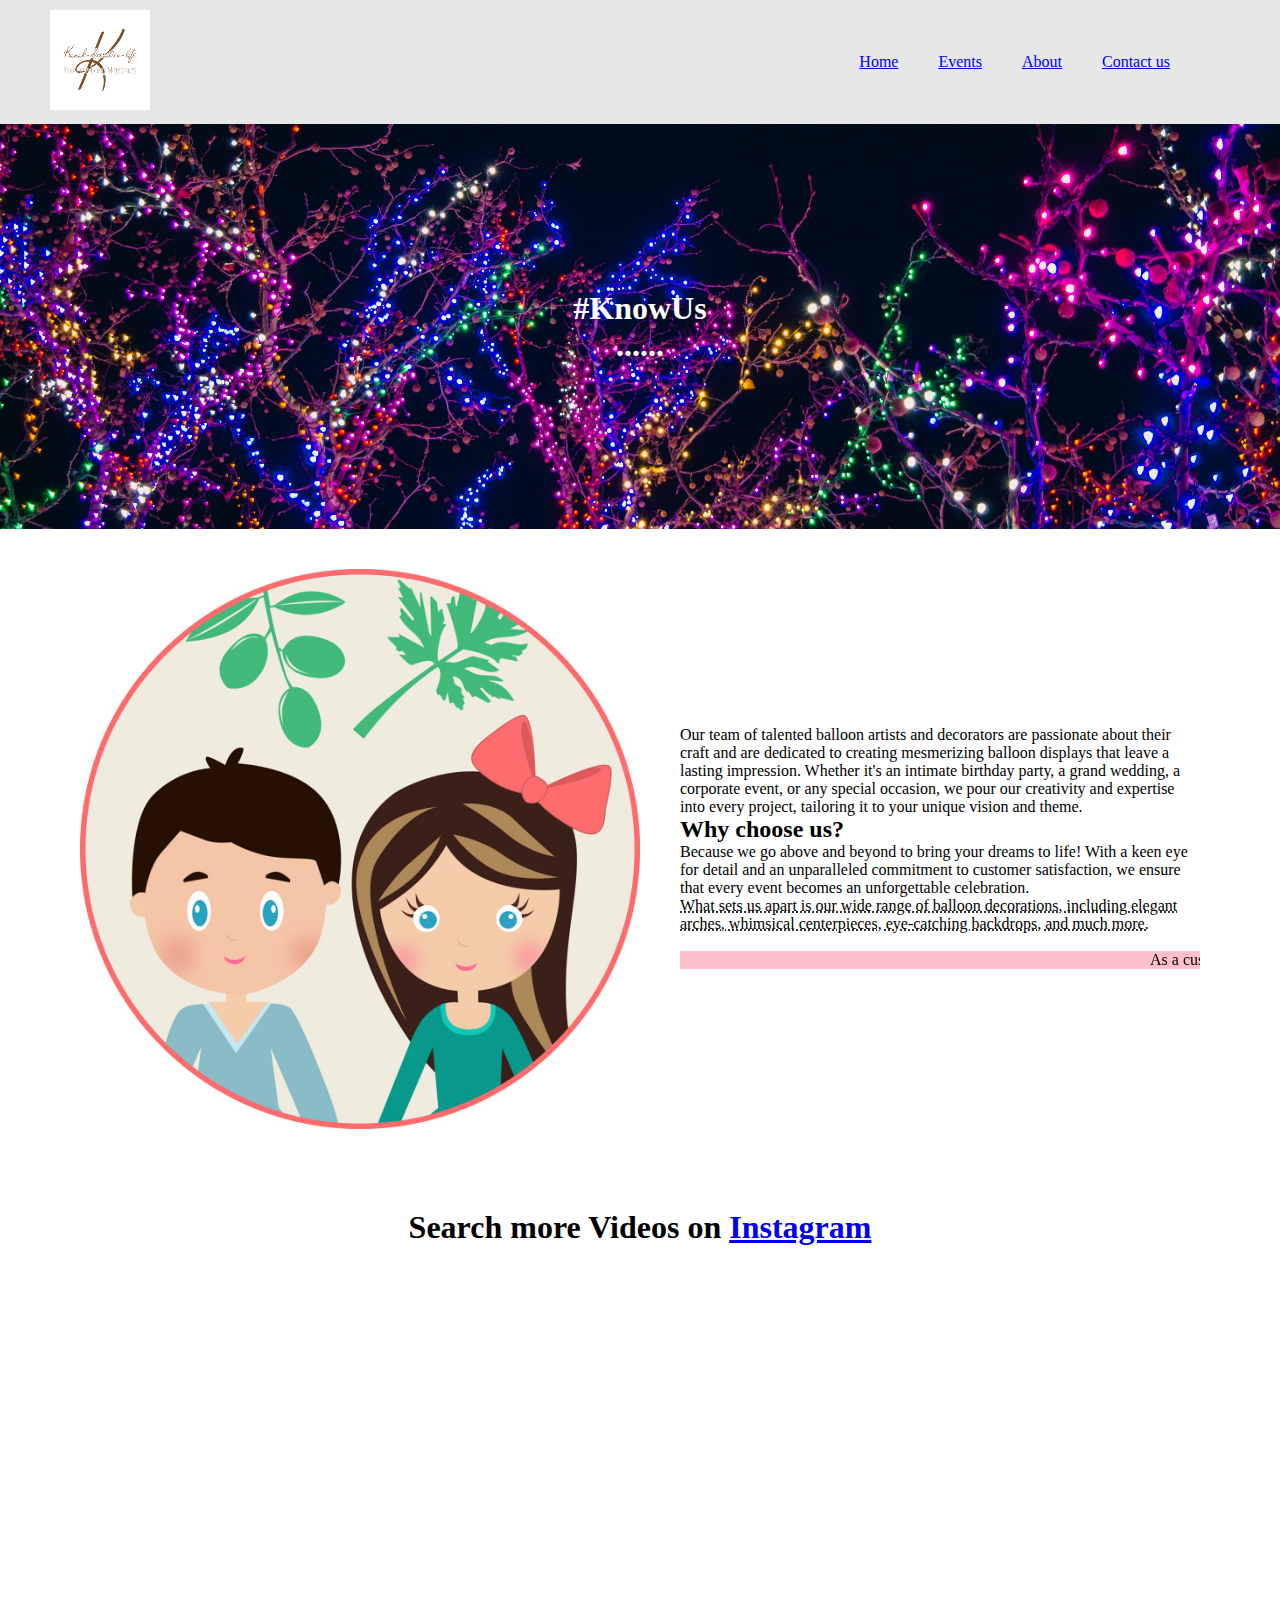
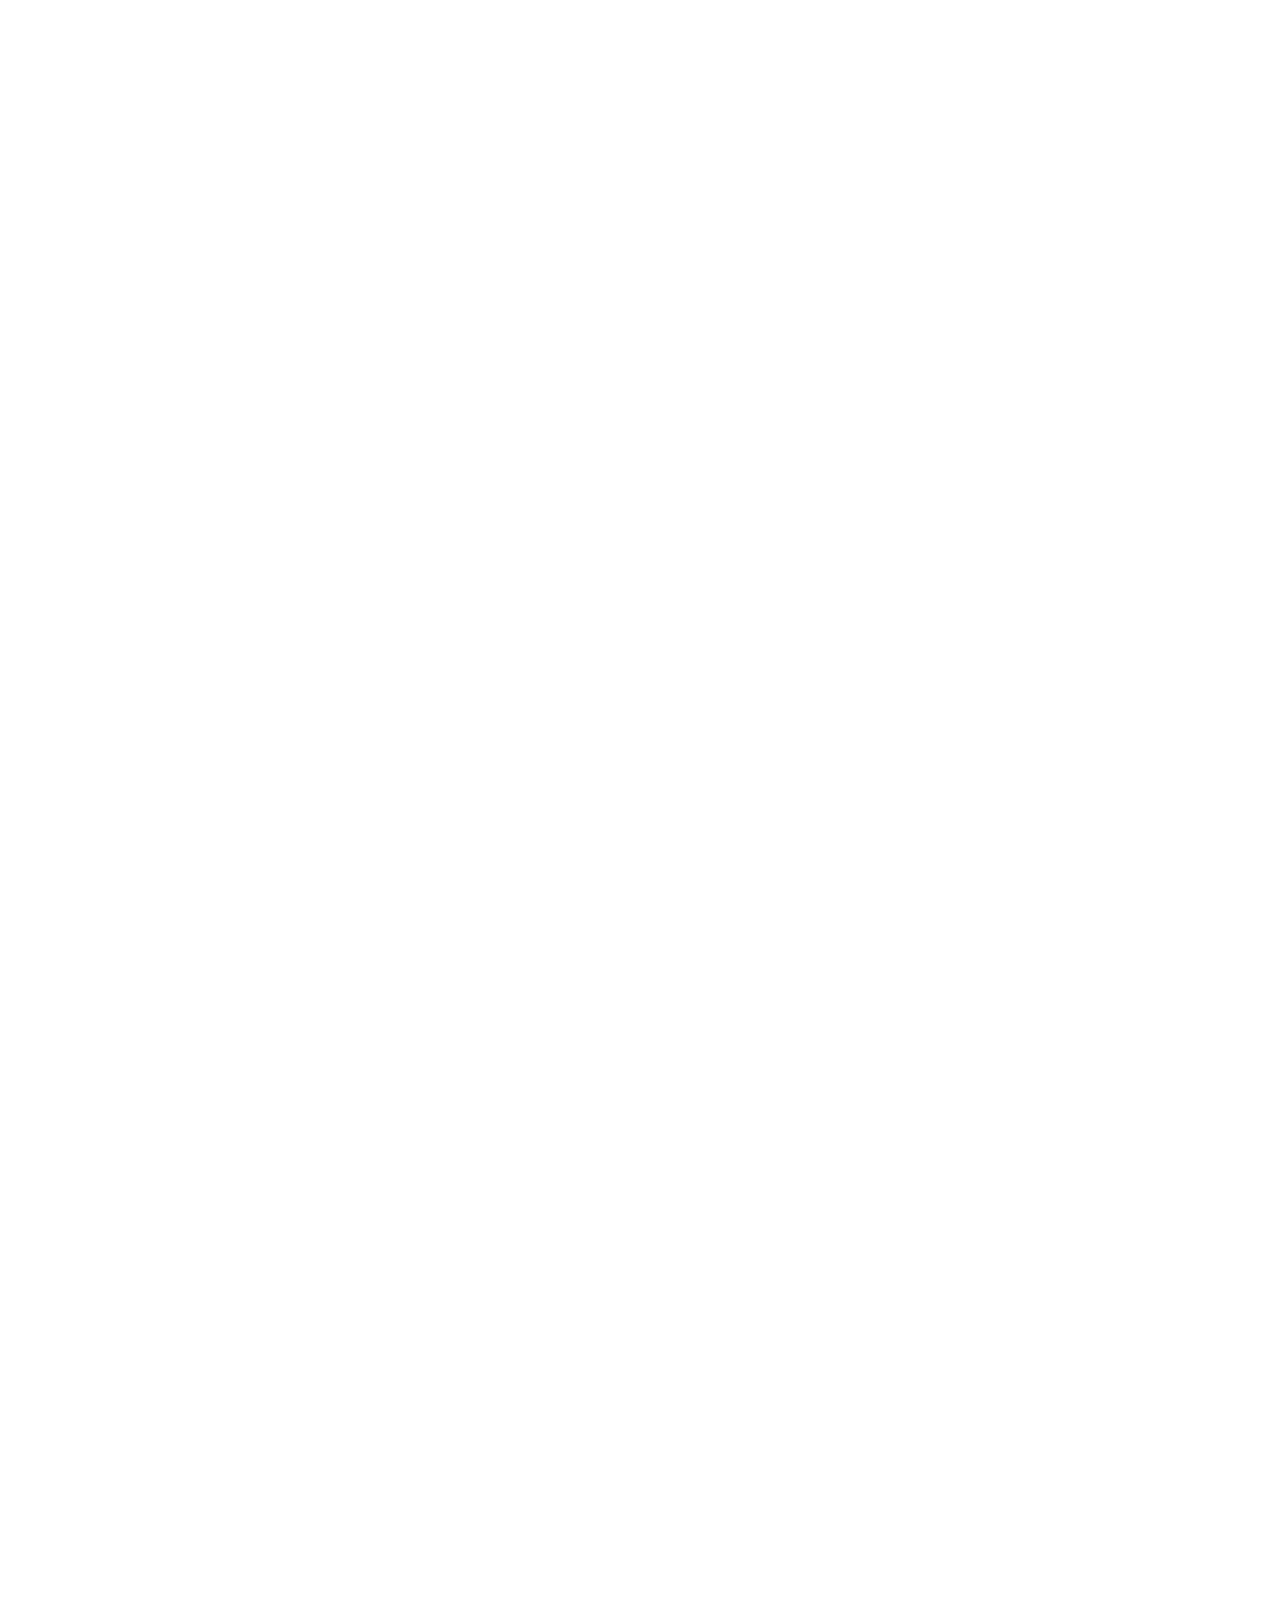
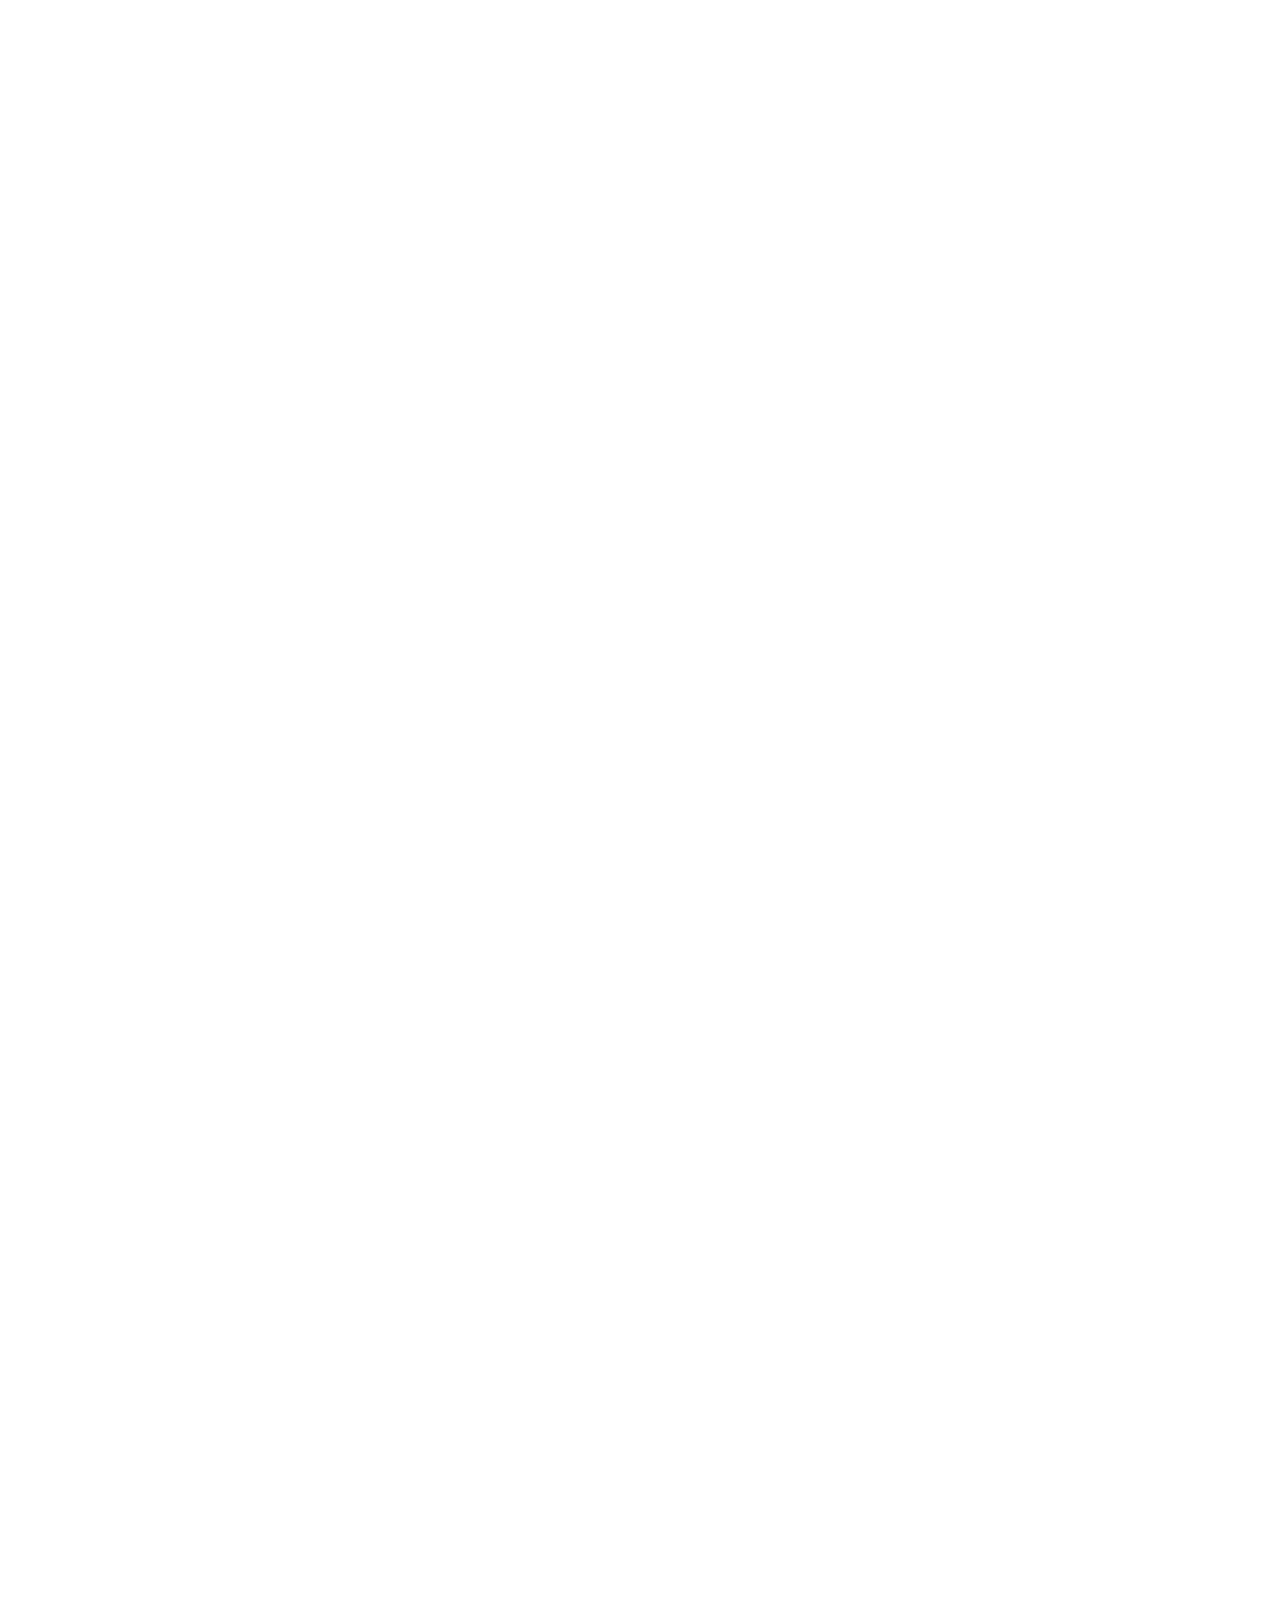
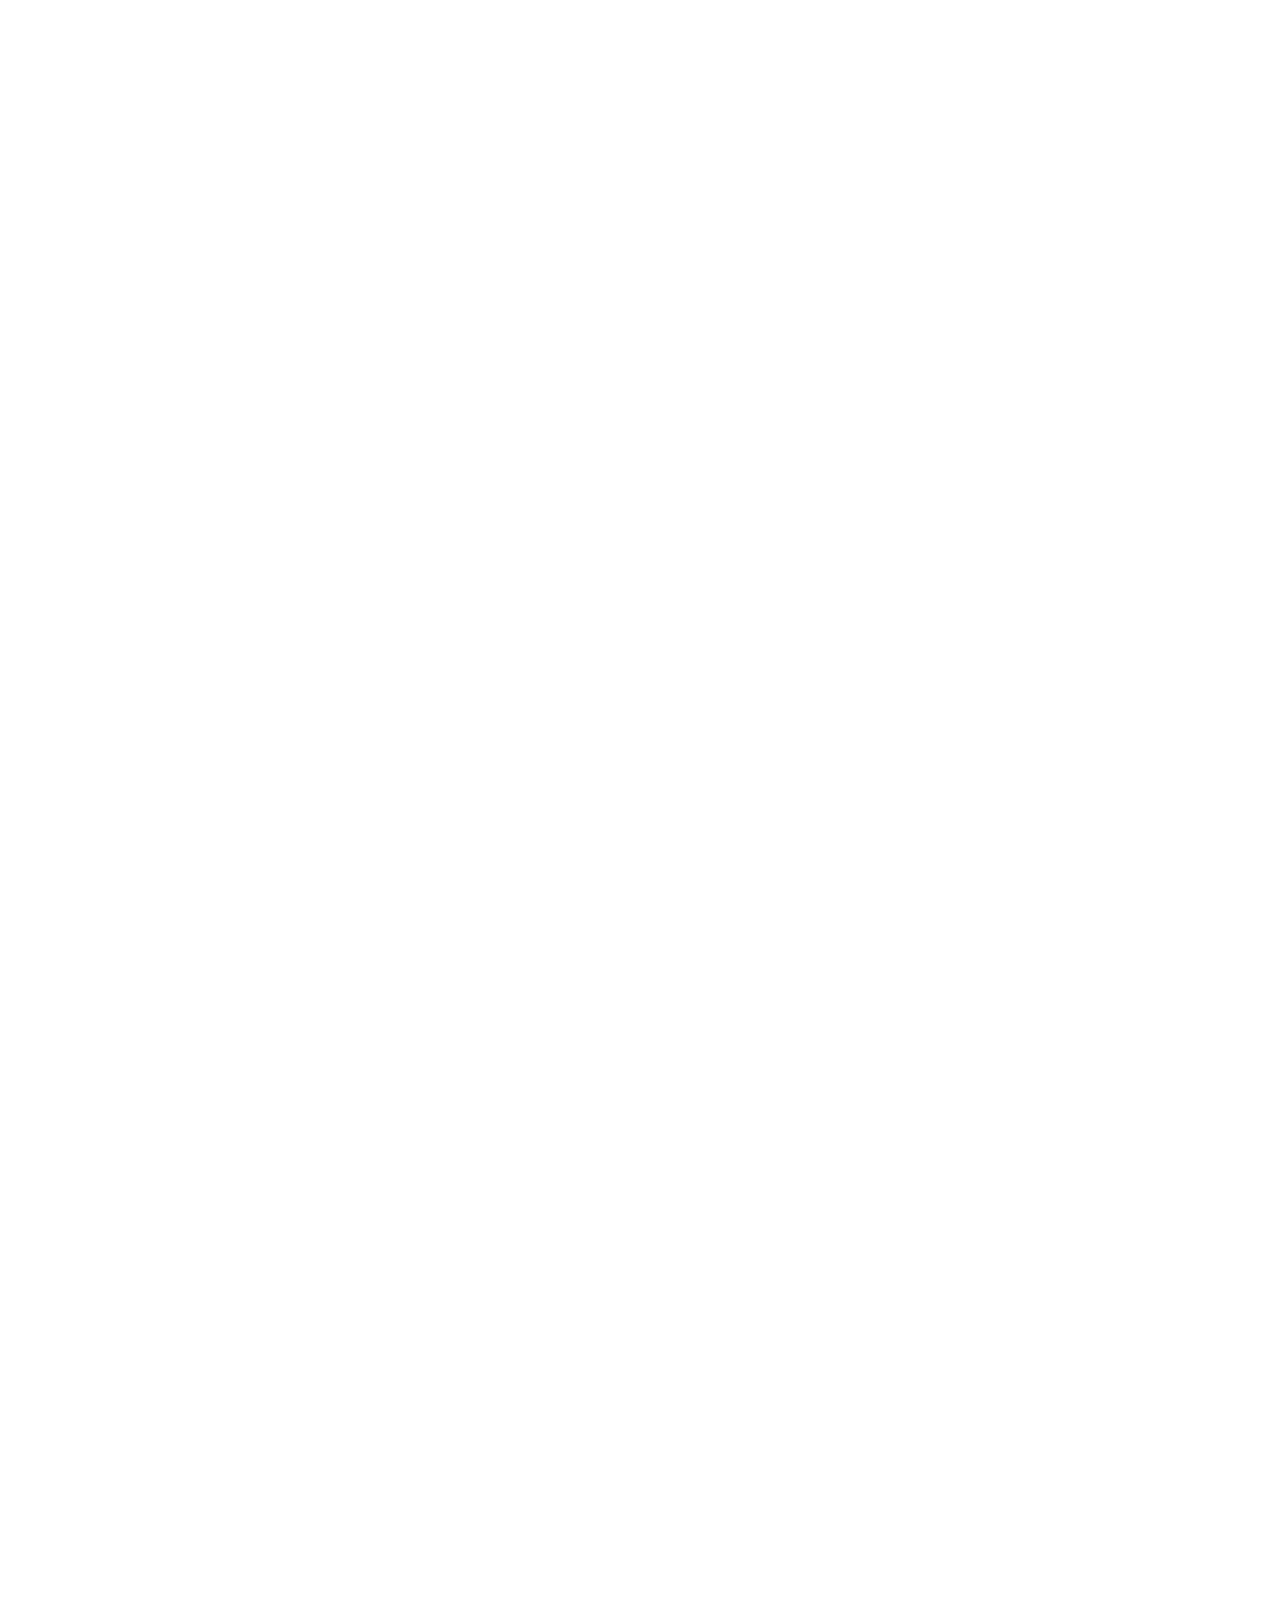
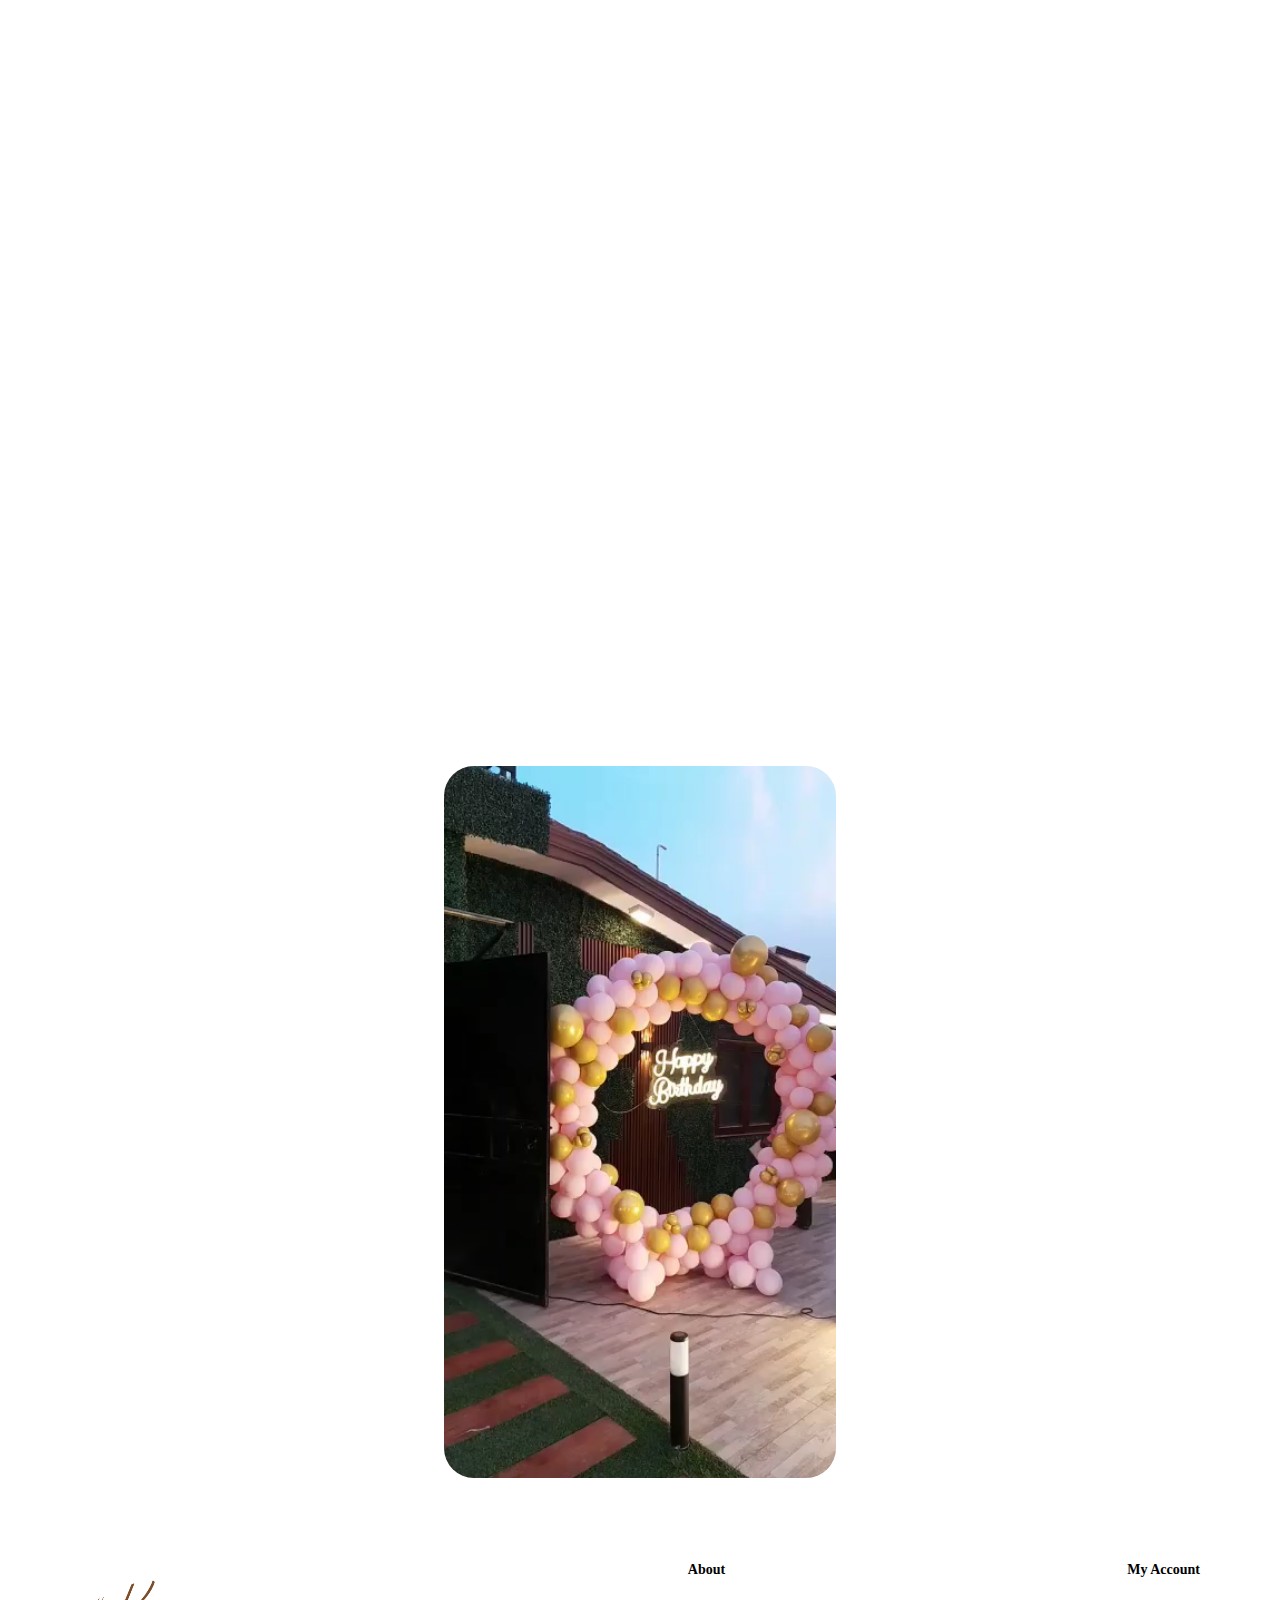
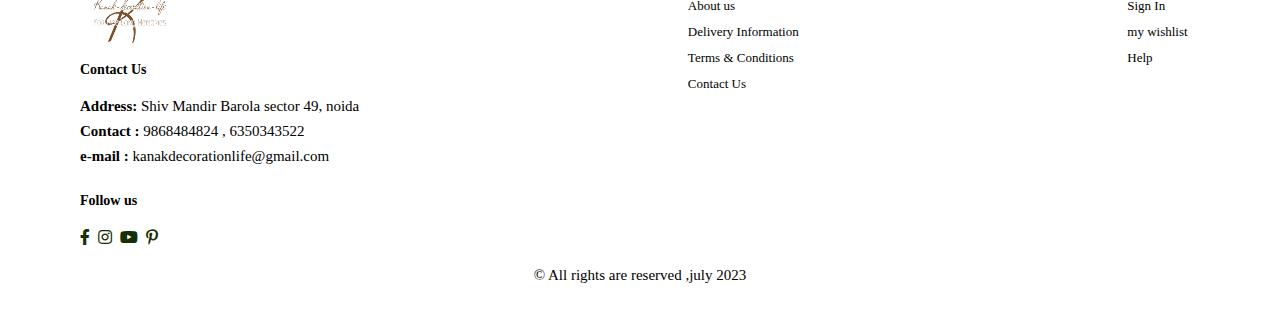
<file: final kanak decore/about.html>
<!-- i skipped feature section and trying to add more vdos -->
<!-- navbar heighlight issue sb eksath underline ke sath heighlight ho rhe h -->
<!-- hemburger menu is not working -->
<!DOCTYPE html>
<html lang="en">

<head>
       <meta charset="UTF-8">
       <meta name="viewport" content="width=device-width, initial-scale=1.0">
       <title>kanak-decoration-life| click here for best decor in delhi ncr region ( )</title>
       <link rel="stylesheet" href="https://use.fontawesome.com/releases/v5.15.4/css/all.css">
       <link rel="stylesheet" href="style.css">


</head>

<body>
       <section id="header">
              <a href="#"><img src="logo back\kanak-decoration-life-logo.png" class="logo" alt=""></a>
              <div>
                     <ul id="navbar">
                            <li><a href="index.html">Home</a></li>
                            <li><a  href="events.html">Events</a></li>
                            <!-- <li><a href="block.html">Blog</a></li> -->
                            <!-- i removed blog page from here -->
                            <li><a class="active" href="about.html">About</a></li>
                            <li><a href="contact.html">Contact us</a></li>
                            <!-- i lincked font awsome stil my cart icon is showing ....but featured item me jo star lahaye h font awsome se wo   show ho rhe -->
                            <li><a href="cart.html"><i class="fa-solid fa-cart-shopping"></i></a></li>

                            <!--  hemberger menu me close ka symble dikhane ke lie h but mera hamberger ka text gayab h  no effect on clicking -->
                            <a href="#" id="close"><i class="far fa-times"></i></a>
                     </ul>
              </div>
              <!--   for hemberger menu -- mere me cart bag add nahi > -->
              <div id="mobile">
                     <i id="bar" class="fas fa-outdent "></i>
              </div>
       </section>
       <section id="page-header" class="about-header">

              <h2>#KnowUs </h2>

              <p> ......</p>


       </section>





<section id="about-head" class="section-p1">

    <img src="we.jpg" alt="">
    <div>
        <p>Our team of talented balloon artists and decorators are passionate about their craft and are dedicated to creating mesmerizing balloon displays that leave a lasting impression. Whether it's an intimate birthday party, a grand wedding, a corporate event, or any special occasion, we pour our creativity and expertise into every project, tailoring it to your unique vision and theme.</p>
        <h2>Why choose us?</h2>
        <p>Because we go above and beyond to bring your dreams to life! With a keen eye for detail and an unparalleled commitment to customer satisfaction, we ensure that every event becomes an unforgettable celebration.</p>



        <!-- for dotted line text -->
        <abbr title="">What sets us apart is our wide range of balloon decorations, including elegant arches, whimsical centerpieces, eye-catching backdrops, and much more. </abbr>
        <!-- im usung br tag for some spacing -->
        <br><br>


<!-- i can also add marquee tag in my index file for sliding contacts and other taglines -->
        <!-- for creating sliding text -->
        <marquee bgcolor=" pink" loop="-1" scrollamount="5" width="100%">As a customer-centric company, we strive to provide a seamless and stress-free experience from the moment you contact us to the final setup of your event. </marquee>
    </div>
</section>



<!-- indhr mene about app ki jagah vdos add kri h -->
<section id="about-app" class="section-p1">
    <!-- idhr me app address ki jgah insta address lgane ki kosis kr rhi -->
    <h1>Search more Videos on <a href="#">Instagram</a> </h1>
    <div class="video">
<video autoplay muted loop src="vdo2.mp4"></video>

    </div>

    <div class="video">
       <video autoplay muted loop src="vdo3.mp4"></video>
       
           </div>

           <div class="video">
              <video autoplay muted loop src="vdo4.mp4"></video>
              
                  </div>


                  <div class="video">
                     <video autoplay muted loop src="vdo5.mp4"></video>
                     
                         </div>
                  <div class="video">
                     <video autoplay muted loop src="vdo6.mp4"></video>
                     
                         </div>
                  <div class="video">
                     <video autoplay muted loop src="vdo7.mp4"></video>
                     
                         </div>
                  <div class="video">
                     <video autoplay muted loop src="vdo8.mp4"></video>
                     
                         </div>
                  <div class="video">
                     <video autoplay muted loop src="vdo9.mp4"></video>
                     
                         </div>
                  <div class="video">
                     <video autoplay muted loop src="vdo10.mp4"></video>
                     
                         </div>


</section>
       

       <footer class="section-p1">
              <div class="col">
                     <img class="logo" src="logo back\kanak-decoration-life-logo.png" alt="">
                     <h4>Contact Us</h4>
                     <p><strong> Address: </strong>Shiv Mandir Barola sector 49, noida</p>
                     <p><strong> Contact : </strong> 9868484824 , 6350343522</p>
                     <p><strong> e-mail : </strong>kanakdecorationlife@gmail.com
                     </p>
                     <div class="follow">
                            <h4>Follow us</h4>
                            <div class="icon">
                                   <i class="fab fa-facebook-f"></i>
                                   <i class="fab fa-instagram"></i>
                                   <i class="fab fa-youtube"></i>
                                   <i class="fab fa-pinterest-p"></i>
                            </div>
                     </div>
              </div>
              <div class="col">
                     <h4>About</h4>
                     <a href="#">About us</a>
                     <a href="#">Delivery Information</a>
                     <a href="#">Terms & Conditions</a>
                     <a href="#">Contact Us</a>
              </div>
              <div class="col">
                     <h4>My Account</h4>
                     <a href="#">Sign In </a>
                     <a href="#">my wishlist</a>
                     <!-- <a href="#">Terms & Cdonditions</a> -->
                     <a href="#">Help</a>

                     <!--  i did't add install app column and razory pay -->
              </div>

              <div class="copyright">
                     <p>© All rights are reserved ,july 2023</p>
              </div>

       </footer>
</body>

</html>








<!-- i skiped  single  product  detail  section  -->
<!-- single product.html skipped kr dia h mene -->
</file>
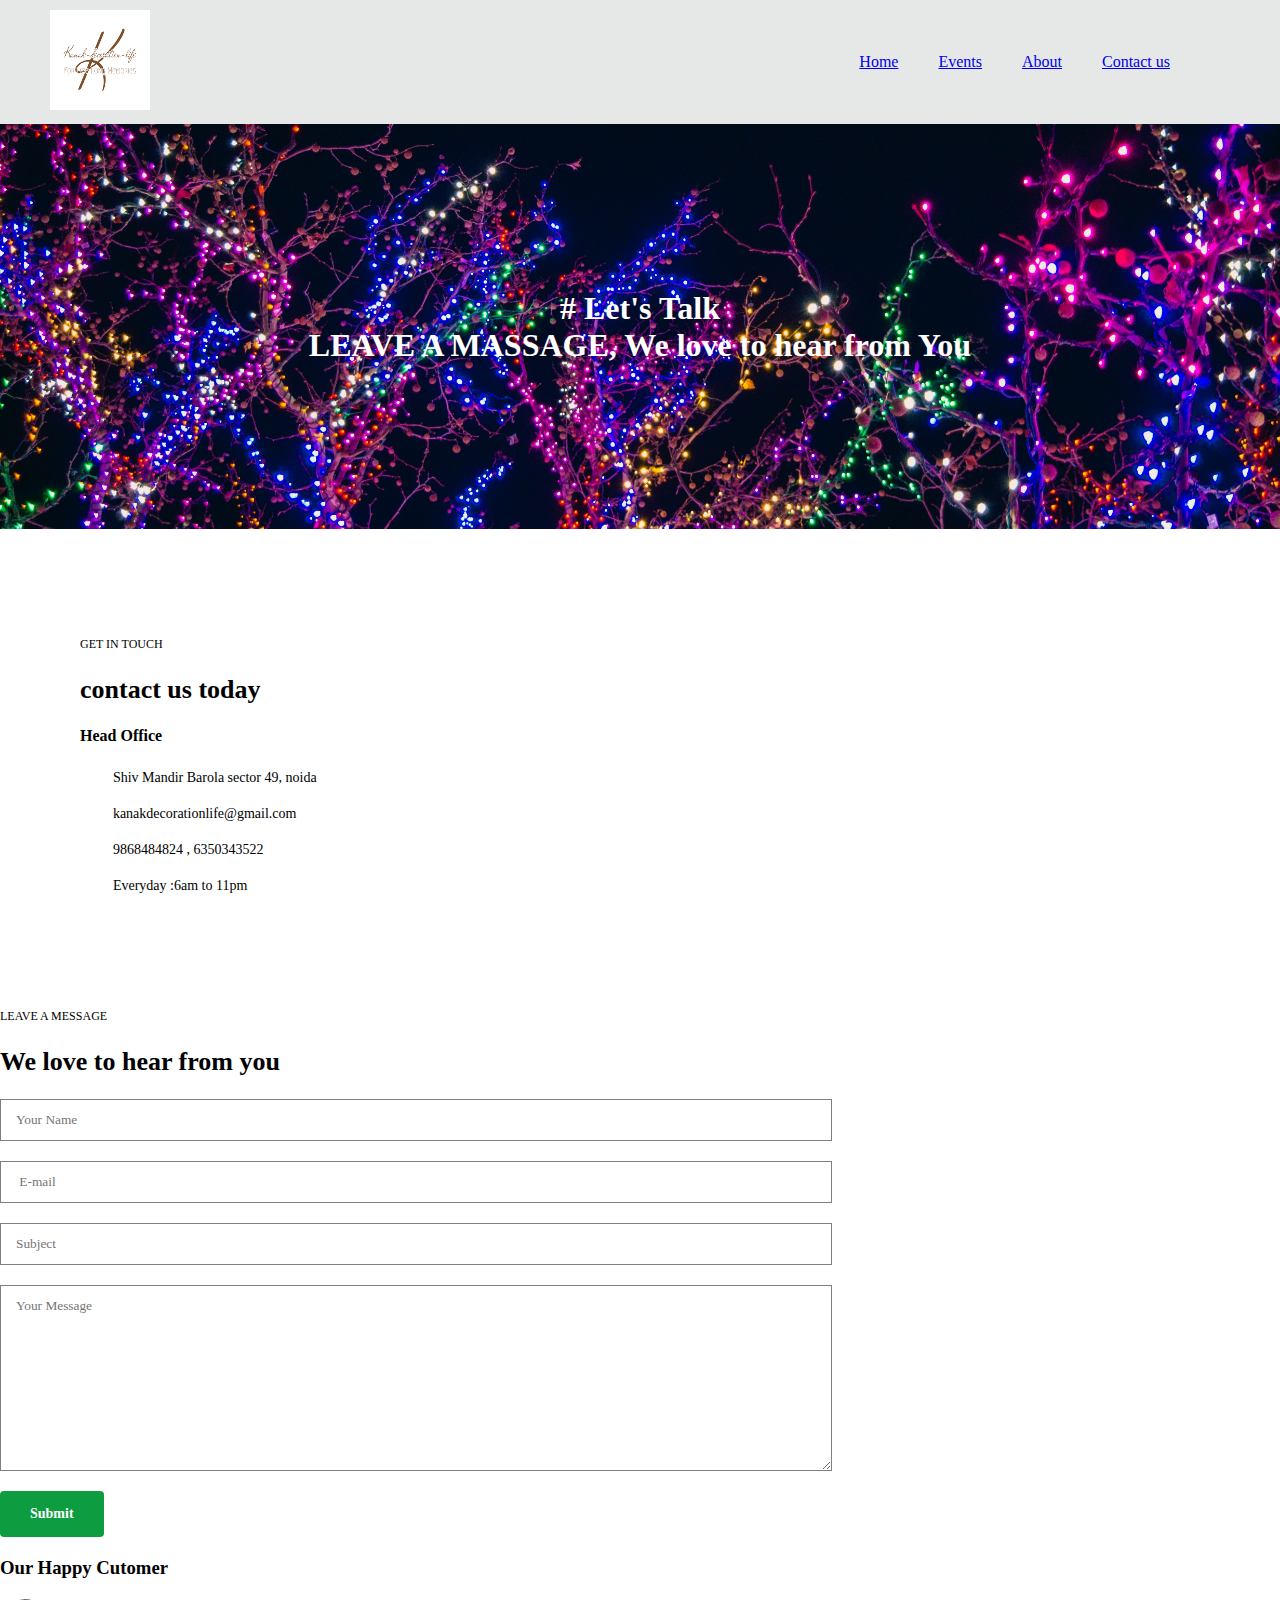
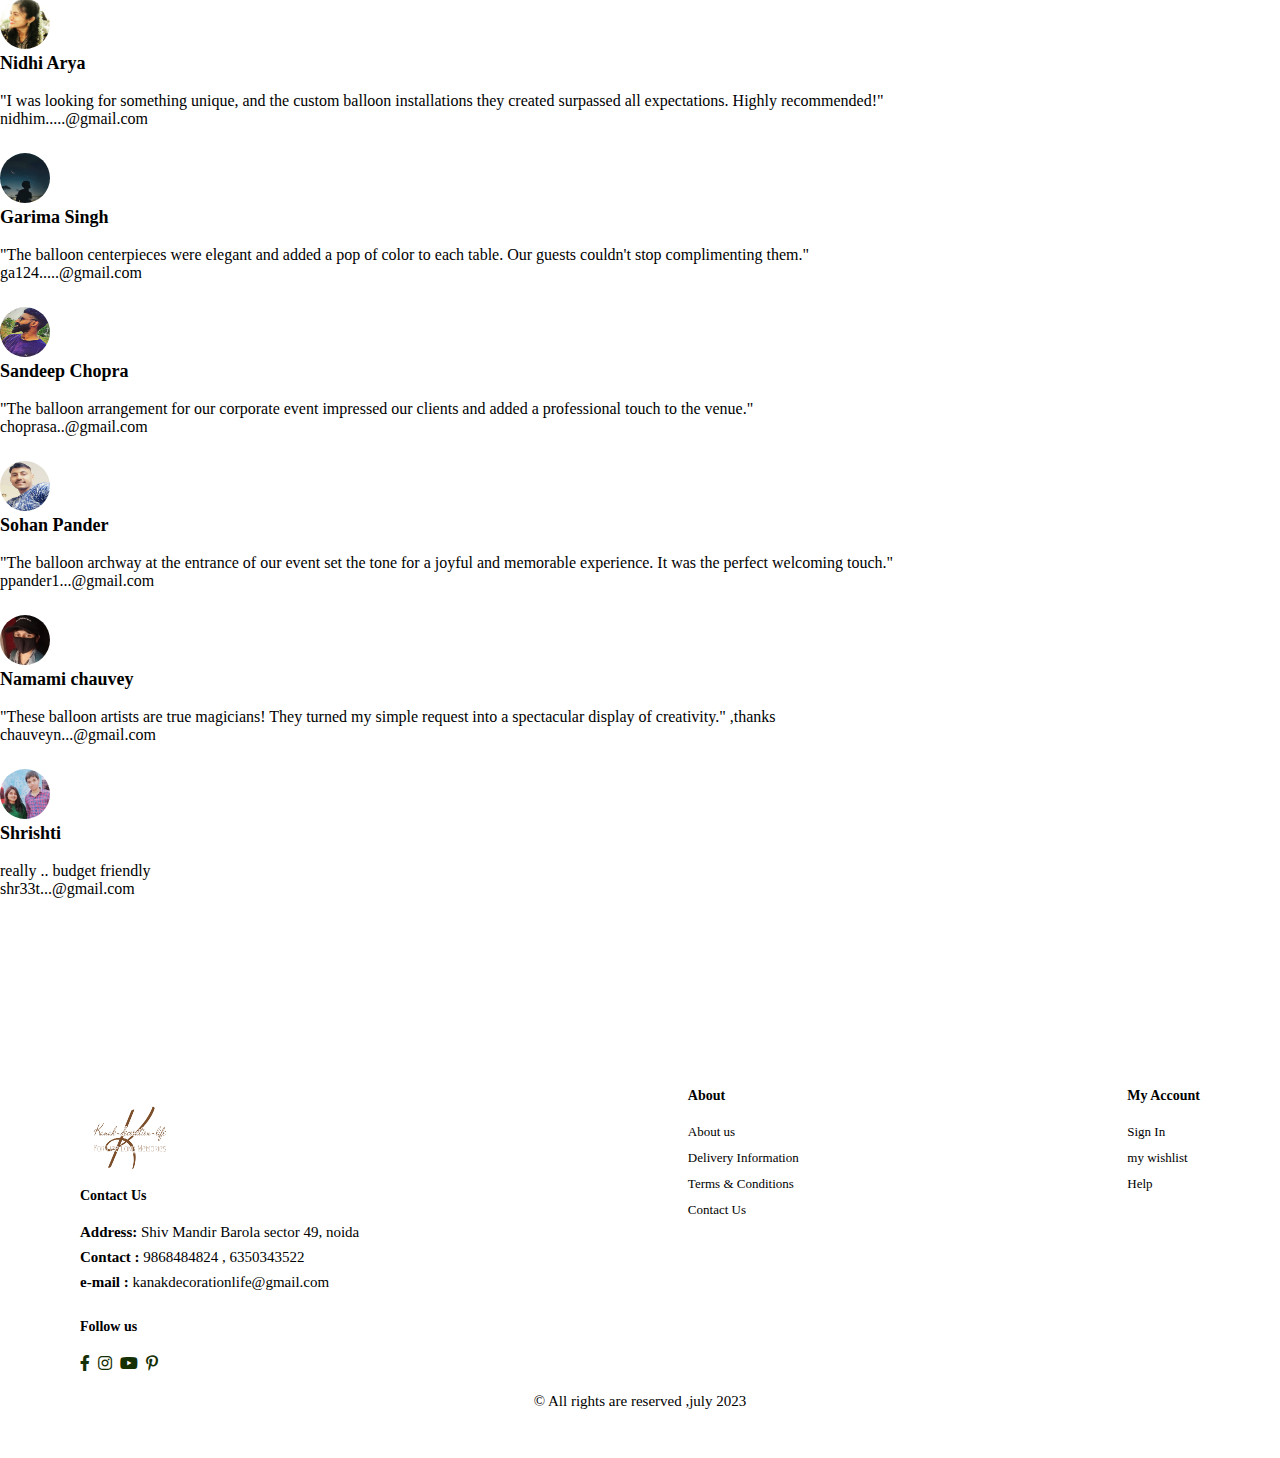
<file: final kanak decore/contact.html>
<!-- i skipped feature section and trying to add more vdos -->
<!-- navbar heighlight issue sb eksath underline ke sath heighlight ho rhe h -->
<!-- hemburger menu is not working -->
<!DOCTYPE html>
<html lang="en">

<head>
       <meta charset="UTF-8">
       <meta name="viewport" content="width=device-width, initial-scale=1.0">
       <title>kanak-decoration-life| click here for best decor in delhi ncr region ( )</title>
       <link rel="stylesheet" href="https://use.fontawesome.com/releases/v5.15.4/css/all.css">
       <link rel="stylesheet" href="style.css">


</head>

<body>
       <section id="header">
              <a href="#"><img src="logo back\kanak-decoration-life-logo.png" class="logo" alt=""></a>
              <div>
                     <ul id="navbar">
                            <li><a href="index.html">Home</a></li>
                            <li><a  href="events.html">Events</a></li>
                            <!-- <li><a href="block.html">Blog</a></li> -->
                            <!-- i removed blog page from here -->
                            <li><a  href="about.html">About</a></li>
                            <li><a class="active" href="contact.html">Contact us</a></li>
                            <!-- i lincked font awsome stil my cart icon is showing ....but featured item me jo star lahaye h font awsome se wo   show ho rhe -->
                            <li><a href="cart.html"><i class="fa-solid fa-cart-shopping"></i></a></li>

                            <!--  hemberger menu me close ka symble dikhane ke lie h but mera hamberger ka text gayab h  no effect on clicking -->
                            <a href="#" id="close"><i class="far fa-times"></i></a>
                     </ul>
              </div>
              <!--   for hemberger menu -- mere me cart bag add nahi > -->
              <div id="mobile">
                     <i id="bar" class="fas fa-outdent "></i>
              </div>
       </section>
       <section id="page-header" class="about-header">

              <h2># Let's Talk</h2>

              <p>  LEAVE A MASSAGE, We love to hear from You</p>


       </section>


 <section id="contact-details" class="section-p1">
    <div class="details">
        <span>GET IN TOUCH</span>
        <H2>contact us today</H2>
        <h3>Head Office</h3>
        <div>
            <li>
                <!-- my fontowsome is not working so my map icon is not visible -->
                <i class="fal fa-map"></i>
                <p>Shiv Mandir Barola sector 49, noida</p>
            </li>
            <li>
               <!-- my fontowsome is not working so my envelop icon is not visible --> 
                <i class="fal fa-envelope"></i>
                <p>kanakdecorationlife@gmail.com </p>
            </li>
            <li>
                <!-- my fontowsome is not working so my phone icon is not visible -->
                <i class="fal fa-phone-alt"></i>
                <p> 9868484824 , 6350343522</p>
            </li>
            <li>
                <!-- my fontowsome is not working so my clock icon is not visible -->
                <i class="fal fa-clock"></i>
                <p>Everyday :6am to 11pm</p>
            </li>
        </div>
    </div>
    <div class="map">
        <iframe src="https://www.google.com/maps/embed?pb=!1m18!1m12!1m3!1d3504.1202129888443!2d77.36726627418383!3d28.566152687094338!2m3!1f0!2f0!3f0!3m2!1i1024!2i768!4f13.1!3m3!1m2!1s0x390ce5f2fa697fad%3A0x26e338c34c82ba35!2sShiv%20Mandir%20Barola%20Sec%2049!5e0!3m2!1sen!2sin!4v1691055468412!5m2!1sen!2sin" width="600" height="450" style="border:0;" allowfullscreen="" loading="lazy" referrerpolicy="no-referrer-when-downgrade"></iframe>
    </div>
 </section>

 <!-- im skipping form detail section but trying to add customer review page -->
<section id="form-details">
<form action="">
    <span>LEAVE A MESSAGE</span>
    <H2>We love to hear from you</H2>
    <input type="text" placeholder="Your Name">
    <input type="text" placeholder=" E-mail">
    <input type="text" placeholder="Subject">
    <textarea name="" id="" cols="30" rows="10" placeholder="Your Message"></textarea>
    <button class="normal">Submit</button>
</form>
<div class="people">
    <div><h3>Our Happy Cutomer</h3>
        <img src=" people3.jpg " alt="">
        <p><span>Nidhi Arya</span> <br>  "I was looking for something unique, and the custom balloon installations they created surpassed all expectations. Highly recommended!" <br>nidhim.....@gmail.com  </p>
    </div>

<div class="people">
    <div> 
        <img src=" people4.jpg " alt="">
        <p><span>Garima Singh</span> <br> "The balloon centerpieces were elegant and added a pop of color to each table. Our guests couldn't stop complimenting them." <br> ga124.....@gmail.com  </p>
    </div>

<div class="people">
    <div> 
        <img src=" people5.jpg " alt="">
        <p><span> Sandeep Chopra</span> <br> "The balloon arrangement for our corporate event impressed our clients and added a professional touch to the venue." <br>choprasa..@gmail.com  </p>
    </div>

<div class="people">
    <div> 
        <img src=" people6.jpg " alt="">
        <p><span> Sohan Pander</span><br> "The balloon archway at the entrance of our event set the tone for a joyful and memorable experience. It was the perfect welcoming touch." <br>ppander1...@gmail.com  </p>
    </div>
<div class="people">
    <div>  
        <img src=" people1.jpg " alt="">
        <p><span>Namami chauvey</span><br> "These balloon artists are true magicians! They turned my simple request into a spectacular display of creativity." ,thanks<br>chauveyn...@gmail.com  </p>
    </div>
<div class="people">
    <div> 
        <img src=" people2.jpg " alt="">
        <p><span> Shrishti</span> <br>really .. budget friendly <br>shr33t...@gmail.com  </p>
    </div>



</div>
</section>


       <footer class="section-p1">
              <div class="col">
                     <img class="logo" src="logo back\kanak-decoration-life-logo.png" alt="">
                     <h4>Contact Us</h4>
                     <p><strong> Address: </strong>Shiv Mandir Barola sector 49, noida</p>
                     <p><strong> Contact : </strong> 9868484824 , 6350343522</p>
                     <p><strong> e-mail : </strong>kanakdecorationlife@gmail.com
                     </p>
                     <div class="follow">
                            <h4>Follow us</h4>
                            <div class="icon">
                                   <i class="fab fa-facebook-f"></i>
                                   <i class="fab fa-instagram"></i>
                                   <i class="fab fa-youtube"></i>
                                   <i class="fab fa-pinterest-p"></i>
                            </div>
                     </div>
              </div>
              <div class="col">
                     <h4>About</h4>
                     <a href="#">About us</a>
                     <a href="#">Delivery Information</a>
                     <a href="#">Terms & Conditions</a>
                     <a href="#">Contact Us</a>
              </div>
              <div class="col">
                     <h4>My Account</h4>
                     <a href="#">Sign In </a>
                     <a href="#">my wishlist</a>
                     <!-- <a href="#">Terms & Cdonditions</a> -->
                     <a href="#">Help</a>

                     <!--  i did't add install app column and razory pay -->
              </div>

              <div class="copyright">
                     <p>© All rights are reserved ,july 2023</p>
              </div>

       </footer>
</body>

</html>








<!-- i skiped  single  product  detail  section  -->
<!-- single product.html skipped kr dia h mene -->
</file>
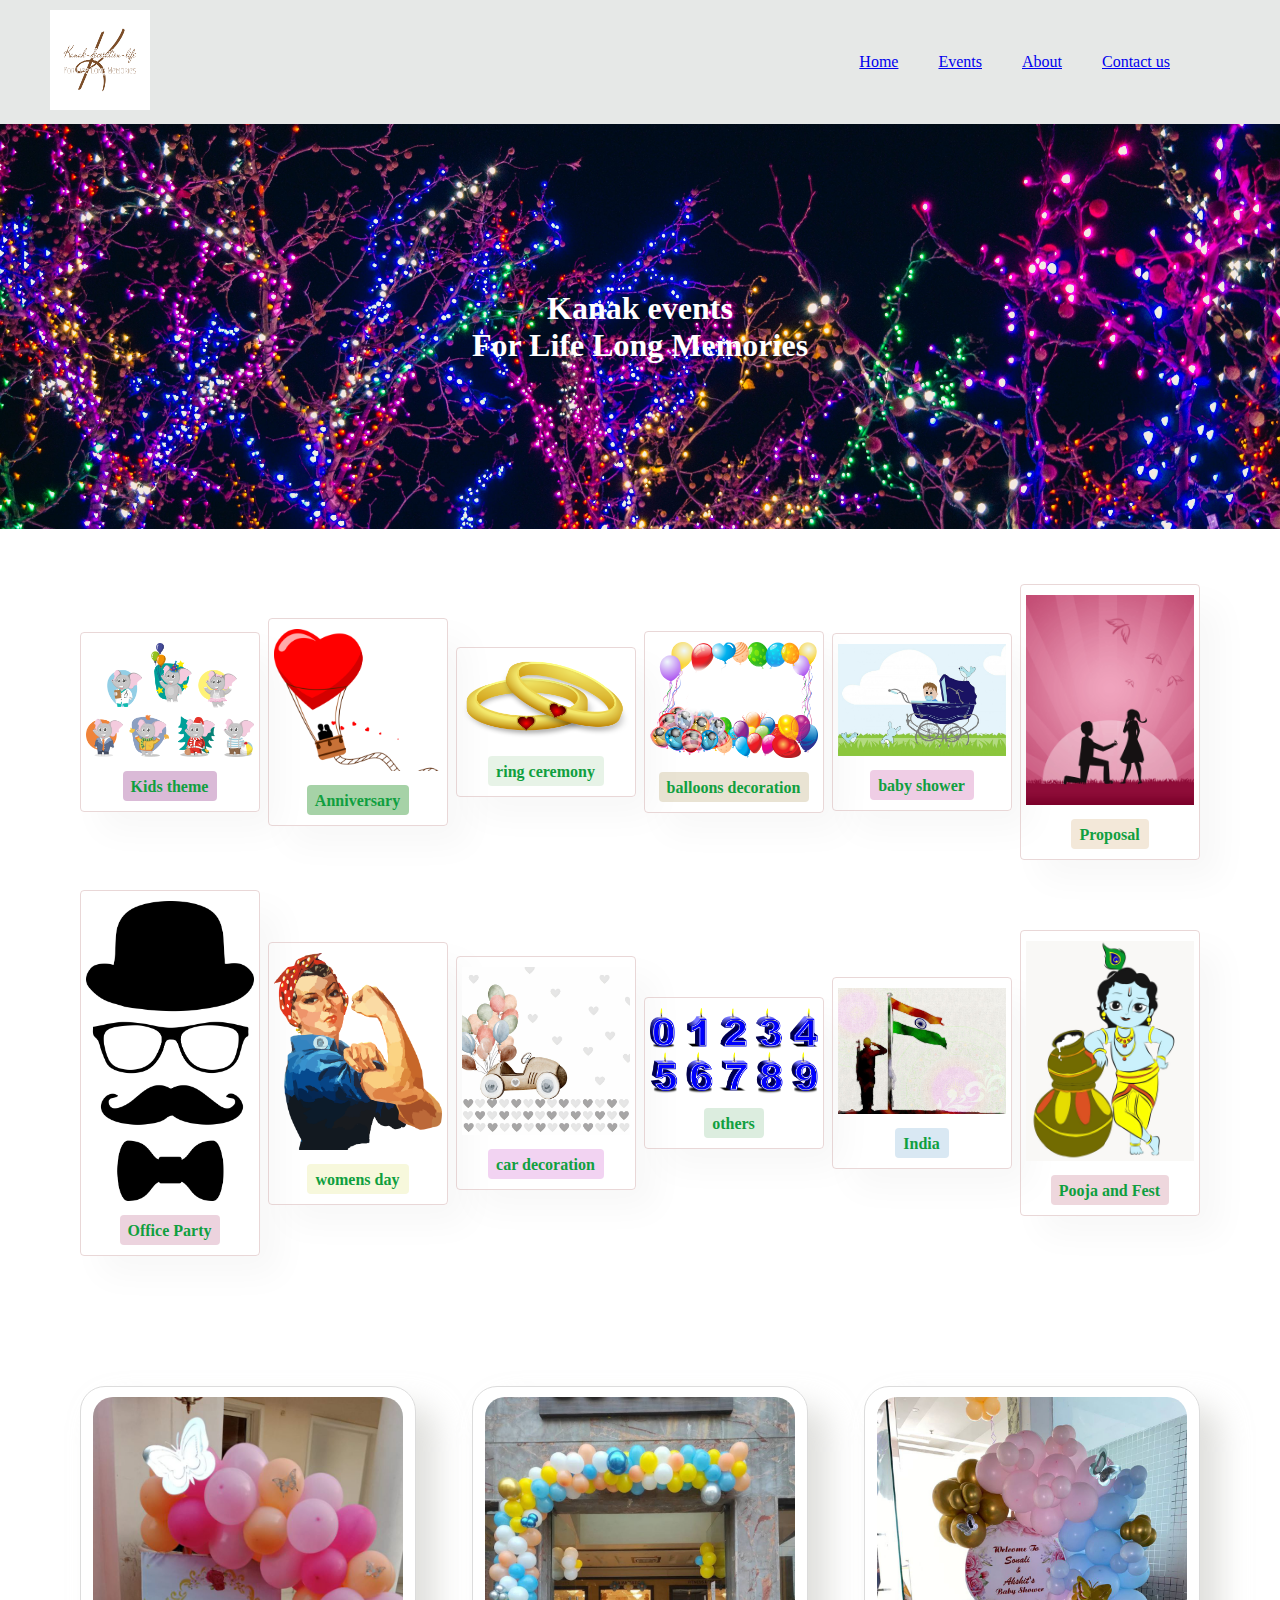
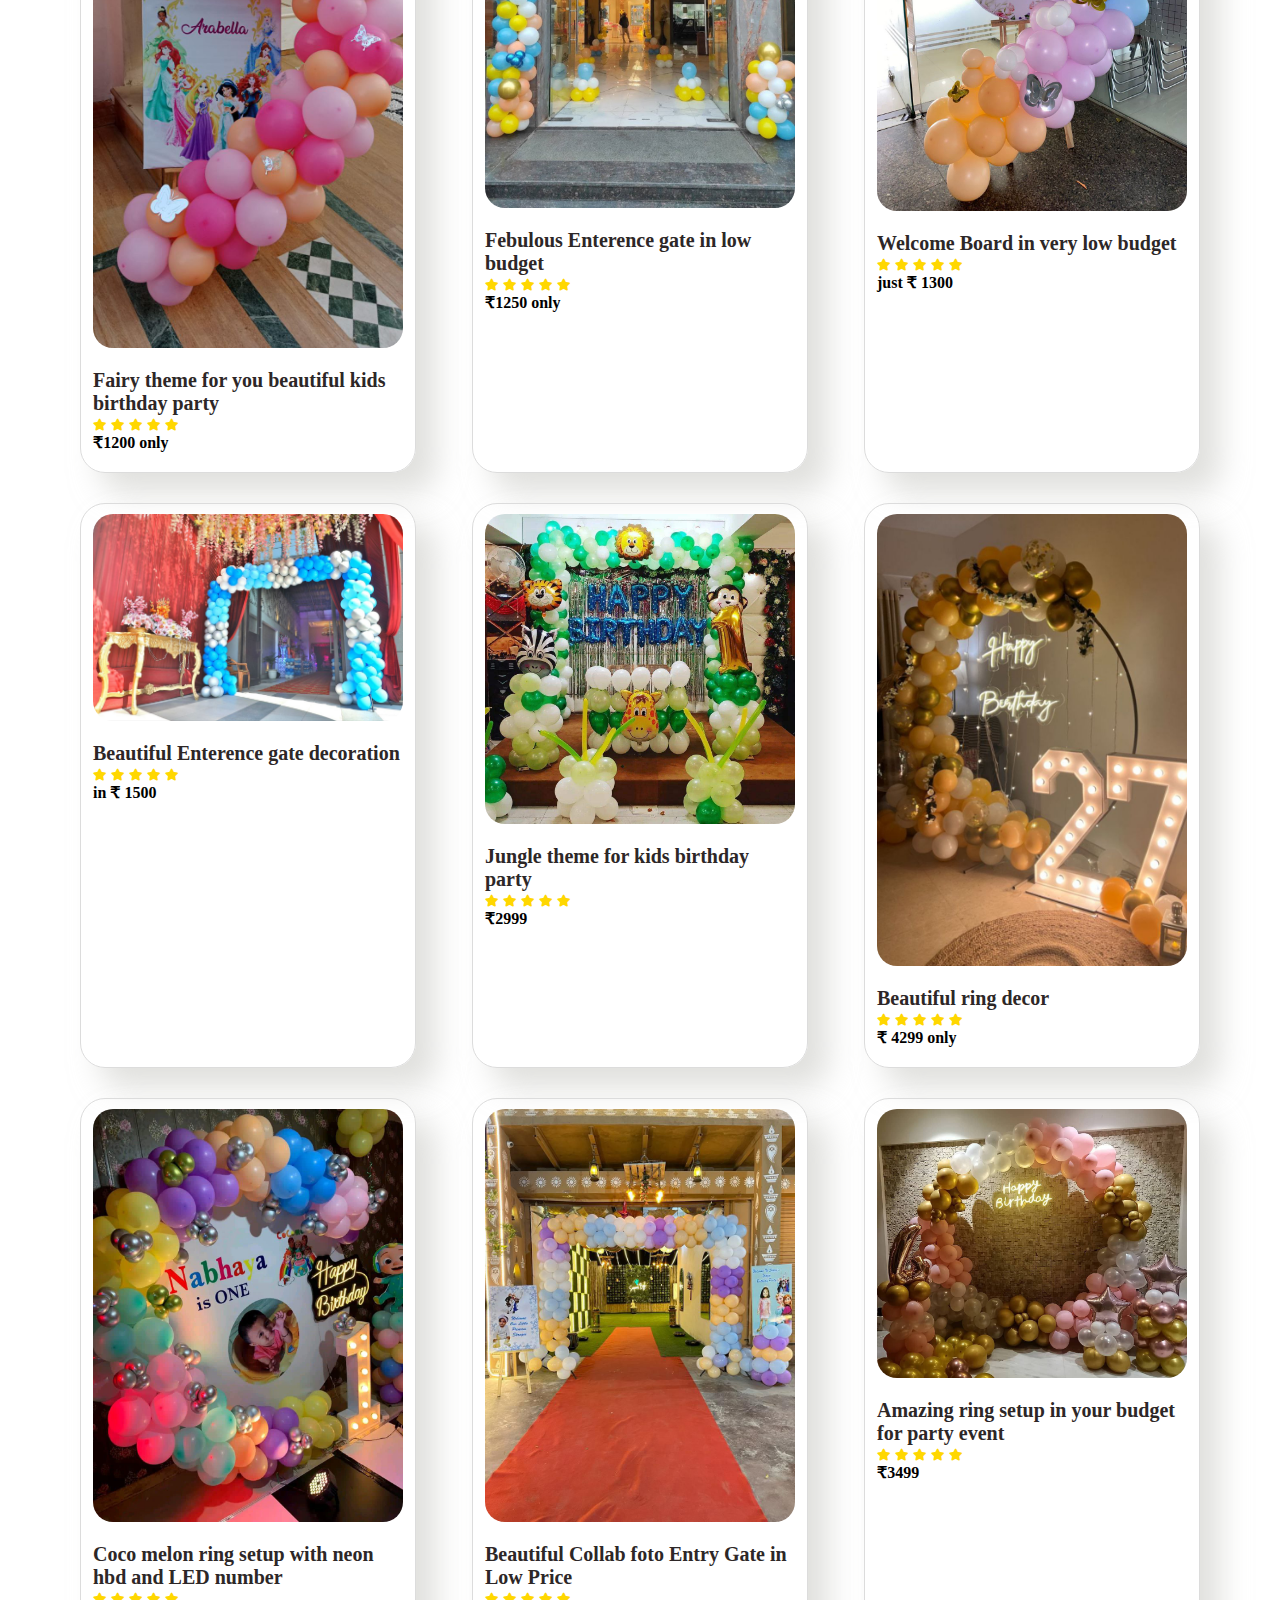
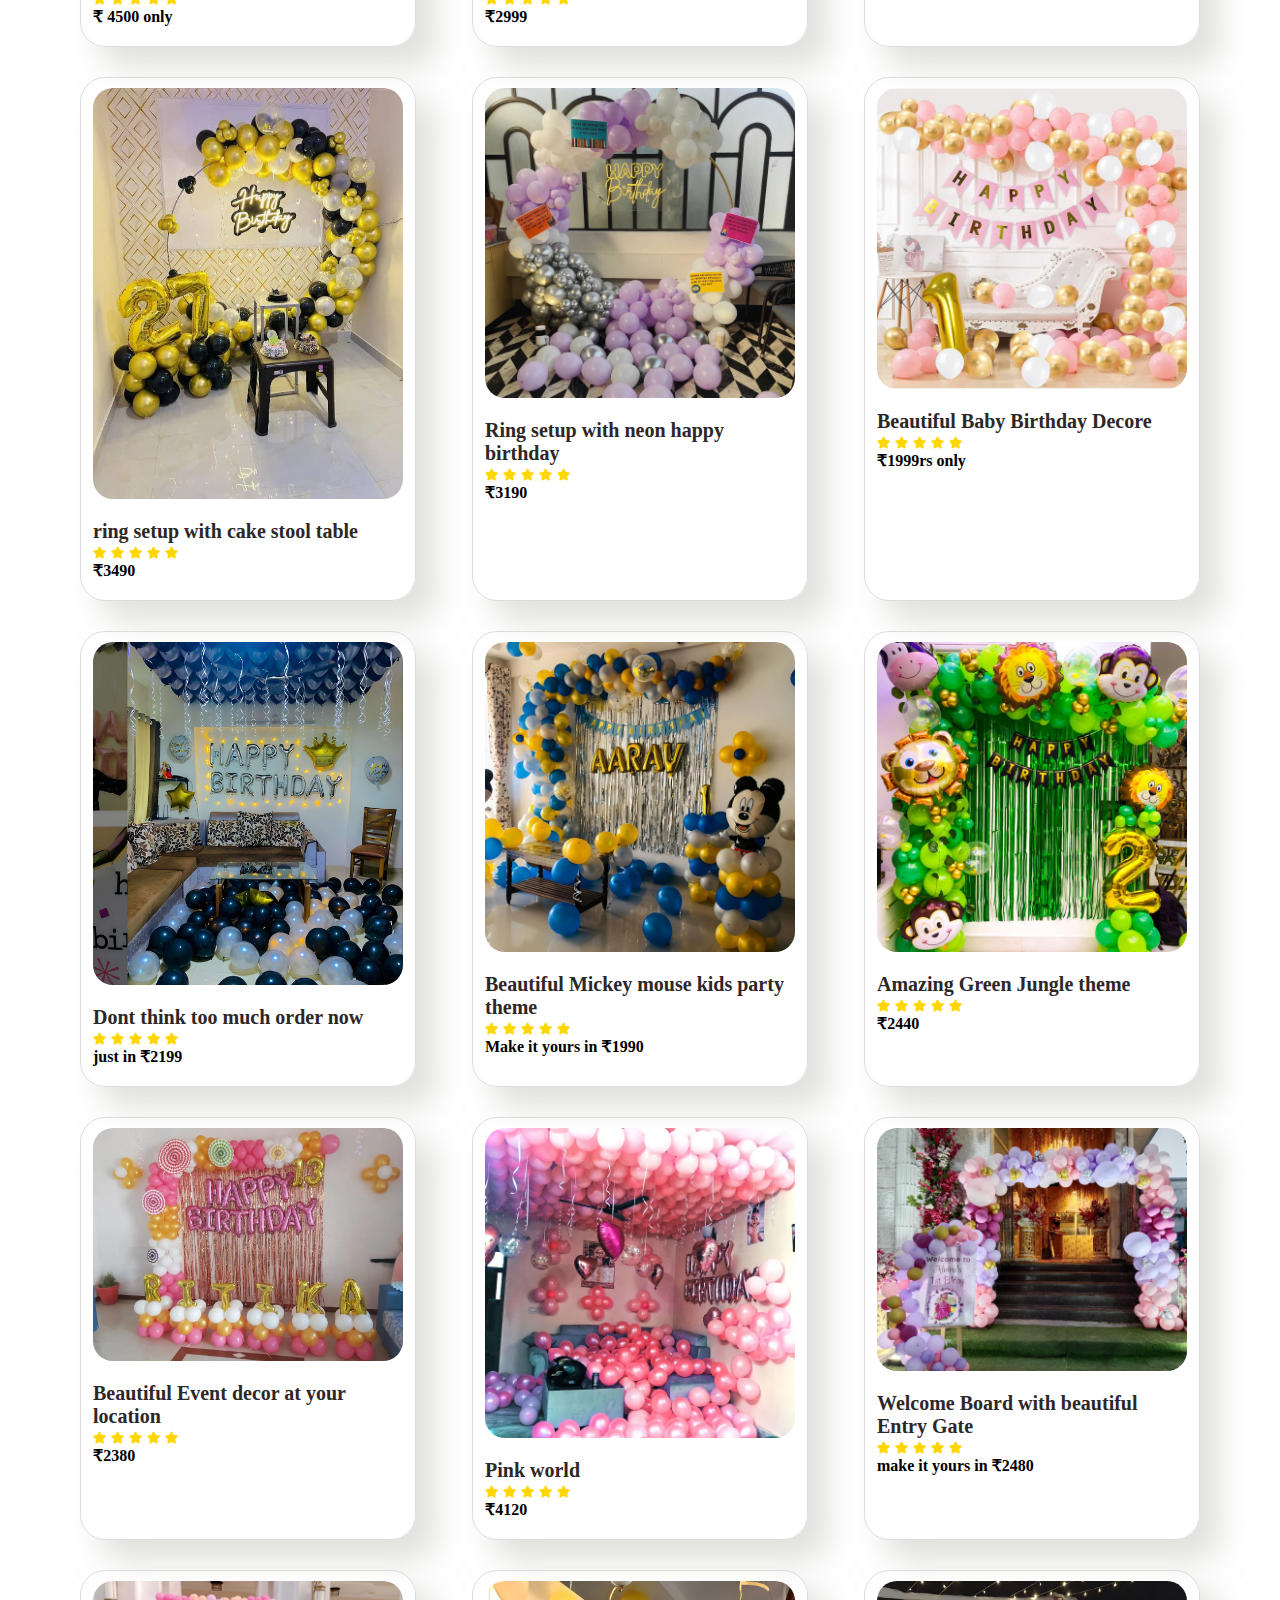
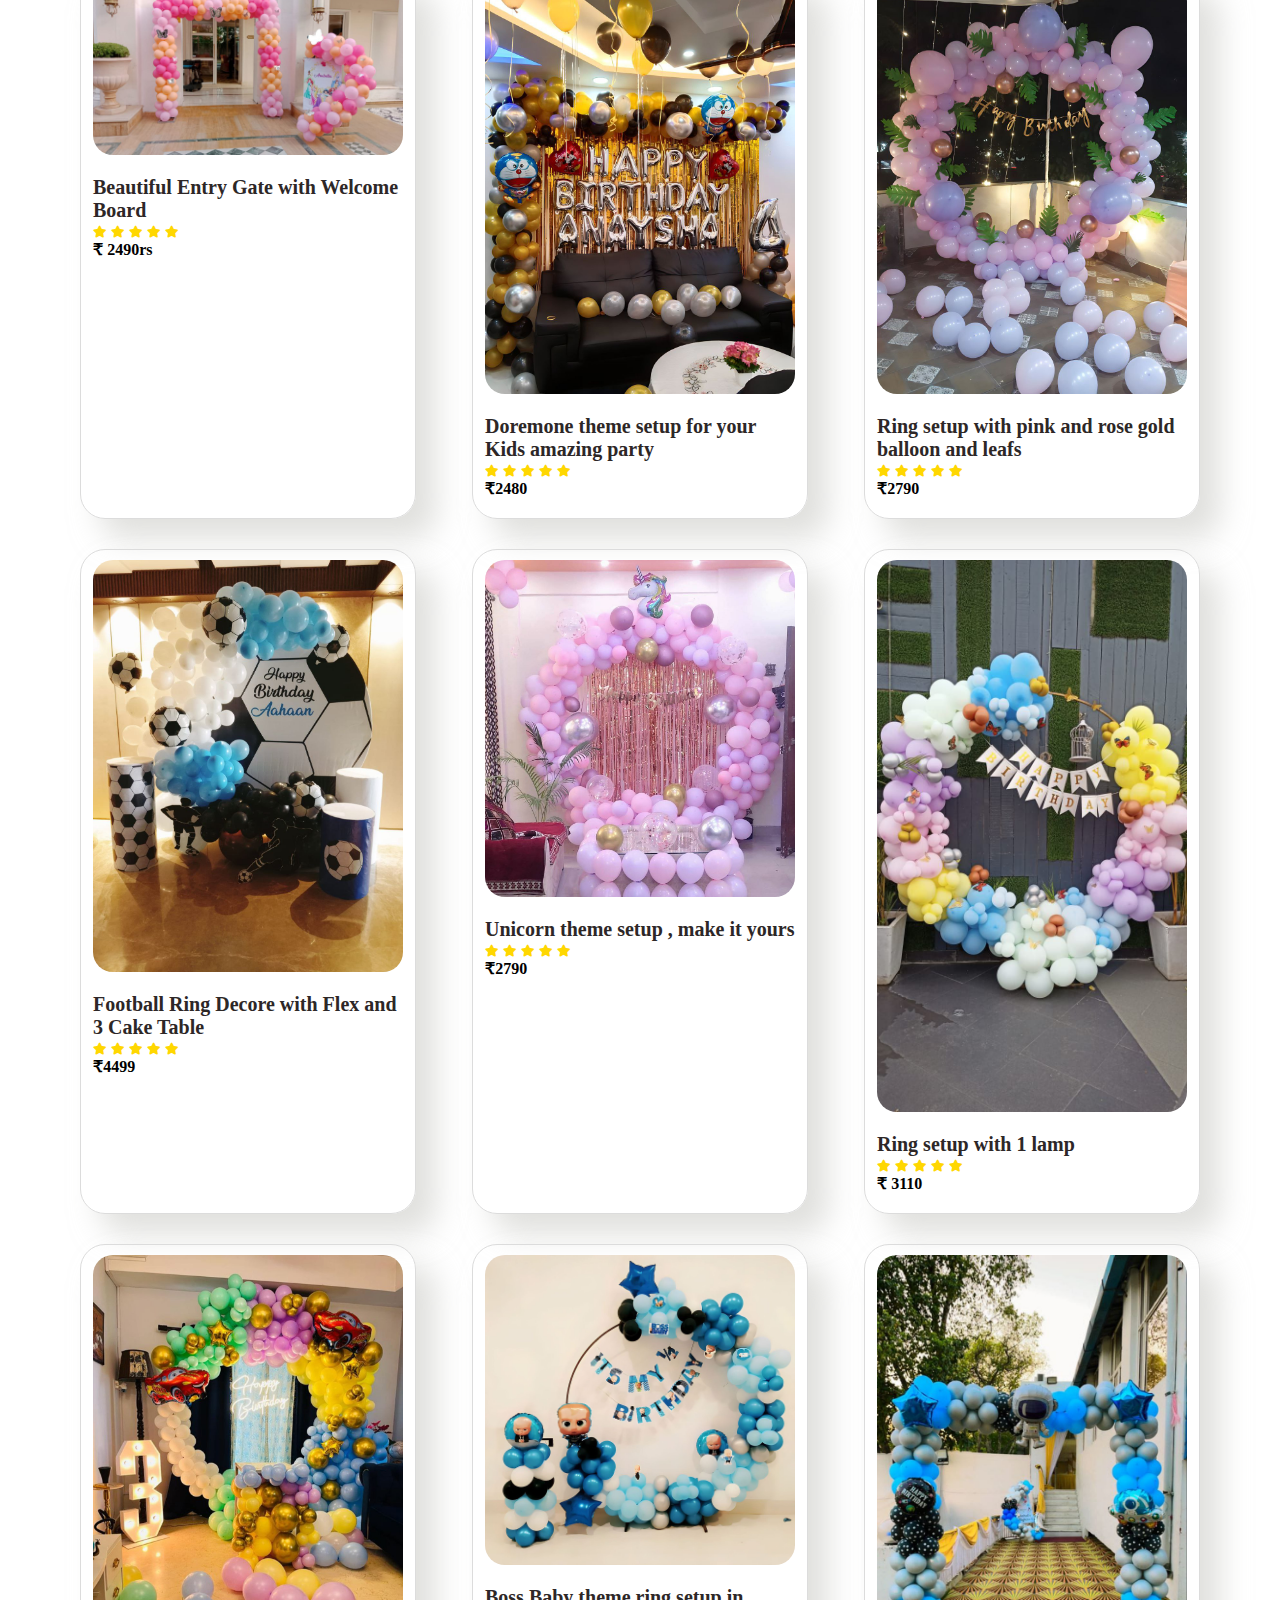
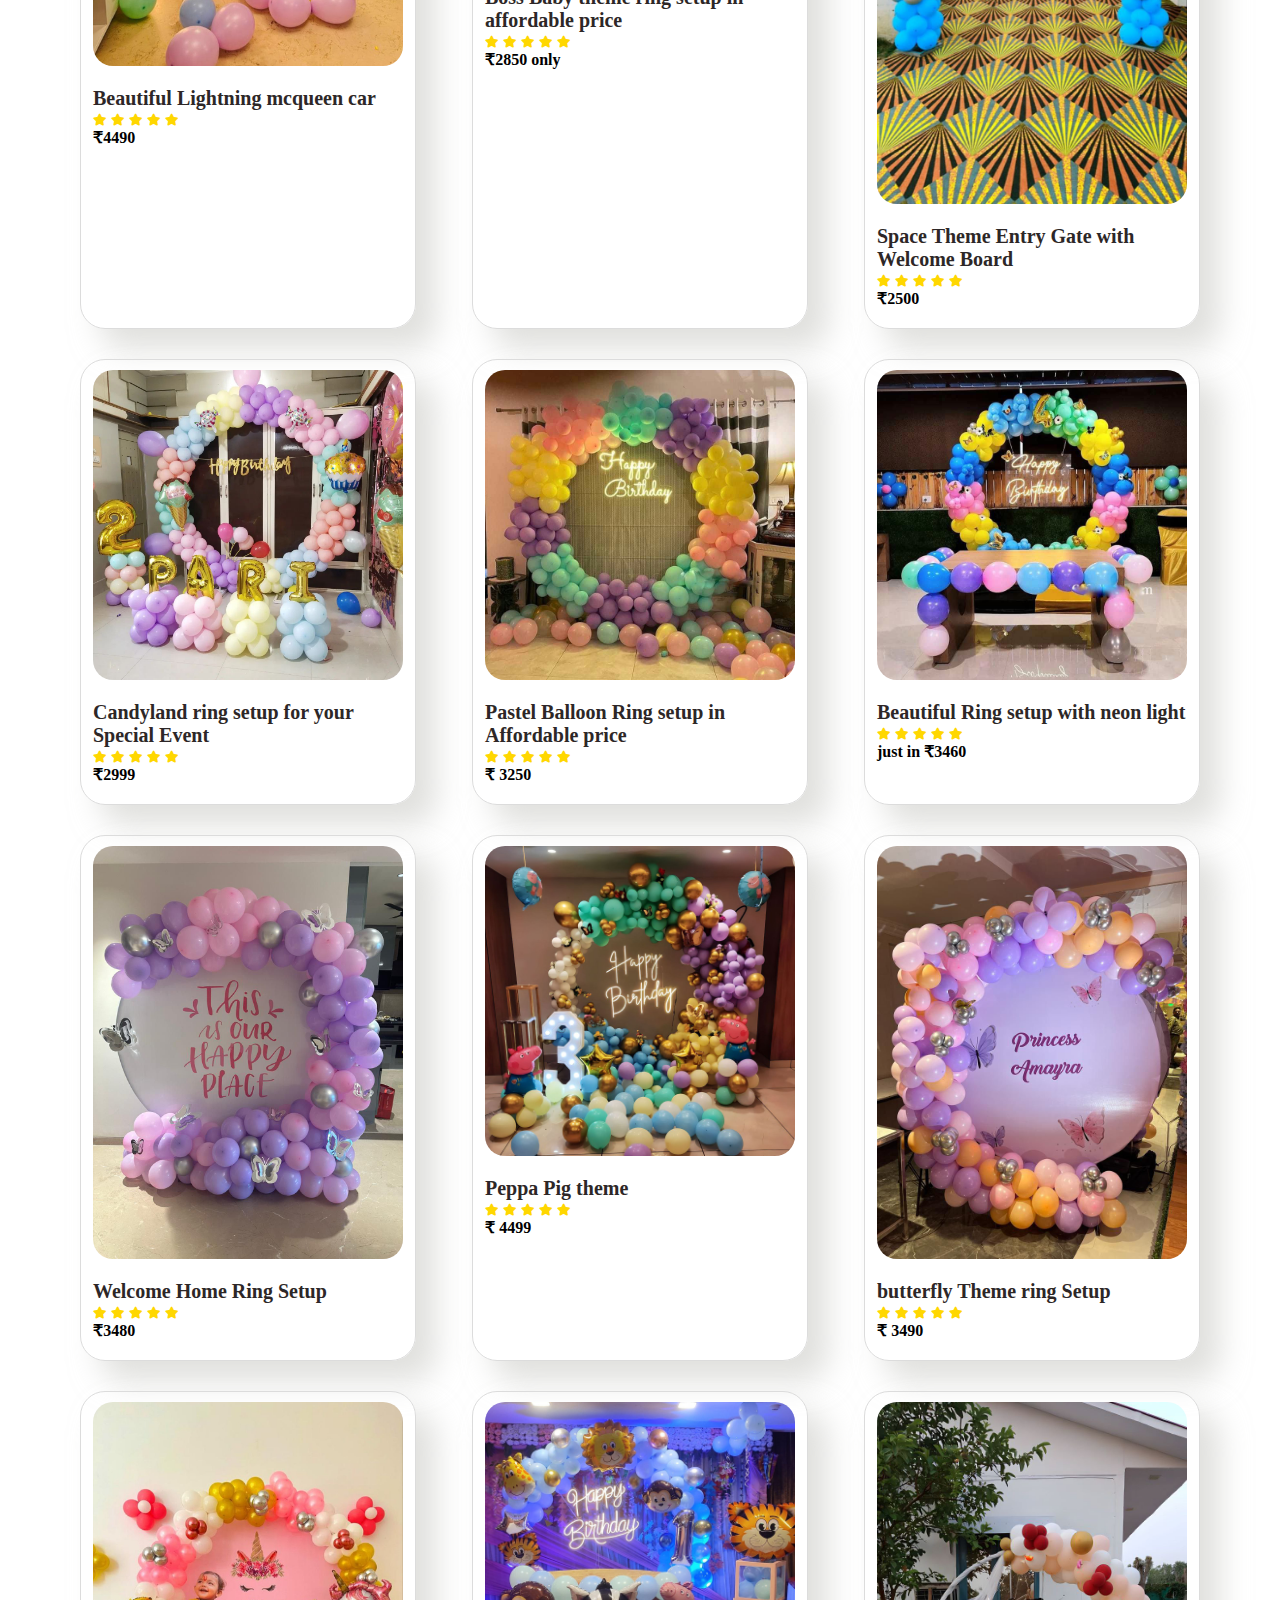
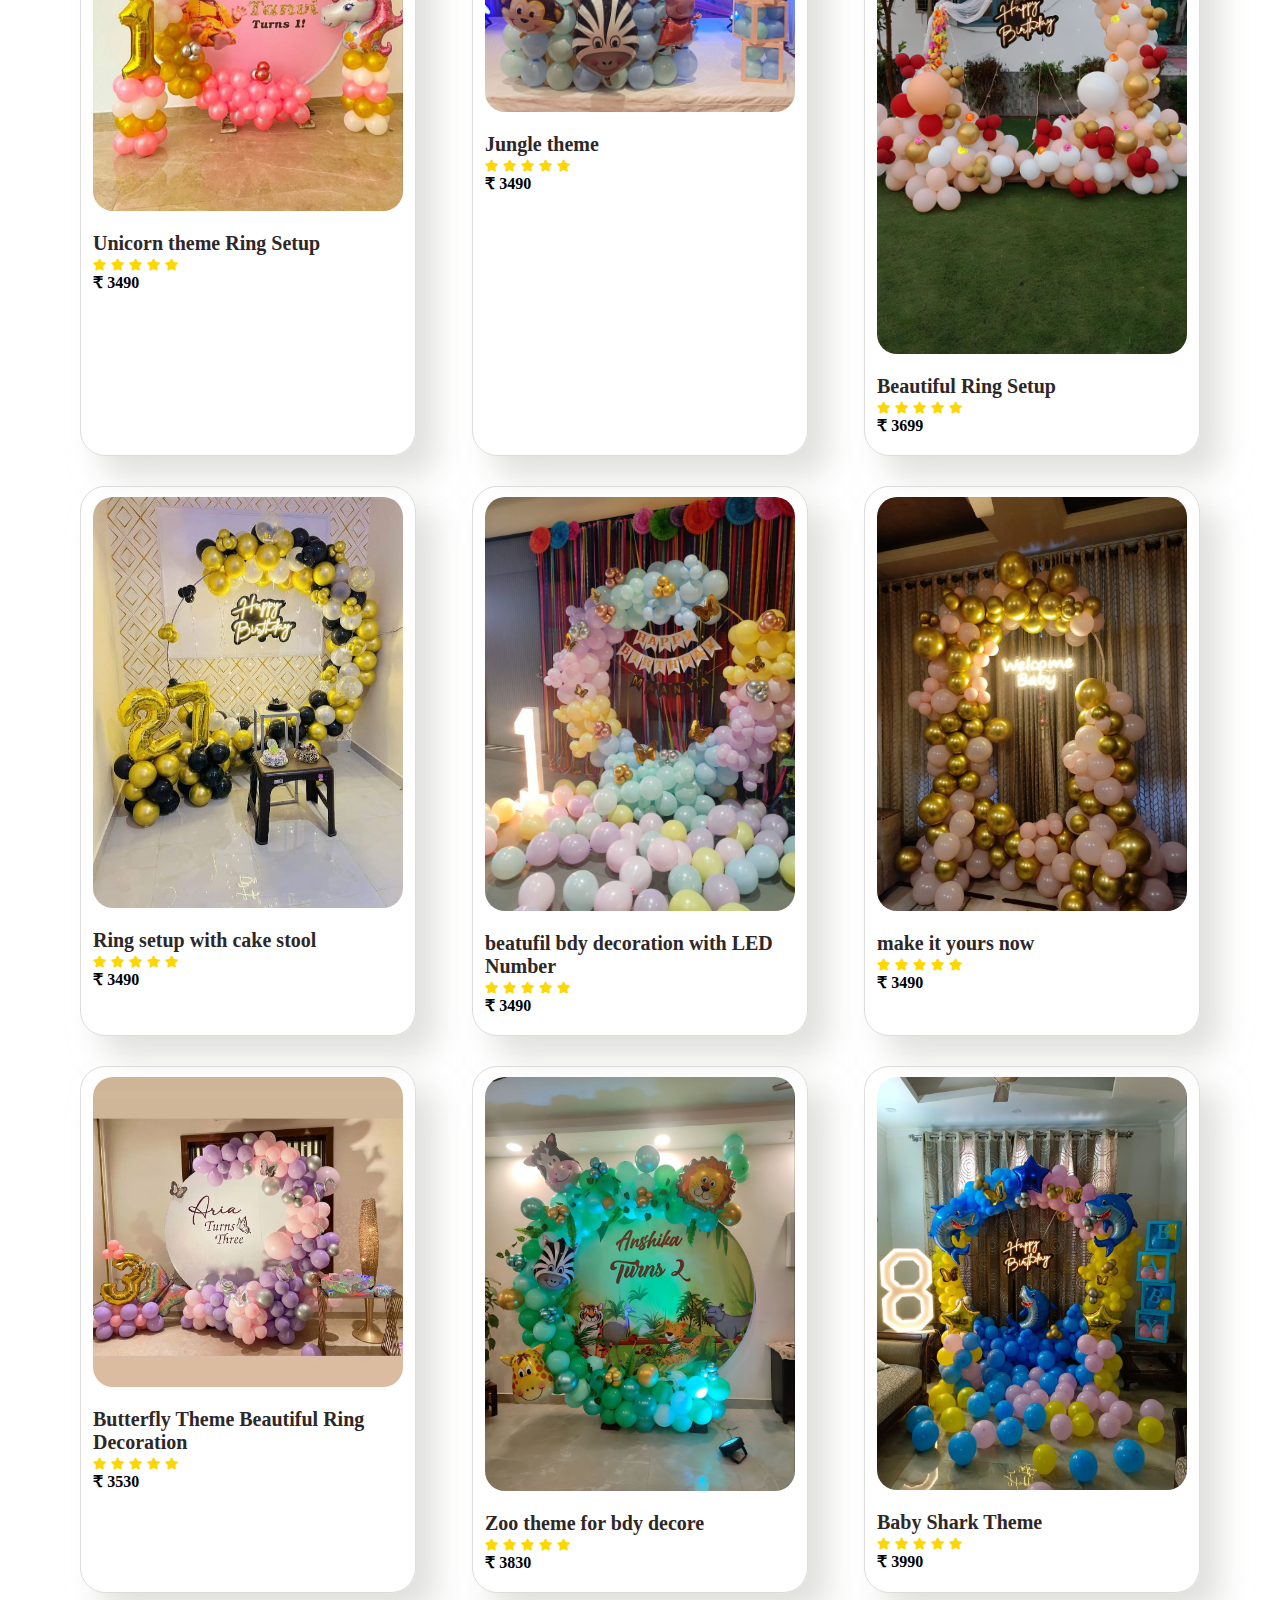
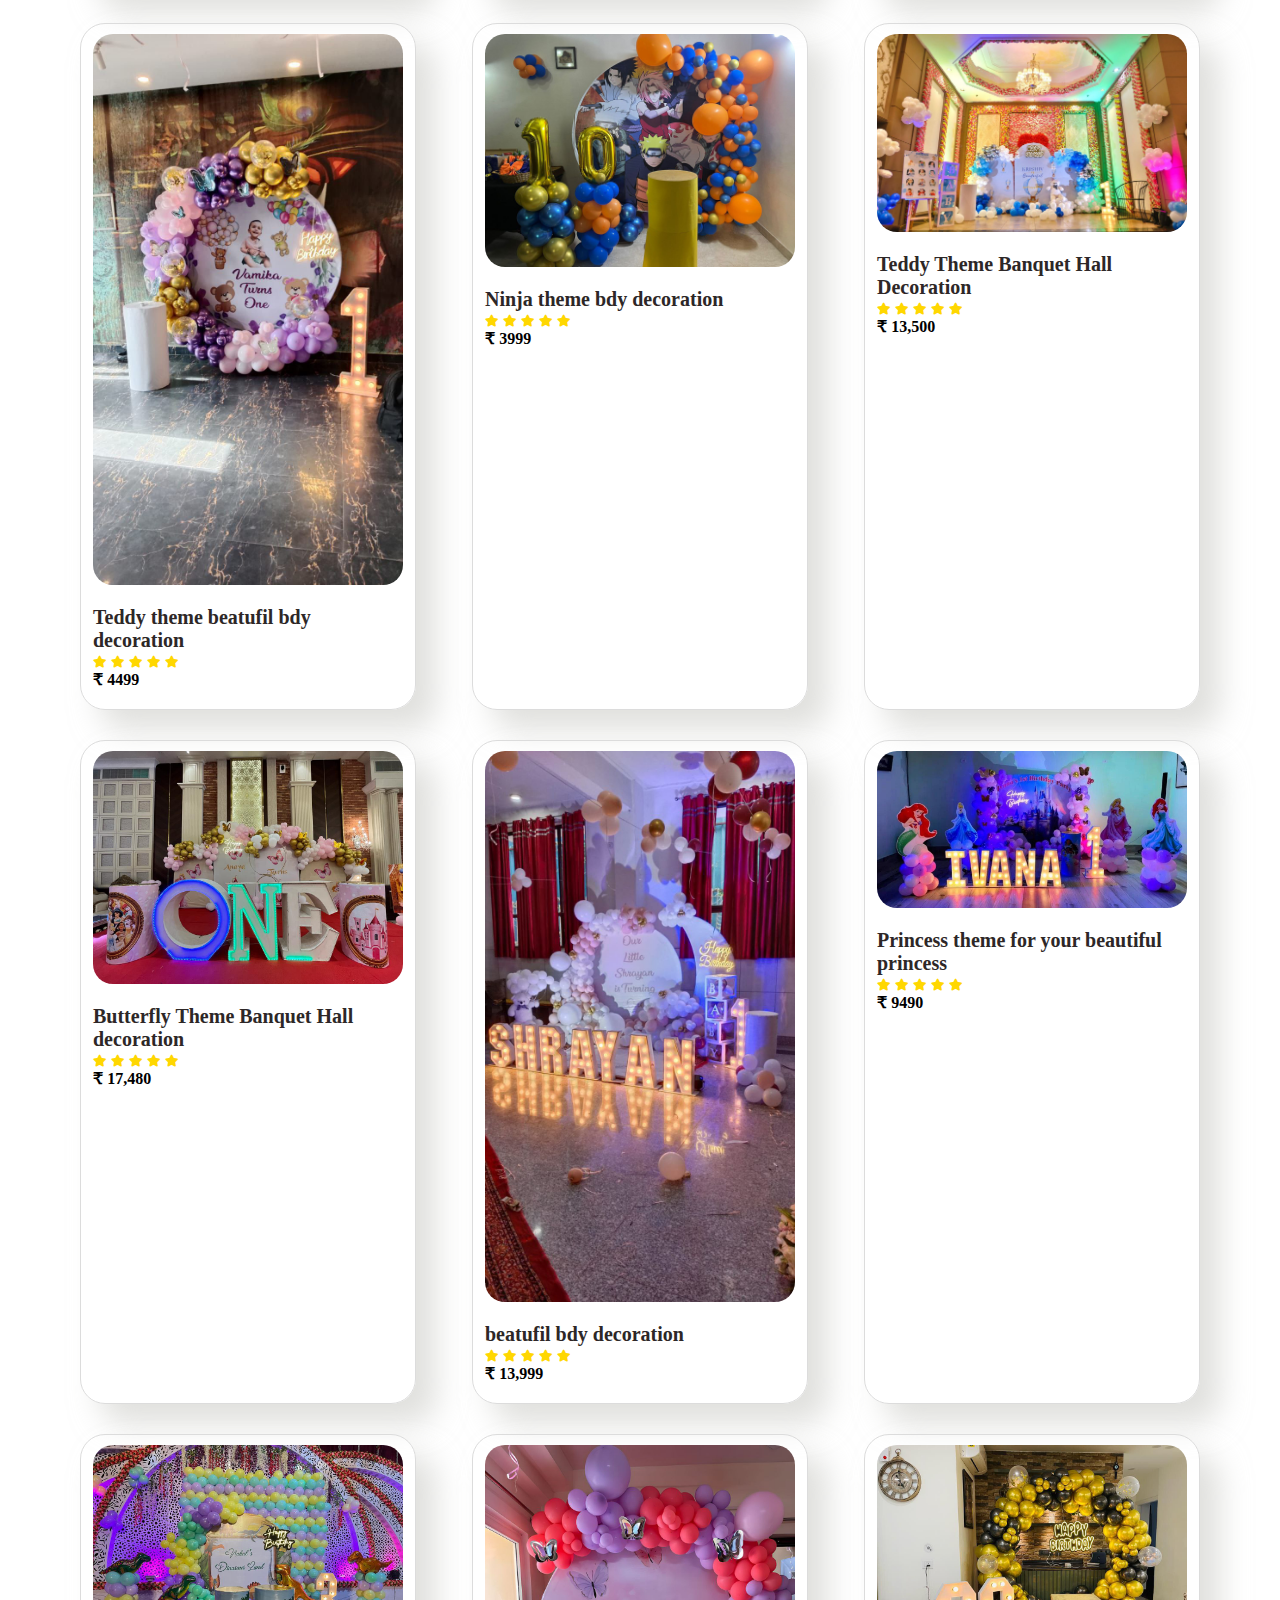
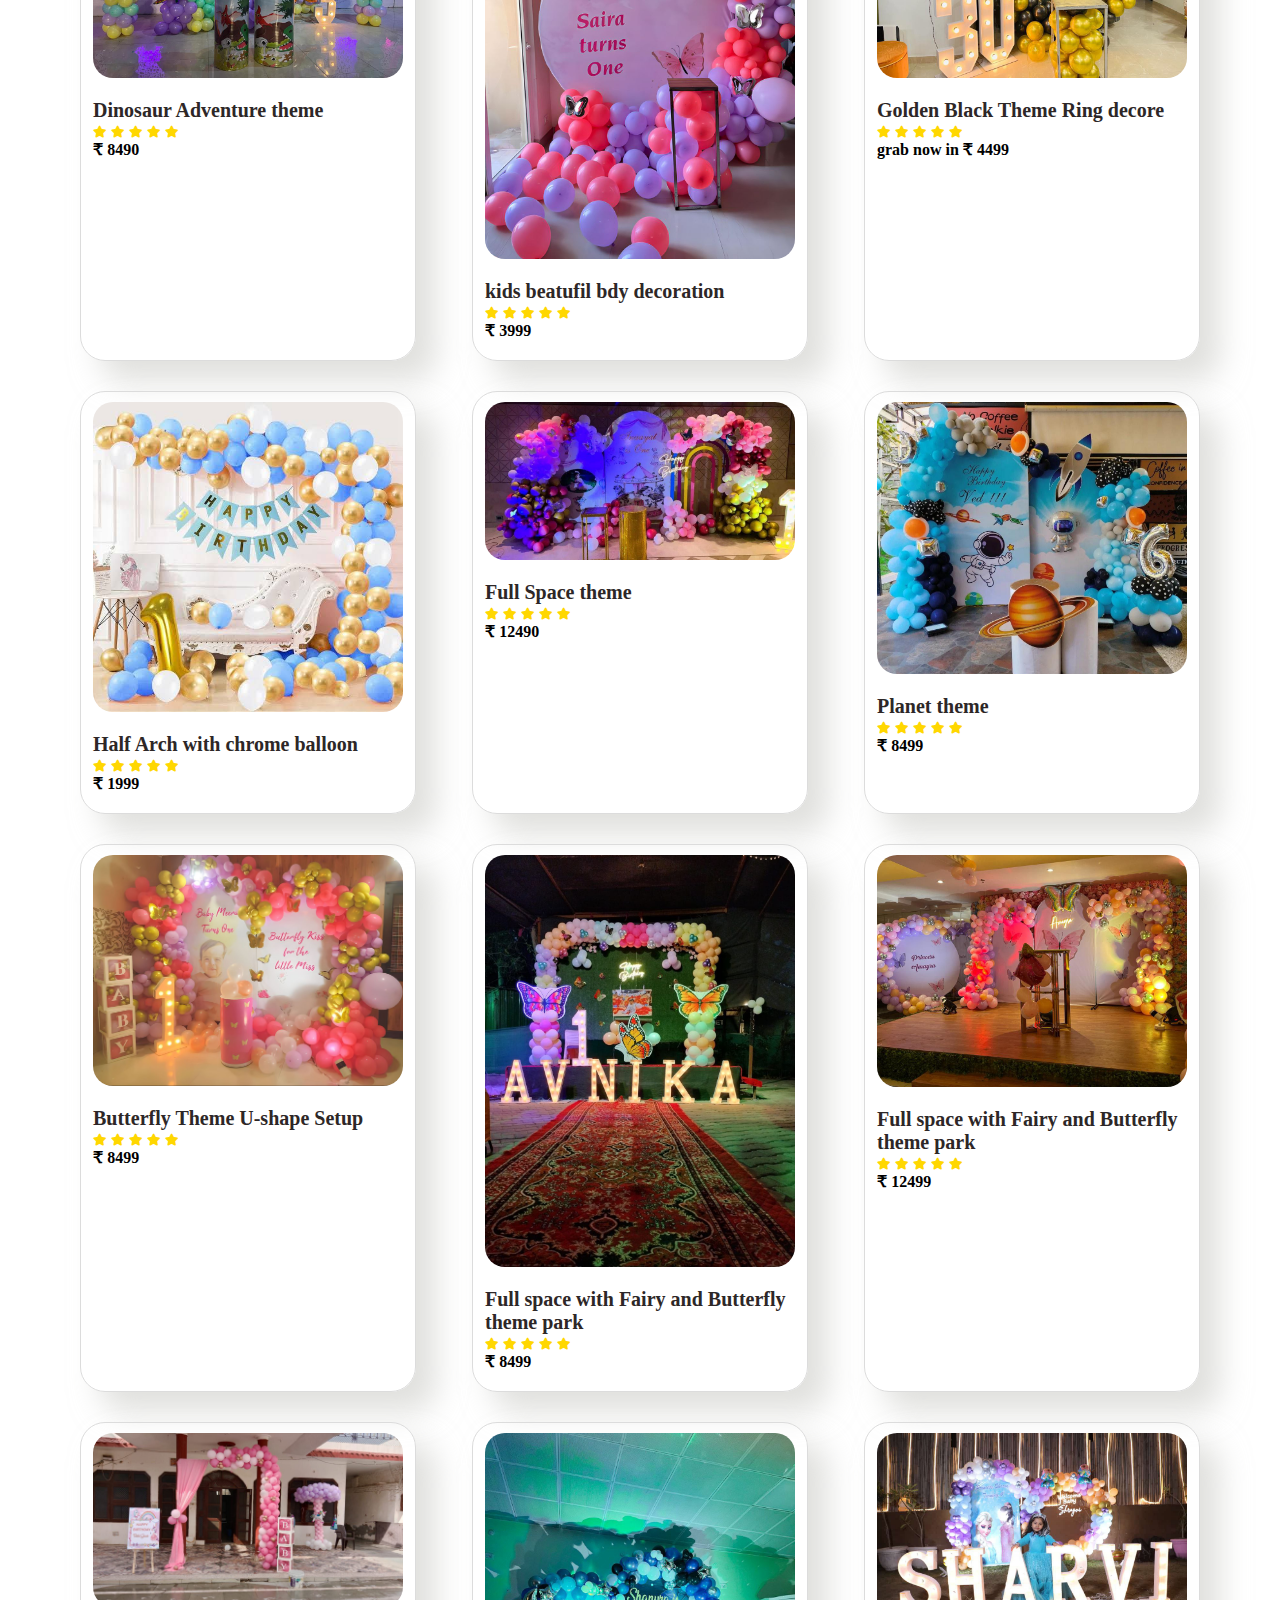
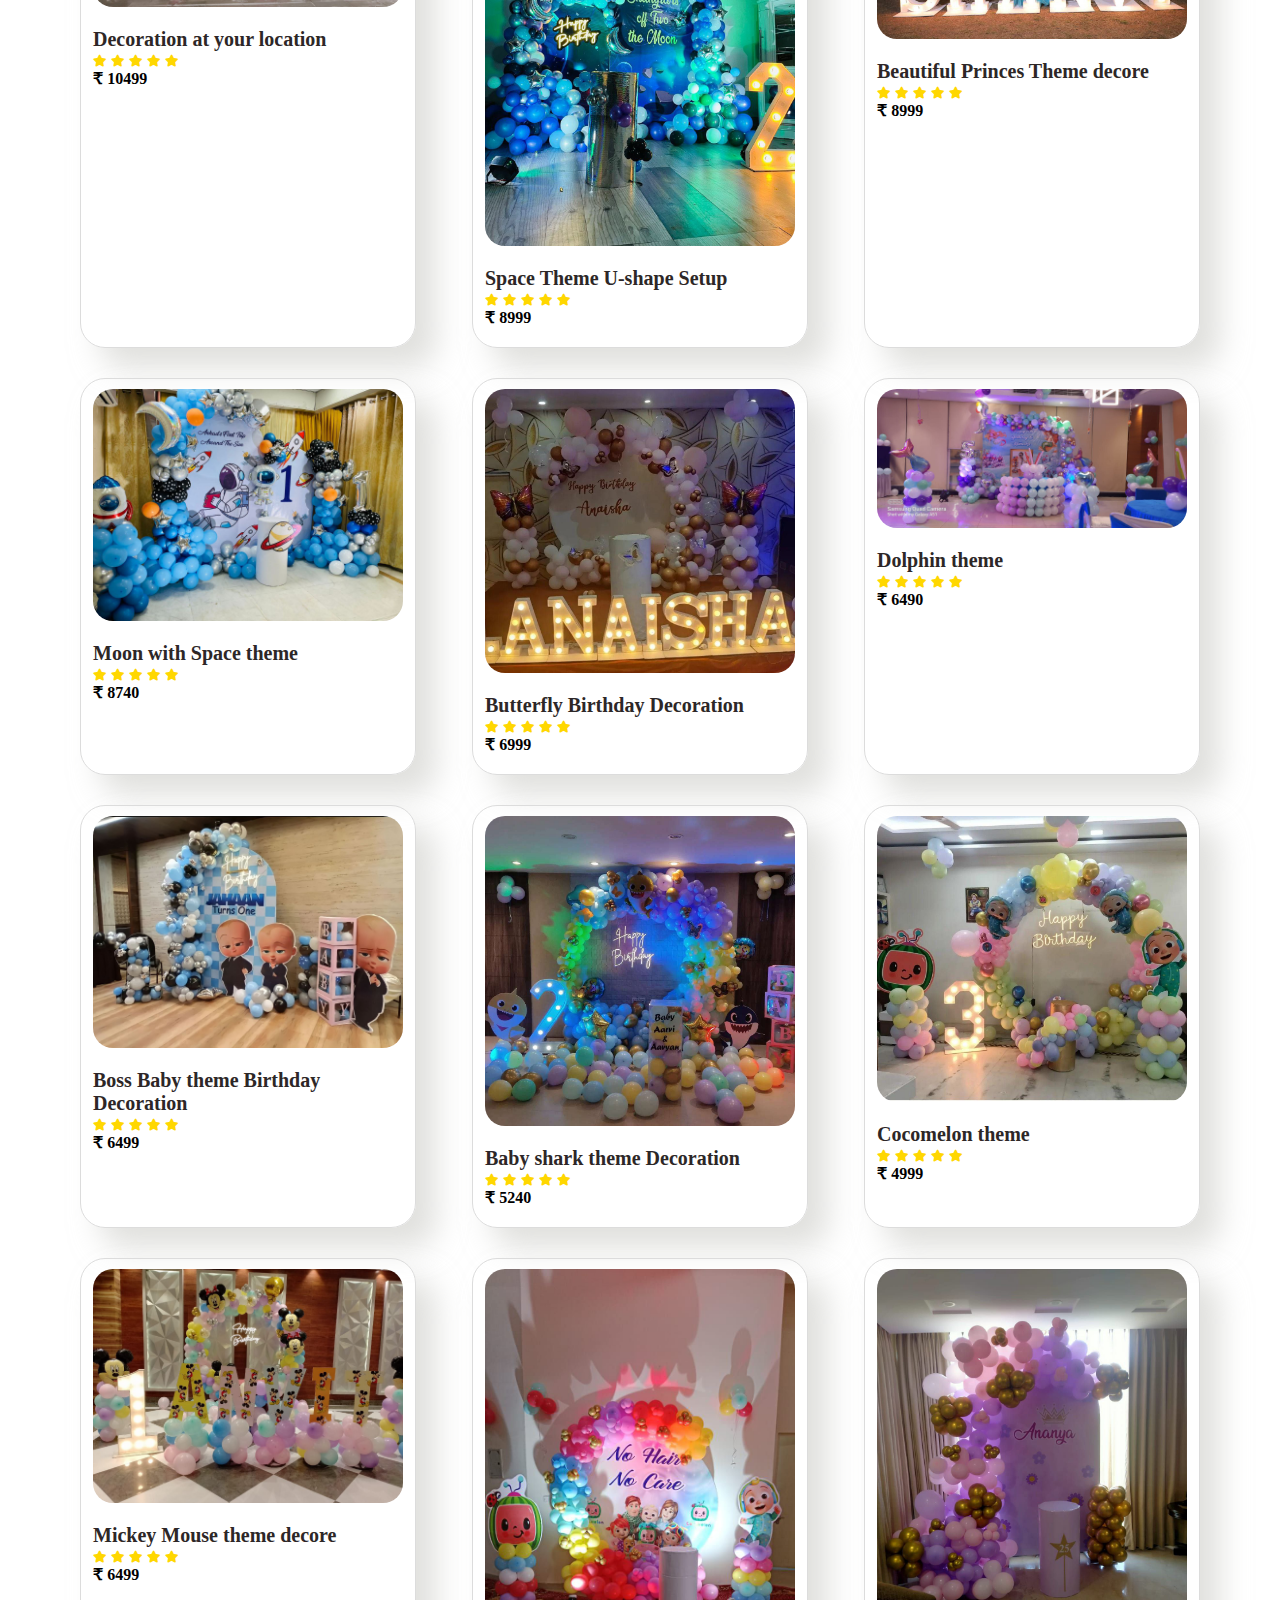
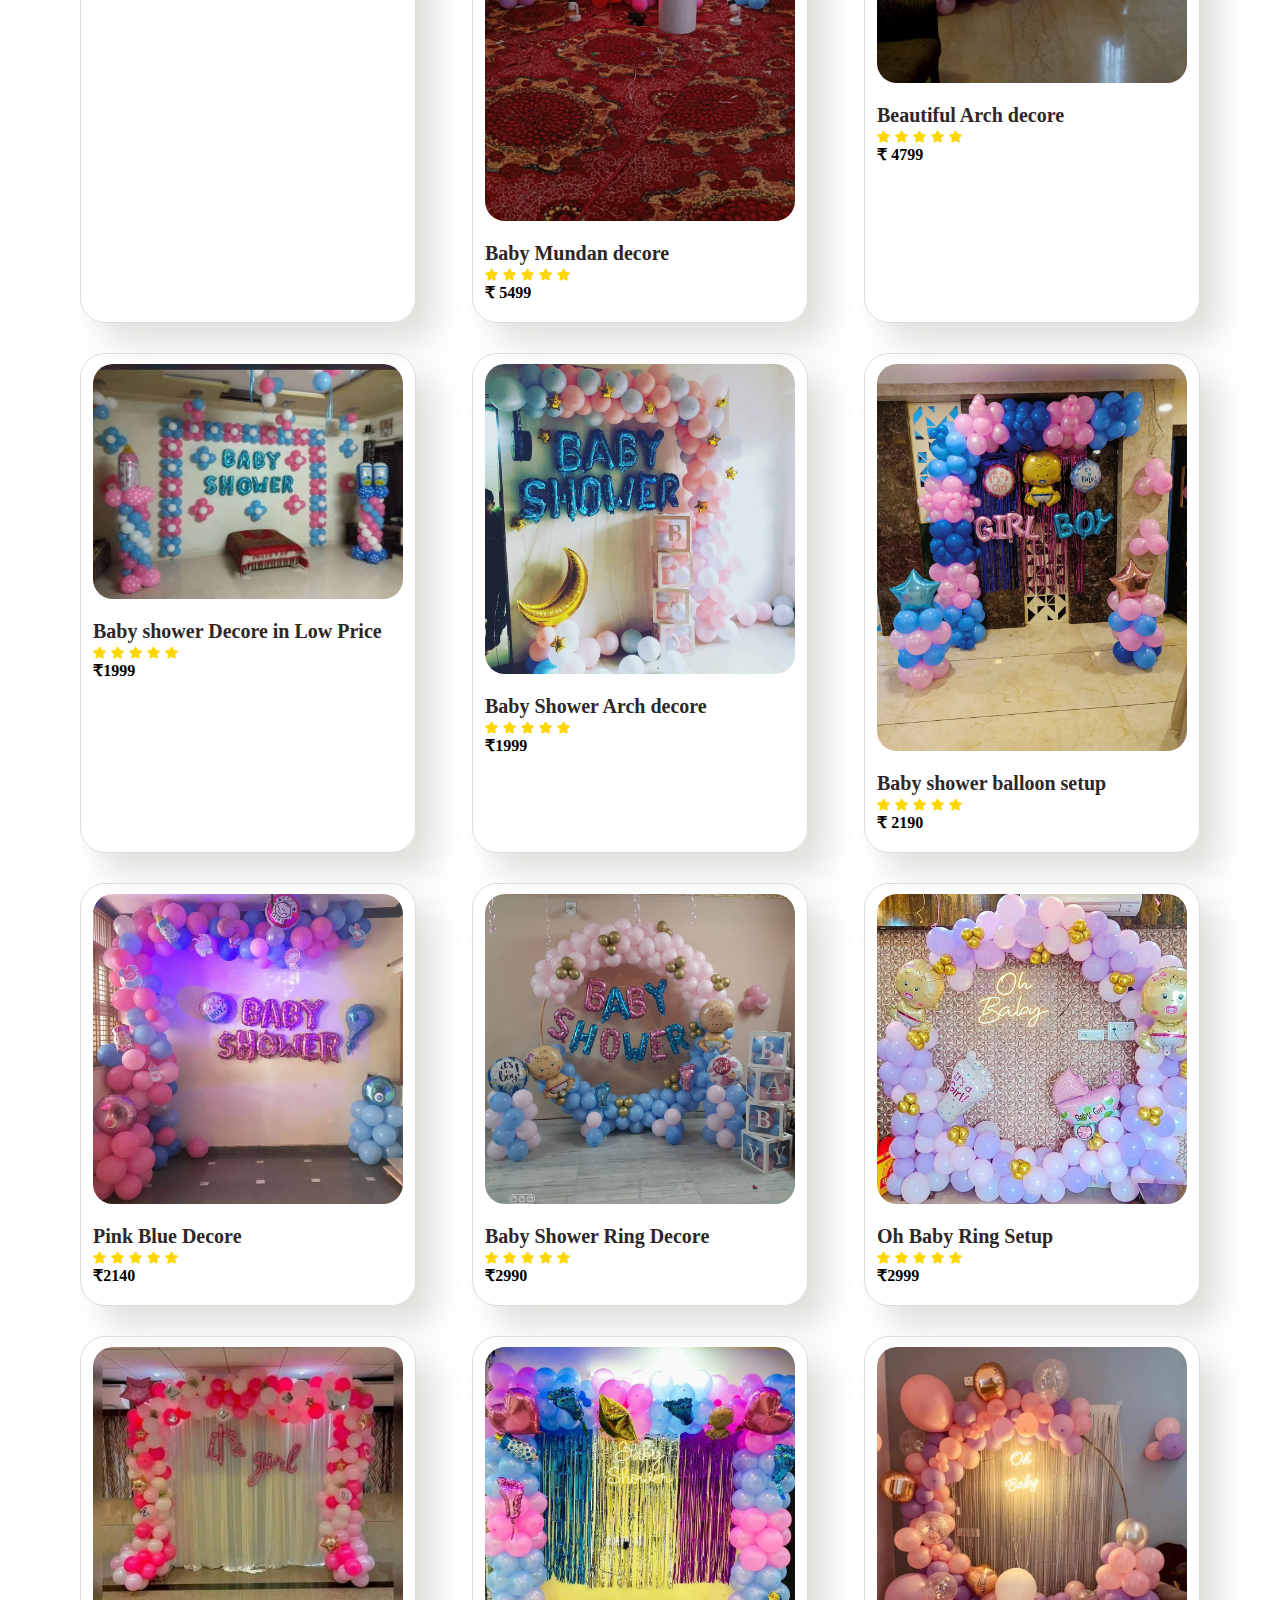
<file: final kanak decore/events.html>
<!-- I made event .html file instead of shop.html -->
<!-- navbar me links heighlight ka issue aa rha filhal -->
<!-- idhr se sare section remove kr die h ab sbhi thems photos eksath aa gyi h ,,index .html me merge krne bala add krna hai  -->
<!DOCTYPE html>
<html lang="en">

<head>
       <meta charset="UTF-8">
       <meta name="viewport" content="width=device-width, initial-scale=1.0">
       <title>kanak-decoration-life| click here for best decor in delhi ncr region ( )</title>
       <link rel="stylesheet" href="https://use.fontawesome.com/releases/v5.15.4/css/all.css">
       <link rel="stylesheet" href="style.css">


</head>

<body>
       <section id="header">
              <a href="#"><img src="logo back\kanak-decoration-life-logo.png" class="logo" alt=""></a>
              <div>
                     <ul id="navbar">
                            <li><a href="index.html">Home</a></li>
                            <li><a class="active" href="events.html">Events</a></li>
                            <!-- <li><a href="block.html">Blog</a></li> -->
                            <!-- i removed blog page from here -->
                            <li><a href="about.html">About</a></li>
                            <li><a href="contact.html">Contact us</a></li>
                            <!-- i lincked font awsome stil my cart icon is showing ....but featured item me jo star lahaye h font awsome se wo   show ho rhe -->
                            <li><a href="cart.html"><i class="fa-solid fa-cart-shopping"></i></a></li>

                            <!--  hemberger menu me close ka symble dikhane ke lie h but mera hamberger ka text gayab h  no effect on clicking -->
                            <a href="#" id="close"><i class="far fa-times"></i></a>
                     </ul>
              </div>
              <!--   for hemberger menu -- mere me cart bag add nahi > -->
              <div id="mobile">
                     <i id="bar" class="fas fa-outdent "></i>
              </div>
       </section>
       <section id="page-header">

              <h2>Kanak events </h2>

              <p>For Life Long Memories</p>


       </section>




       <section id="feature" class="section-p1">
              <div class="fe-box">
                     <img src="feature img\animal-g16df4d267_1280.png" alt="">
                     <!-- i replse h4 with h6 -->
                     <h4>Kids theme </h4>
              </div>
              <div class="fe-box">
                     <img src=" feature img\copple.png" alt="">
                     <!-- i replse h4 with h6 -->
                     <h4>Anniversary </h4>
              </div>


              <div class="fe-box">
                     <img src=" feature img\Ring ceremony.png" alt="">
                     <!-- i replse h4 with h6 -->
                     <h4> ring ceremony</h4>
              </div>


              <div class="fe-box">
                     <img src=" feature img\balloons.png" alt="">
                     <!-- i replse h4 with h6 -->
                     <h4>balloons decoration</h4>
              </div>


              <div class="fe-box">
                     <img src="feature img\baby again.jpg" alt="">
                     <!-- i replse h4 with h6 -->
                     <h4> baby shower </h4>
              </div>


              <div class="fe-box">
                     <img src=" feature img\romantic proposal.png" alt="">
                     <!-- i replse h4 with h6 -->
                     <h4>Proposal </h4>
              </div>


              <div class="fe-box">
                     <img src="feature img\others boss.png" alt="">
                     <!-- i replse h4 with h6 -->
                     <h4> Office Party </h4>
              </div>


              <div class="fe-box">
                     <img src=" feature img\women.png " alt="">
                     <!-- i replse h4 with h6 -->
                     <h4> womens day </h4>
              </div>


              <div class="fe-box">
                     <img src=" feature img\car decore.jpg" alt="">
                     <!-- i replse h4 with h6 -->
                     <h4> car decoration </h4>
              </div>


              <div class="fe-box">
                     <img src=" feature img\numbers- and numbers.png" alt="">
                     <!-- i replse h4 with h6 -->
                     <h4> others </h4>
              </div>

              <div class="fe-box">
                     <img src=" feature img\india.jpg" alt="">
                     <!-- i replse h4 with h6 -->
                     <h4> India </h4>
              </div>

              <div class="fe-box">
                     <img src=" feature img\krishna.jpg" alt="">
                     <!-- i replse h4 with h6 -->
                     <h4> Pooja and Fest </h4>
              </div>
       </section>






       <section id="product1" class="section-p1">
              <!-- here i replaced featured item with beautiful event decore based on them and i customized many thing according to me here -->

              <div class="pro-container">
                     <div class="pro">
                            <img src="kids bdy\1200rs fairy theme in budget.jpg" alt="">
                            <div class="des">

                                   <h5>Fairy theme for you beautiful kids birthday party</h5>
                                   <div class="star">
                                          <i class="fas fa-star"></i>
                                          <i class="fas fa-star"></i>
                                          <i class="fas fa-star"></i>
                                          <i class="fas fa-star"></i>
                                          <i class="fas fa-star"></i>
                                   </div>
                                   <h4>₹1200 only</h4>

                            </div>
                            <!-- idht cart remove krke call now lagana h sb jahah -->
                     </div>


                     <div class="pro">
                            <img src=" kids bdy\1200rs interence gate1.jpg  " alt="">
                            <div class="des">

                                   <h5>Febulous Enterence gate in low budget
                                   </h5>
                                   <div class="star">
                                          <i class="fas fa-star"></i>
                                          <i class="fas fa-star"></i>
                                          <i class="fas fa-star"></i>
                                          <i class="fas fa-star"></i>
                                          <i class="fas fa-star"></i>
                                   </div>
                                   <h4>₹1250 only </h4>

                            </div>
                            <!-- idht cart remove krke call now lagana h sb jahah -->
                     </div>


                     <div class="pro">
                            <img src=" kids bdy\1300rs balloon arch.jpg " alt="">
                            <div class="des">

                                   <h5> Welcome Board in very low budget

                                   </h5>
                                   <div class="star">
                                          <i class="fas fa-star"></i>
                                          <i class="fas fa-star"></i>
                                          <i class="fas fa-star"></i>
                                          <i class="fas fa-star"></i>
                                          <i class="fas fa-star"></i>
                                   </div>
                                   <h4> just ₹ 1300</h4>

                            </div>
                            <!-- idht cart remove krke call now lagana h sb jahah -->
                     </div>


                     <div class="pro">
                            <img src=" kids bdy\1500ers intrance or gate main gate.jpg " alt="">
                            <div class="des">

                                   <h5>Beautiful Enterence gate decoration</h5>
                                   <div class="star">
                                          <i class="fas fa-star"></i>
                                          <i class="fas fa-star"></i>
                                          <i class="fas fa-star"></i>
                                          <i class="fas fa-star"></i>
                                          <i class="fas fa-star"></i>
                                   </div>
                                   <h4>in ₹ 1500</h4>

                            </div>
                            <!-- idht cart remove krke call now lagana h sb jahah -->
                     </div>


                     <div class="pro">
                            <img src=" kids bdy\3000rs jungal theme.jpg" alt="">
                            <div class="des">

                                   <h5> Jungle theme for kids birthday party </h5>
                                   <div class="star">
                                          <i class="fas fa-star"></i>
                                          <i class="fas fa-star"></i>
                                          <i class="fas fa-star"></i>
                                          <i class="fas fa-star"></i>
                                          <i class="fas fa-star"></i>
                                   </div>
                                   <h4>₹2999</h4>

                            </div>
                            <!-- idht cart remove krke call now lagana h sb jahah -->
                     </div>


                     <div class="pro">
                            <img src="kids bdy\4000rs led ring neon hbd.jpg " alt="">
                            <div class="des">

                                   <h5>Beautiful ring decor </h5>
                                   <div class="star">
                                          <i class="fas fa-star"></i>
                                          <i class="fas fa-star"></i>
                                          <i class="fas fa-star"></i>
                                          <i class="fas fa-star"></i>
                                          <i class="fas fa-star"></i>
                                   </div>

                                   <h4>₹ 4299 only</h4>
                            </div>
                            <!-- idht cart remove krke call now lagana h sb jahah -->
                     </div>


                     <div class="pro">
                            <img src=" kids bdy\4500rs coco melan ring setup.jpg " alt="">
                            <div class="des">

                                   <h5> Coco melon ring setup with neon hbd and LED number </h5>
                                   <div class="star">
                                          <i class="fas fa-star"></i>
                                          <i class="fas fa-star"></i>
                                          <i class="fas fa-star"></i>
                                          <i class="fas fa-star"></i>
                                          <i class="fas fa-star"></i>
                                   </div>
                                   <h4>₹ 4500 only</h4>

                            </div>
                            <!-- idht cart remove krke call now lagana h sb jahah -->
                     </div>


                     <div class="pro">
                            <img src="kids bdy\3000rs collab foto interence gate.jpg " alt="">
                            <div class="des">

                                   <h5> Beautiful Collab foto Entry Gate in Low Price</h5>
                                   <div class="star">
                                          <i class="fas fa-star"></i>
                                          <i class="fas fa-star"></i>
                                          <i class="fas fa-star"></i>
                                          <i class="fas fa-star"></i>
                                          <i class="fas fa-star"></i>
                                   </div>
                                   <h4>₹2999</h4>

                            </div>
                            <!-- idht cart remove krke call now lagana h sb jahah -->
                     </div>


                     <div class="pro">
                            <img src=" kids bdy\3500ring.jpg " alt="">
                            <div class="des">

                                   <h5> Amazing ring setup in your budget for party event</h5>
                                   <div class="star">
                                          <i class="fas fa-star"></i>
                                          <i class="fas fa-star"></i>
                                          <i class="fas fa-star"></i>
                                          <i class="fas fa-star"></i>
                                          <i class="fas fa-star"></i>
                                   </div>
                                   <h4>₹3499</h4>

                            </div>
                            <!-- idht cart remove krke call now lagana h sb jahah -->
                     </div>


                     <div class="pro">
                            <img src=" kids bdy\3500rs ring cake stool table foil number.jpg " alt="">
                            <div class="des">

                                   <h5>ring setup with cake stool table </h5>
                                   <div class="star">
                                          <i class="fas fa-star"></i>
                                          <i class="fas fa-star"></i>
                                          <i class="fas fa-star"></i>
                                          <i class="fas fa-star"></i>
                                          <i class="fas fa-star"></i>
                                   </div>
                                   <h4>₹3490</h4>

                            </div>
                            <!-- idht cart remove krke call now lagana h sb jahah -->
                     </div>


                     <div class="pro">
                            <img src=" kids bdy\3200rs card neon.jpg " alt="">
                            <div class="des">

                                   <h5> Ring setup with neon happy birthday </h5>
                                   <div class="star">
                                          <i class="fas fa-star"></i>
                                          <i class="fas fa-star"></i>
                                          <i class="fas fa-star"></i>
                                          <i class="fas fa-star"></i>
                                          <i class="fas fa-star"></i>
                                   </div>
                                   <h4>₹3190</h4>

                            </div>
                            <!-- idht cart remove krke call now lagana h sb jahah -->
                     </div>

                     <div class="pro">
                            <img src=" kids bdy\1800rs arch.jpg " alt="">
                            <div class="des">

                                   <h5> Beautiful Baby Birthday Decore</h5>
                                   <div class="star">
                                          <i class="fas fa-star"></i>
                                          <i class="fas fa-star"></i>
                                          <i class="fas fa-star"></i>
                                          <i class="fas fa-star"></i>
                                          <i class="fas fa-star"></i>
                                   </div>
                                   <h4>₹1999rs only</h4>

                            </div>
                            <!-- idht cart remove krke call now lagana h sb jahah -->
                     </div>

                     <div class="pro">
                            <img src="  kids bdy\1999 rs normal.jpg " alt="">
                            <div class="des">

                                   <h5> Dont think too much order now </h5>
                                   <div class="star">
                                          <i class="fas fa-star"></i>
                                          <i class="fas fa-star"></i>
                                          <i class="fas fa-star"></i>
                                          <i class="fas fa-star"></i>
                                          <i class="fas fa-star"></i>
                                   </div>
                                   <h4> just in ₹2199</h4>

                            </div>
                            <!-- idht cart remove krke call now lagana h sb jahah -->
                     </div>

                     <div class="pro">
                            <img src=" kids bdy\1999rs arch foil arch mickey.jpg " alt="">
                            <div class="des">

                                   <h5> Beautiful Mickey mouse kids party theme </h5>
                                   <div class="star">
                                          <i class="fas fa-star"></i>
                                          <i class="fas fa-star"></i>
                                          <i class="fas fa-star"></i>
                                          <i class="fas fa-star"></i>
                                          <i class="fas fa-star"></i>
                                   </div>
                                   <h4>Make it yours in ₹1990 </h4>

                            </div>
                            <!-- idht cart remove krke call now lagana h sb jahah -->
                     </div>

                     <div class="pro">
                            <img src=" kids bdy\2340rs green jungle 2.jpg " alt="">
                            <div class="des">

                                   <h5> Amazing Green Jungle theme </h5>
                                   <div class="star">
                                          <i class="fas fa-star"></i>
                                          <i class="fas fa-star"></i>
                                          <i class="fas fa-star"></i>
                                          <i class="fas fa-star"></i>
                                          <i class="fas fa-star"></i>
                                   </div>
                                   <h4>₹2440</h4>

                            </div>
                            <!-- idht cart remove krke call now lagana h sb jahah -->
                     </div>

                     <div class="pro">
                            <img src="kids bdy\2400rs norrmal.jpg " alt="">
                            <div class="des">

                                   <h5> Beautiful Event decor at your location </h5>
                                   <div class="star">
                                          <i class="fas fa-star"></i>
                                          <i class="fas fa-star"></i>
                                          <i class="fas fa-star"></i>
                                          <i class="fas fa-star"></i>
                                          <i class="fas fa-star"></i>
                                   </div>
                                   <h4>₹2380</h4>

                            </div>
                            <!-- idht cart remove krke call now lagana h sb jahah -->
                     </div>

                     <div class="pro">
                            <img src=" kids bdy\4120rs pnk full terris room.jpg " alt="">
                            <div class="des">

                                   <h5> Pink world</h5>
                                   <div class="star">
                                          <i class="fas fa-star"></i>
                                          <i class="fas fa-star"></i>
                                          <i class="fas fa-star"></i>
                                          <i class="fas fa-star"></i>
                                          <i class="fas fa-star"></i>
                                   </div>
                                   <h4>₹4120</h4>

                            </div>
                            <!-- idht cart remove krke call now lagana h sb jahah -->
                     </div>

                     <div class="pro">
                            <img src=" kids bdy\2480rs kisds bdy with welcome board.jpg" alt="">
                            <div class="des">

                                   <h5> Welcome Board with beautiful Entry Gate</h5>
                                   <div class="star">
                                          <i class="fas fa-star"></i>
                                          <i class="fas fa-star"></i>
                                          <i class="fas fa-star"></i>
                                          <i class="fas fa-star"></i>
                                          <i class="fas fa-star"></i>
                                   </div>
                                   <h4>make it yours in ₹2480</h4>

                            </div>
                            <!-- idht cart remove krke call now lagana h sb jahah -->
                     </div>

                     <div class="pro">
                            <img src=" kids bdy\2500 entry gate arch welcome board.jpg" alt="">
                            <div class="des">

                                   <h5> Beautiful Entry Gate with Welcome Board </h5>
                                   <div class="star">
                                          <i class="fas fa-star"></i>
                                          <i class="fas fa-star"></i>
                                          <i class="fas fa-star"></i>
                                          <i class="fas fa-star"></i>
                                          <i class="fas fa-star"></i>
                                   </div>
                                   <h4>₹ 2490rs</h4>

                            </div>
                            <!-- idht cart remove krke call now lagana h sb jahah -->
                     </div>

                     <div class="pro">
                            <img src="kids bdy\2500rs doremone theme.jpg" alt="">
                            <div class="des">

                                   <h5>Doremone theme setup for your Kids
                                          amazing party </h5>
                                   <div class="star">
                                          <i class="fas fa-star"></i>
                                          <i class="fas fa-star"></i>
                                          <i class="fas fa-star"></i>
                                          <i class="fas fa-star"></i>
                                          <i class="fas fa-star"></i>
                                   </div>
                                   <h4>₹2480</h4>

                            </div>
                            <!-- idht cart remove krke call now lagana h sb jahah -->
                     </div>

                     <div class="pro">
                            <img src="kids bdy\2800rs ring 5.jpg " alt="">
                            <div class="des">

                                   <h5> Ring setup with pink and rose gold balloon and leafs </h5>
                                   <div class="star">
                                          <i class="fas fa-star"></i>
                                          <i class="fas fa-star"></i>
                                          <i class="fas fa-star"></i>
                                          <i class="fas fa-star"></i>
                                          <i class="fas fa-star"></i>
                                   </div>
                                   <h4>₹2790</h4>

                            </div>
                            <!-- idht cart remove krke call now lagana h sb jahah -->
                     </div>

                     <div class="pro">
                            <img src=" kids bdy\5000rsfootball theme.jpg " alt="">
                            <div class="des">

                                   <h5> Football Ring Decore with Flex and 3 Cake Table </h5>
                                   <div class="star">
                                          <i class="fas fa-star"></i>
                                          <i class="fas fa-star"></i>
                                          <i class="fas fa-star"></i>
                                          <i class="fas fa-star"></i>
                                          <i class="fas fa-star"></i>
                                   </div>
                                   <h4>₹4499</h4>

                            </div>
                            <!-- idht cart remove krke call now lagana h sb jahah -->
                     </div>

                     <div class="pro">
                            <img src=" kids bdy\2800rs unicorn.jpg " alt="">
                            <div class="des">

                                   <h5> Unicorn theme setup , make it yours </h5>
                                   <div class="star">
                                          <i class="fas fa-star"></i>
                                          <i class="fas fa-star"></i>
                                          <i class="fas fa-star"></i>
                                          <i class="fas fa-star"></i>
                                          <i class="fas fa-star"></i>
                                   </div>
                                   <h4>₹2790</h4>

                            </div>
                            <!-- idht cart remove krke call now lagana h sb jahah -->
                     </div>

                     <div class="pro">
                            <img src="kids bdy\3100 rented lamp ring ppr.jpg" alt="">
                            <div class="des">

                                   <h5> Ring setup with 1 lamp </h5>
                                   <div class="star">
                                          <i class="fas fa-star"></i>
                                          <i class="fas fa-star"></i>
                                          <i class="fas fa-star"></i>
                                          <i class="fas fa-star"></i>
                                          <i class="fas fa-star"></i>
                                   </div>
                                   <h4>₹ 3110</h4>

                            </div>
                            <!-- idht cart remove krke call now lagana h sb jahah -->
                     </div>

                     <div class="pro">
                            <img src="kids bdy\4490rs car theme.jpg " alt="">
                            <div class="des">

                                   <h5> Beautiful Lightning mcqueen car</h5>
                                   <div class="star">
                                          <i class="fas fa-star"></i>
                                          <i class="fas fa-star"></i>
                                          <i class="fas fa-star"></i>
                                          <i class="fas fa-star"></i>
                                          <i class="fas fa-star"></i>
                                   </div>
                                   <h4>₹4490</h4>

                            </div>
                            <!-- idht cart remove krke call now lagana h sb jahah -->
                     </div>


                     <div class="pro">
                            <img src="kids bdy\2800rs ring setup boss theme.jpg " alt="">
                            <div class="des">

                                   <h5> Boss Baby theme ring setup in affordable price</h5>
                                   <div class="star">
                                          <i class="fas fa-star"></i>
                                          <i class="fas fa-star"></i>
                                          <i class="fas fa-star"></i>
                                          <i class="fas fa-star"></i>
                                          <i class="fas fa-star"></i>
                                   </div>
                                   <h4>₹2850 only</h4>

                            </div>
                            <!-- idht cart remove krke call now lagana h sb jahah -->
                     </div>


                     <div class="pro">
                            <img src=" kids bdy\2500 rsgate welcome.jpg " alt="">
                            <div class="des">

                                   <h5>Space Theme Entry Gate with Welcome Board</h5>
                                   <div class="star">
                                          <i class="fas fa-star"></i>
                                          <i class="fas fa-star"></i>
                                          <i class="fas fa-star"></i>
                                          <i class="fas fa-star"></i>
                                          <i class="fas fa-star"></i>
                                   </div>
                                   <h4>₹2500</h4>

                            </div>
                            <!-- idht cart remove krke call now lagana h sb jahah -->
                     </div>


                     <div class="pro">
                            <img src=" kids bdy\3000rs ring foil.jpg " alt="">
                            <div class="des">

                                   <h5> Candyland ring setup for your Special Event</h5>
                                   <div class="star">
                                          <i class="fas fa-star"></i>
                                          <i class="fas fa-star"></i>
                                          <i class="fas fa-star"></i>
                                          <i class="fas fa-star"></i>
                                          <i class="fas fa-star"></i>
                                   </div>
                                   <h4>₹2999</h4>

                            </div>
                            <!-- idht cart remove krke call now lagana h sb jahah -->
                     </div>

                     <div class="pro">
                            <img src=" kids bdy\3240 rrs ring neonn.jpg" alt="">
                            <div class="des">

                                   <h5> Pastel Balloon Ring setup in Affordable price</h5>
                                   <div class="star">
                                          <i class="fas fa-star"></i>
                                          <i class="fas fa-star"></i>
                                          <i class="fas fa-star"></i>
                                          <i class="fas fa-star"></i>
                                          <i class="fas fa-star"></i>
                                   </div>
                                   <h4>₹ 3250</h4>

                            </div>
                            <!-- idht cart remove krke call now lagana h sb jahah -->
                     </div>
                     <div class="pro">
                            <img src=" kids bdy\3460rs neon ring table.jpg" alt="">
                            <div class="des">

                                   <h5> Beautiful Ring setup with neon light</h5>
                                   <div class="star">
                                          <i class="fas fa-star"></i>
                                          <i class="fas fa-star"></i>
                                          <i class="fas fa-star"></i>
                                          <i class="fas fa-star"></i>
                                          <i class="fas fa-star"></i>
                                   </div>
                                   <h4> just in ₹3460</h4>

                            </div>
                            <!-- idht cart remove krke call now lagana h sb jahah -->
                     </div>
                     <div class="pro">
                            <img src=" kids bdy\3480rs ring stand flex ,balloon arch , 10 chrome silver 1 pac butterfly , 3799.jpg "
                                   alt="">
                            <div class="des">

                                   <h5> Welcome Home Ring Setup</h5>
                                   <div class="star">
                                          <i class="fas fa-star"></i>
                                          <i class="fas fa-star"></i>
                                          <i class="fas fa-star"></i>
                                          <i class="fas fa-star"></i>
                                          <i class="fas fa-star"></i>
                                   </div>
                                   <h4>₹3480</h4>

                            </div>
                            <!-- idht cart remove krke call now lagana h sb jahah -->
                     </div>
                     <div class="pro">
                            <img src=" kids bdy\4480rs  peppa pig theme.jpg  " alt="">
                            <div class="des">

                                   <h5>Peppa Pig theme</h5>
                                   <div class="star">
                                          <i class="fas fa-star"></i>
                                          <i class="fas fa-star"></i>
                                          <i class="fas fa-star"></i>
                                          <i class="fas fa-star"></i>
                                          <i class="fas fa-star"></i>
                                   </div>
                                   <h4>₹ 4499</h4>

                            </div>
                            <!-- idht cart remove krke call now lagana h sb jahah -->
                     </div>
                     <div class="pro">
                            <img src=" kids bdy\3490rs kids beautiful birthday.jpg" alt="">
                            <div class="des">

                                   <h5> butterfly Theme ring Setup</h5>
                                   <div class="star">
                                          <i class="fas fa-star"></i>
                                          <i class="fas fa-star"></i>
                                          <i class="fas fa-star"></i>
                                          <i class="fas fa-star"></i>
                                          <i class="fas fa-star"></i>
                                   </div>
                                   <h4>₹ 3490</h4>

                            </div>
                            <!-- idht cart remove krke call now lagana h sb jahah -->
                     </div>
                     <div class="pro">
                            <img src=" kids bdy\3490rs ring theme.jpg" alt="">
                            <div class="des">

                                   <h5> Unicorn theme Ring Setup</h5>
                                   <div class="star">
                                          <i class="fas fa-star"></i>
                                          <i class="fas fa-star"></i>
                                          <i class="fas fa-star"></i>
                                          <i class="fas fa-star"></i>
                                          <i class="fas fa-star"></i>
                                   </div>
                                   <h4>₹ 3490</h4>

                            </div>
                            <!-- idht cart remove krke call now lagana h sb jahah -->
                     </div>
                     <div class="pro">
                            <img src="kids bdy\3500 rs jungal ring rheme j.jpg " alt="">
                            <div class="des">

                                   <h5>Jungle theme</h5>
                                   <div class="star">
                                          <i class="fas fa-star"></i>
                                          <i class="fas fa-star"></i>
                                          <i class="fas fa-star"></i>
                                          <i class="fas fa-star"></i>
                                          <i class="fas fa-star"></i>
                                   </div>
                                   <h4>₹ 3490</h4>

                            </div>
                            <!-- idht cart remove krke call now lagana h sb jahah -->
                     </div>
                     <div class="pro">
                            <img src=" kids bdy\3500rs ring bydd.jpg" alt="">
                            <div class="des">

                                   <h5> Beautiful Ring Setup </h5>
                                   <div class="star">
                                          <i class="fas fa-star"></i>
                                          <i class="fas fa-star"></i>
                                          <i class="fas fa-star"></i>
                                          <i class="fas fa-star"></i>
                                          <i class="fas fa-star"></i>
                                   </div>
                                   <h4>₹ 3699</h4>

                            </div>
                            <!-- idht cart remove krke call now lagana h sb jahah -->
                     </div>
                     <div class="pro">
                            <img src="kids bdy\3500rs ring cake stool table foil number.jpg " alt="">
                            <div class="des">

                                   <h5> Ring setup with cake stool</h5>
                                   <div class="star">
                                          <i class="fas fa-star"></i>
                                          <i class="fas fa-star"></i>
                                          <i class="fas fa-star"></i>
                                          <i class="fas fa-star"></i>
                                          <i class="fas fa-star"></i>
                                   </div>
                                   <h4>₹ 3490</h4>

                            </div>
                            <!-- idht cart remove krke call now lagana h sb jahah -->
                     </div>
                     <div class="pro">
                            <img src="kids bdy\3500rs ring led 3.jpg " alt="">
                            <div class="des">

                                   <h5> beatufil bdy decoration with LED Number </h5>
                                   <div class="star">
                                          <i class="fas fa-star"></i>
                                          <i class="fas fa-star"></i>
                                          <i class="fas fa-star"></i>
                                          <i class="fas fa-star"></i>
                                          <i class="fas fa-star"></i>
                                   </div>
                                   <h4>₹ 3490</h4>

                            </div>
                            <!-- idht cart remove krke call now lagana h sb jahah -->

                     </div>
                     <div class="pro">
                            <img src=" kids bdy\3500rs ring neon.jpg" alt="">
                            <div class="des">

                                   <h5> make it yours now </h5>
                                   <div class="star">
                                          <i class="fas fa-star"></i>
                                          <i class="fas fa-star"></i>
                                          <i class="fas fa-star"></i>
                                          <i class="fas fa-star"></i>
                                          <i class="fas fa-star"></i>
                                   </div>
                                   <h4>₹ 3490</h4>

                            </div>
                            <!-- idht cart remove krke call now lagana h sb jahah -->
                     </div>
                     <div class="pro">
                            <img src="  kids bdy\3530rs ring box card table.jpg" alt="">
                            <div class="des">

                                   <h5> Butterfly Theme Beautiful Ring Decoration</h5>
                                   <div class="star">
                                          <i class="fas fa-star"></i>
                                          <i class="fas fa-star"></i>
                                          <i class="fas fa-star"></i>
                                          <i class="fas fa-star"></i>
                                          <i class="fas fa-star"></i>
                                   </div>
                                   <h4>₹ 3530</h4>

                            </div>
                            <!-- idht cart remove krke call now lagana h sb jahah -->
                     </div>
                     <div class="pro">
                            <img src=" kids bdy\3830rs zoo.jpg" alt="">
                            <div class="des">

                                   <h5> Zoo theme for bdy decore</h5>
                                   <div class="star">
                                          <i class="fas fa-star"></i>
                                          <i class="fas fa-star"></i>
                                          <i class="fas fa-star"></i>
                                          <i class="fas fa-star"></i>
                                          <i class="fas fa-star"></i>
                                   </div>
                                   <h4>₹ 3830</h4>

                            </div>
                            <!-- idht cart remove krke call now lagana h sb jahah -->
                     </div>
                     <div class="pro">
                            <img src="  kids bdy\3990rs baby shark.jpg " alt="">
                            <div class="des">

                                   <h5> Baby Shark Theme</h5>
                                   <div class="star">
                                          <i class="fas fa-star"></i>
                                          <i class="fas fa-star"></i>
                                          <i class="fas fa-star"></i>
                                          <i class="fas fa-star"></i>
                                          <i class="fas fa-star"></i>
                                   </div>
                                   <h4>₹ 3990</h4>

                            </div>
                            <!-- idht cart remove krke call now lagana h sb jahah -->
                     </div>
                     <div class="pro">
                            <img src=" kids bdy\3999rs kids banner with taddy.jpg" alt="">
                            <div class="des">

                                   <h5> Teddy theme beatufil bdy decoration</h5>
                                   <div class="star">
                                          <i class="fas fa-star"></i>
                                          <i class="fas fa-star"></i>
                                          <i class="fas fa-star"></i>
                                          <i class="fas fa-star"></i>
                                          <i class="fas fa-star"></i>
                                   </div>
                                   <h4>₹ 4499</h4>

                            </div>
                            <!-- idht cart remove krke call now lagana h sb jahah -->
                     </div>
                     <div class="pro">
                            <img src="  kids bdy\3999rs ninja theme.jpg" alt="">
                            <div class="des">

                                   <h5> Ninja theme bdy decoration</h5>
                                   <div class="star">
                                          <i class="fas fa-star"></i>
                                          <i class="fas fa-star"></i>
                                          <i class="fas fa-star"></i>
                                          <i class="fas fa-star"></i>
                                          <i class="fas fa-star"></i>
                                   </div>
                                   <h4>₹ 3999</h4>

                            </div>
                            <!-- idht cart remove krke call now lagana h sb jahah -->
                     </div>

                     <div class="pro">
                            <img src="kids bdy\13500rs rented taddy and alphabate.jpg " alt="">
                            <div class="des">

                                   <h5>Teddy Theme Banquet Hall Decoration</h5>
                                   <div class="star">
                                          <i class="fas fa-star"></i>
                                          <i class="fas fa-star"></i>
                                          <i class="fas fa-star"></i>
                                          <i class="fas fa-star"></i>
                                          <i class="fas fa-star"></i>
                                   </div>
                                   <h4>₹ 13,500</h4>

                            </div>
                            <!-- idht cart remove krke call now lagana h sb jahah -->
                     </div>
                     <div class="pro">
                            <img src="kids bdy\17500rs 4 ushape m neon hbd foto cut our 2 cake table led.jpg" alt="">
                            <div class="des">

                                   <h5> Butterfly Theme Banquet Hall decoration</h5>
                                   <div class="star">
                                          <i class="fas fa-star"></i>
                                          <i class="fas fa-star"></i>
                                          <i class="fas fa-star"></i>
                                          <i class="fas fa-star"></i>
                                          <i class="fas fa-star"></i>
                                   </div>
                                   <h4>₹ 17,480</h4>

                            </div>
                            <!-- idht cart remove krke call now lagana h sb jahah -->
                     </div>
                     <div class="pro">
                            <img src="kids bdy\13500rs.jpg " alt="">
                            <div class="des">

                                   <h5> beatufil bdy decoration</h5>
                                   <div class="star">
                                          <i class="fas fa-star"></i>
                                          <i class="fas fa-star"></i>
                                          <i class="fas fa-star"></i>
                                          <i class="fas fa-star"></i>
                                          <i class="fas fa-star"></i>
                                   </div>
                                   <h4>₹ 13,999</h4>

                            </div>
                            <!-- idht cart remove krke call now lagana h sb jahah -->
                     </div>
                     <div class="pro">
                            <img src="kids bdy\fairy 9500rs 7x7 flex backdrop neon hbd led letter table focus light cut out ectra balloon.jpg "
                                   alt="">
                            <div class="des">

                                   <h5> Princess theme for your beautiful princess</h5>
                                   <div class="star">
                                          <i class="fas fa-star"></i>
                                          <i class="fas fa-star"></i>
                                          <i class="fas fa-star"></i>
                                          <i class="fas fa-star"></i>
                                          <i class="fas fa-star"></i>
                                   </div>
                                   <h4>₹ 9490</h4>

                            </div>
                            <!-- idht cart remove krke call now lagana h sb jahah -->
                     </div>
                     <div class="pro">
                            <img src=" kids bdy\dinasaurs land 8500rs ring flex led.jpg " alt="">
                            <div class="des">

                                   <h5>Dinosaur Adventure theme</h5>
                                   <div class="star">
                                          <i class="fas fa-star"></i>
                                          <i class="fas fa-star"></i>
                                          <i class="fas fa-star"></i>
                                          <i class="fas fa-star"></i>
                                          <i class="fas fa-star"></i>
                                   </div>
                                   <h4>₹ 8490</h4>

                            </div>
                            <!-- idht cart remove krke call now lagana h sb jahah -->
                     </div>
                     <div class="pro">
                            <img src="kids bdy\half arch card box] 4000rs.jpg" alt="">
                            <div class="des">

                                   <h5> kids beatufil bdy decoration</h5>
                                   <div class="star">
                                          <i class="fas fa-star"></i>
                                          <i class="fas fa-star"></i>
                                          <i class="fas fa-star"></i>
                                          <i class="fas fa-star"></i>
                                          <i class="fas fa-star"></i>
                                   </div>
                                   <h4>₹ 3999</h4>

                            </div>
                            <!-- idht cart remove krke call now lagana h sb jahah -->
                     </div>
                     <div class="pro">
                            <img src="kids bdy\golden black mettelic balloon 4500rs.jpg" alt="">
                            <div class="des">

                                   <h5> Golden Black Theme Ring decore</h5>
                                   <div class="star">
                                          <i class="fas fa-star"></i>
                                          <i class="fas fa-star"></i>
                                          <i class="fas fa-star"></i>
                                          <i class="fas fa-star"></i>
                                          <i class="fas fa-star"></i>
                                   </div>
                                   <h4> grab now in ₹ 4499</h4>

                            </div>

                            <!-- idht cart remove krke call now lagana h sb jahah -->
                     </div>
                     <div class="pro">
                            <img src=" kids bdy\formall 1800 half arch chrome foui..jpg" alt="">
                            <div class="des">

                                   <h5>Half Arch with chrome balloon </h5>
                                   <div class="star">
                                          <i class="fas fa-star"></i>
                                          <i class="fas fa-star"></i>
                                          <i class="fas fa-star"></i>
                                          <i class="fas fa-star"></i>
                                          <i class="fas fa-star"></i>
                                   </div>
                                   <h4>₹ 1999</h4>

                            </div>
                            <!-- idht cart remove krke call now lagana h sb jahah -->
                     </div>
                     <div class="pro">
                            <img src="kids bdy\12500rs theme.jpg " alt="">
                            <div class="des">

                                   <h5>Full Space theme </h5>
                                   <div class="star">
                                          <i class="fas fa-star"></i>
                                          <i class="fas fa-star"></i>
                                          <i class="fas fa-star"></i>
                                          <i class="fas fa-star"></i>
                                          <i class="fas fa-star"></i>
                                   </div>
                                   <h4>₹ 12490</h4>

                            </div>
                            <!-- idht cart remove krke call now lagana h sb jahah -->
                     </div>

                     <div class="pro">
                            <img src=" kids bdy\8490rs planate astraunaut.jpg " alt="">
                            <div class="des">

                                   <h5> Planet theme </h5>
                                   <div class="star">
                                          <i class="fas fa-star"></i>
                                          <i class="fas fa-star"></i>
                                          <i class="fas fa-star"></i>
                                          <i class="fas fa-star"></i>
                                          <i class="fas fa-star"></i>
                                   </div>
                                   <h4>₹ 8499</h4>

                            </div>
                            <!-- idht cart remove krke call now lagana h sb jahah -->
                     </div>


                     <div class="pro">
                            <img src="  kids bdy\8500rs table card box neon led ring.jpg" alt="">
                            <div class="des">

                                   <h5>Butterfly Theme U-shape Setup</h5>
                                   <div class="star">
                                          <i class="fas fa-star"></i>
                                          <i class="fas fa-star"></i>
                                          <i class="fas fa-star"></i>
                                          <i class="fas fa-star"></i>
                                          <i class="fas fa-star"></i>
                                   </div>
                                   <h4>₹ 8499</h4>

                            </div>
                            <!-- idht cart remove krke call now lagana h sb jahah -->
                     </div>

                     <div class="pro">
                            <img src=" kids bdy\8500rs butterfly green grass wall neon led arch.jpg" alt="">
                            <div class="des">

                                   <h5> Full space with Fairy and Butterfly theme park</h5>
                                   <div class="star">
                                          <i class="fas fa-star"></i>
                                          <i class="fas fa-star"></i>
                                          <i class="fas fa-star"></i>
                                          <i class="fas fa-star"></i>
                                          <i class="fas fa-star"></i>
                                   </div>
                                   <h4>₹ 8499</h4>

                            </div>
                            <!-- idht cart remove krke call now lagana h sb jahah -->
                     </div>

                     <div class="pro">
                            <img src="kids bdy\12500rs focus light u shape ring shetup.jpg " alt="">
                            <div class="des">

                                   <h5> Full space with Fairy and Butterfly theme park</h5>
                                   <div class="star">
                                          <i class="fas fa-star"></i>
                                          <i class="fas fa-star"></i>
                                          <i class="fas fa-star"></i>
                                          <i class="fas fa-star"></i>
                                          <i class="fas fa-star"></i>
                                   </div>
                                   <h4>₹ 12499</h4>

                            </div>
                            <!-- idht cart remove krke call now lagana h sb jahah -->
                     </div>

                     <div class="pro">
                            <img src=" kids bdy\10500rs.jpg " alt="">
                            <div class="des">

                                   <h5> Decoration at your location</h5>
                                   <div class="star">
                                          <i class="fas fa-star"></i>
                                          <i class="fas fa-star"></i>
                                          <i class="fas fa-star"></i>
                                          <i class="fas fa-star"></i>
                                          <i class="fas fa-star"></i>
                                   </div>
                                   <h4>₹ 10499</h4>

                            </div>
                            <!-- idht cart remove krke call now lagana h sb jahah -->
                     </div>

                     <div class="pro">
                            <img src=" kids bdy\8999rs neon led ring.jpg " alt="">
                            <div class="des">

                                   <h5> Space Theme U-shape Setup </h5>
                                   <div class="star">
                                          <i class="fas fa-star"></i>
                                          <i class="fas fa-star"></i>
                                          <i class="fas fa-star"></i>
                                          <i class="fas fa-star"></i>
                                          <i class="fas fa-star"></i>
                                   </div>
                                   <h4>₹ 8999</h4>

                            </div>
                            <!-- idht cart remove krke call now lagana h sb jahah -->
                     </div>

                     <div class="pro">
                            <img src="kids bdy\8999rs fairy theme2neon led ring.jpg " alt="">
                            <div class="des">

                                   <h5> Beautiful Princes Theme decore</h5>
                                   <div class="star">
                                          <i class="fas fa-star"></i>
                                          <i class="fas fa-star"></i>
                                          <i class="fas fa-star"></i>
                                          <i class="fas fa-star"></i>
                                          <i class="fas fa-star"></i>
                                   </div>
                                   <h4>₹ 8999</h4>

                            </div>
                            <!-- idht cart remove krke call now lagana h sb jahah -->
                     </div>

                     <div class="pro">
                            <img src="kids bdy\8740rs solar system.jpg " alt="">
                            <div class="des">

                                   <h5> Moon with Space theme</h5>
                                   <div class="star">
                                          <i class="fas fa-star"></i>
                                          <i class="fas fa-star"></i>
                                          <i class="fas fa-star"></i>
                                          <i class="fas fa-star"></i>
                                          <i class="fas fa-star"></i>
                                   </div>
                                   <h4>₹ 8740</h4>

                            </div>
                            <!-- idht cart remove krke call now lagana h sb jahah -->
                     </div>

                     <div class="pro">
                            <img src="kids bdy\6999rs, ring table led butterfly.jpg " alt="">
                            <div class="des">

                                   <h5> Butterfly Birthday Decoration</h5>
                                   <div class="star">
                                          <i class="fas fa-star"></i>
                                          <i class="fas fa-star"></i>
                                          <i class="fas fa-star"></i>
                                          <i class="fas fa-star"></i>
                                          <i class="fas fa-star"></i>
                                   </div>
                                   <h4>₹ 6999</h4>

                            </div>
                            <!-- idht cart remove krke call now lagana h sb jahah -->
                     </div>

                     <div class="pro">
                            <img src=" kids bdy\6500rs fish dolphin shark.jpg " alt="">
                            <div class="des">

                                   <h5>Dolphin theme</h5>
                                   <div class="star">
                                          <i class="fas fa-star"></i>
                                          <i class="fas fa-star"></i>
                                          <i class="fas fa-star"></i>
                                          <i class="fas fa-star"></i>
                                          <i class="fas fa-star"></i>
                                   </div>
                                   <h4>₹ 6490</h4>

                            </div>
                            <!-- idht cart remove krke call now lagana h sb jahah -->
                     </div>

                     <div class="pro">
                            <img src="kids bdy\6500rs box boss bay.jpg " alt="">
                            <div class="des">

                                   <h5> Boss Baby theme Birthday Decoration</h5>
                                   <div class="star">
                                          <i class="fas fa-star"></i>
                                          <i class="fas fa-star"></i>
                                          <i class="fas fa-star"></i>
                                          <i class="fas fa-star"></i>
                                          <i class="fas fa-star"></i>
                                   </div>
                                   <h4>₹ 6499</h4>

                            </div>
                            <!-- idht cart remove krke call now lagana h sb jahah -->
                     </div>

                     <div class="pro">
                            <img src=" kids bdy\5240rs shark theme.jpg" alt="">
                            <div class="des">

                                   <h5> Baby shark theme Decoration</h5>
                                   <div class="star">
                                          <i class="fas fa-star"></i>
                                          <i class="fas fa-star"></i>
                                          <i class="fas fa-star"></i>
                                          <i class="fas fa-star"></i>
                                          <i class="fas fa-star"></i>
                                   </div>
                                   <h4>₹ 5240</h4>

                            </div>
                            <!-- idht cart remove krke call now lagana h sb jahah -->
                     </div>


                     <div class="pro">
                            <img src=" kids bdy\5000rs ring melon theme.jpg " alt="">
                            <div class="des">

                                   <h5> Cocomelon theme</h5>
                                   <div class="star">
                                          <i class="fas fa-star"></i>
                                          <i class="fas fa-star"></i>
                                          <i class="fas fa-star"></i>
                                          <i class="fas fa-star"></i>
                                          <i class="fas fa-star"></i>
                                   </div>
                                   <h4>₹ 4999</h4>

                            </div>
                            <!-- idht cart remove krke call now lagana h sb jahah -->
                     </div>

                     <div class="pro">
                            <img src="kids bdy\4999rs mickey mouse.jpg  " alt="">
                            <div class="des">

                                   <h5> Mickey Mouse theme decore</h5>
                                   <div class="star">
                                          <i class="fas fa-star"></i>
                                          <i class="fas fa-star"></i>
                                          <i class="fas fa-star"></i>
                                          <i class="fas fa-star"></i>
                                          <i class="fas fa-star"></i>
                                   </div>
                                   <h4>₹ 6499</h4>

                            </div>
                            <!-- idht cart remove krke call now lagana h sb jahah -->
                     </div>
                     <div class="pro">
                            <img src=" kids bdy\4990rs mundan theme cartoon.jpg" alt="">
                            <div class="des">

                                   <h5> Baby Mundan decore</h5>
                                   <div class="star">
                                          <i class="fas fa-star"></i>
                                          <i class="fas fa-star"></i>
                                          <i class="fas fa-star"></i>
                                          <i class="fas fa-star"></i>
                                          <i class="fas fa-star"></i>
                                   </div>
                                   <h4>₹ 5499</h4>

                            </div>
                            <!-- idht cart remove krke call now lagana h sb jahah -->
                     </div>
                     <div class="pro">
                            <img src="kids bdy\4800rs card arch.jpg " alt="">
                            <div class="des">

                                   <h5> Beautiful Arch decore</h5>
                                   <div class="star">
                                          <i class="fas fa-star"></i>
                                          <i class="fas fa-star"></i>
                                          <i class="fas fa-star"></i>
                                          <i class="fas fa-star"></i>
                                          <i class="fas fa-star"></i>
                                   </div>
                                   <h4>₹ 4799</h4>

                            </div>
                            <!-- idht cart remove krke call now lagana h sb jahah -->
                     </div>


                     <div class="pro">
                            <img src=" Baby shower\200rs 300 balloon baby foil mild bottle.jpg " alt="">
                            <div class="des">

                                   <h5>Baby shower Decore in Low Price </h5>
                                   <div class="star">
                                          <i class="fas fa-star"></i>
                                          <i class="fas fa-star"></i>
                                          <i class="fas fa-star"></i>
                                          <i class="fas fa-star"></i>
                                          <i class="fas fa-star"></i>
                                   </div>
                                   <h4>₹1999</h4>

                            </div>
                            <!-- idht cart remove krke call now lagana h sb jahah -->
                     </div>


                     <div class="pro">
                            <img src="  Baby shower\2000rs moon star baby shower foil.jpg" alt="">
                            <div class="des">

                                   <h5> Baby Shower Arch decore</h5>
                                   <div class="star">
                                          <i class="fas fa-star"></i>
                                          <i class="fas fa-star"></i>
                                          <i class="fas fa-star"></i>
                                          <i class="fas fa-star"></i>
                                          <i class="fas fa-star"></i>
                                   </div>
                                   <h4>₹1999</h4>

                            </div>
                            <!-- idht cart remove krke call now lagana h sb jahah -->
                     </div>


                     <div class="pro">
                            <img src=" Baby shower\2300rs balloon arch 2 curten baby foil.jpg " alt="">
                            <div class="des">

                                   <h5>Baby shower balloon setup</h5>
                                   <div class="star">
                                          <i class="fas fa-star"></i>
                                          <i class="fas fa-star"></i>
                                          <i class="fas fa-star"></i>
                                          <i class="fas fa-star"></i>
                                          <i class="fas fa-star"></i>
                                   </div>
                                   <h4>₹ 2190</h4>

                            </div>
                            <!-- idht cart remove krke call now lagana h sb jahah -->
                     </div>


                     <div class="pro">
                            <img src=" Baby shower\2400 arch foil.jpg " alt="">
                            <div class="des">

                                   <h5> Pink Blue Decore</h5>
                                   <div class="star">
                                          <i class="fas fa-star"></i>
                                          <i class="fas fa-star"></i>
                                          <i class="fas fa-star"></i>
                                          <i class="fas fa-star"></i>
                                          <i class="fas fa-star"></i>
                                   </div>
                                   <h4>₹2140</h4>

                            </div>
                            <!-- idht cart remove krke call now lagana h sb jahah -->
                     </div>


                     <div class="pro">
                            <img src=" Baby shower\3000rs ring foil baby shower baby box.jpg " alt="">
                            <div class="des">

                                   <h5>Baby Shower Ring Decore </h5>
                                   <div class="star">
                                          <i class="fas fa-star"></i>
                                          <i class="fas fa-star"></i>
                                          <i class="fas fa-star"></i>
                                          <i class="fas fa-star"></i>
                                          <i class="fas fa-star"></i>
                                   </div>
                                   <h4>₹2990</h4>

                            </div>
                            <!-- idht cart remove krke call now lagana h sb jahah -->
                     </div>


                     <div class="pro">
                            <img src=" Baby shower\3000rs ring neon foil baby.jpg" alt="">
                            <div class="des">

                                   <h5> Oh Baby Ring Setup</h5>
                                   <div class="star">
                                          <i class="fas fa-star"></i>
                                          <i class="fas fa-star"></i>
                                          <i class="fas fa-star"></i>
                                          <i class="fas fa-star"></i>
                                          <i class="fas fa-star"></i>
                                   </div>
                                   <h4>₹2999</h4>

                            </div>
                            <!-- idht cart remove krke call now lagana h sb jahah -->
                     </div>


                     <div class="pro">
                            <img src="Baby shower\3000rs u shape balloon arch 1 pack butterfly small big star foil.jpg "
                                   alt="">
                            <div class="des">

                                   <h5> Baby Shower Decore With White Net and Balloon</h5>
                                   <div class="star">
                                          <i class="fas fa-star"></i>
                                          <i class="fas fa-star"></i>
                                          <i class="fas fa-star"></i>
                                          <i class="fas fa-star"></i>
                                          <i class="fas fa-star"></i>
                                   </div>
                                   <h4>₹2999</h4>

                            </div>
                            <!-- idht cart remove krke call now lagana h sb jahah -->
                     </div>


                     <div class="pro">
                            <img src=" Baby shower\3000rs u shape curten neon.jpg " alt="">
                            <div class="des">

                                   <h5> Beautiful decore With Neon Baby shower</h5>
                                   <div class="star">
                                          <i class="fas fa-star"></i>
                                          <i class="fas fa-star"></i>
                                          <i class="fas fa-star"></i>
                                          <i class="fas fa-star"></i>
                                          <i class="fas fa-star"></i>
                                   </div>
                                   <h4>₹2999</h4>

                            </div>
                            <!-- idht cart remove krke call now lagana h sb jahah -->
                     </div>


                     <div class="pro">
                            <img src="Baby shower\3300rs bladder.jpg " alt="">
                            <div class="des">

                                   <h5> Oh Baby Ring Setup</h5>
                                   <div class="star">
                                          <i class="fas fa-star"></i>
                                          <i class="fas fa-star"></i>
                                          <i class="fas fa-star"></i>
                                          <i class="fas fa-star"></i>
                                          <i class="fas fa-star"></i>
                                   </div>
                                   <h4>₹ 3280</h4>

                            </div>
                            <!-- idht cart remove krke call now lagana h sb jahah -->
                     </div>



                     <div class="pro">
                            <img src="Baby shower\3500 foot print neon ring.jpg" alt="">
                            <div class="des">

                                   <h5> Baby shower Decore With Baby Box</h5>
                                   <div class="star">
                                          <i class="fas fa-star"></i>
                                          <i class="fas fa-star"></i>
                                          <i class="fas fa-star"></i>
                                          <i class="fas fa-star"></i>
                                          <i class="fas fa-star"></i>
                                   </div>
                                   <h4>₹3490</h4>

                            </div>
                            <!-- idht cart remove krke call now lagana h sb jahah -->
                     </div>



                     <div class="pro">
                            <img src=" Baby shower\3500 rs balloon arch stand white net neon baby shower 2 baby foil 1 milk bottle 1 foot print extra bqalloonn.jpg "
                                   alt="">
                            <div class="des">

                                   <h5> Baby Shower Balloon arch with White net</h5>
                                   <div class="star">
                                          <i class="fas fa-star"></i>
                                          <i class="fas fa-star"></i>
                                          <i class="fas fa-star"></i>
                                          <i class="fas fa-star"></i>
                                          <i class="fas fa-star"></i>
                                   </div>
                                   <h4>₹ 4340</h4>

                            </div>
                            <!-- idht cart remove krke call now lagana h sb jahah -->
                     </div>



                     <div class="pro">
                            <img src=" Baby shower\3500 rs ring.jpg " alt="">
                            <div class="des">

                                   <h5> Oh Baby Decore With Ring Flex</h5>
                                   <div class="star">
                                          <i class="fas fa-star"></i>
                                          <i class="fas fa-star"></i>
                                          <i class="fas fa-star"></i>
                                          <i class="fas fa-star"></i>
                                          <i class="fas fa-star"></i>
                                   </div>
                                   <h4>₹3699</h4>

                            </div>
                            <!-- idht cart remove krke call now lagana h sb jahah -->
                     </div>



                     <div class="pro">
                            <img src="Baby shower\3500rs 2 stand ring neon.jpg " alt="">
                            <div class="des">

                                   <h5> Beautiful Arch decore</h5>
                                   <div class="star">
                                          <i class="fas fa-star"></i>
                                          <i class="fas fa-star"></i>
                                          <i class="fas fa-star"></i>
                                          <i class="fas fa-star"></i>
                                          <i class="fas fa-star"></i>
                                   </div>
                                   <h4>₹3499</h4>

                            </div>
                            <!-- idht cart remove krke call now lagana h sb jahah -->
                     </div>



                     <div class="pro">
                            <img src=" Baby shower\3500rs cake table ring neon.jpg " alt="">
                            <div class="des">

                                   <h5>Oh baby Ring Setup with Golden Cake Table</h5>
                                   <div class="star">
                                          <i class="fas fa-star"></i>
                                          <i class="fas fa-star"></i>
                                          <i class="fas fa-star"></i>
                                          <i class="fas fa-star"></i>
                                          <i class="fas fa-star"></i>
                                   </div>
                                   <h4>₹3599</h4>

                            </div>
                            <!-- idht cart remove krke call now lagana h sb jahah -->
                     </div>



                     <div class="pro">
                            <img src="Baby shower\3500rs half ring neon baby shower milk bottle baby box rented.jpg"
                                   alt="">
                            <div class="des">

                                   <h5>Baby Shower neon with Baby Boxs</h5>
                                   <div class="star">
                                          <i class="fas fa-star"></i>
                                          <i class="fas fa-star"></i>
                                          <i class="fas fa-star"></i>
                                          <i class="fas fa-star"></i>
                                          <i class="fas fa-star"></i>
                                   </div>
                                   <h4>₹3499</h4>

                            </div>
                            <!-- idht cart remove krke call now lagana h sb jahah -->
                     </div>



                     <div class="pro">
                            <img src=" Baby shower\3500rs half ring neon oh baby cake stool table rented.jpg" alt="">
                            <div class="des">

                                   <h5> Oh Baby Decore With 1 Cake Stool Table</h5>
                                   <div class="star">
                                          <i class="fas fa-star"></i>
                                          <i class="fas fa-star"></i>
                                          <i class="fas fa-star"></i>
                                          <i class="fas fa-star"></i>
                                          <i class="fas fa-star"></i>
                                   </div>
                                   <h4>₹3499</h4>

                            </div>
                            <!-- idht cart remove krke call now lagana h sb jahah -->
                     </div>



                     <div class="pro">
                            <img src=" Baby shower\3500rs ring setup neon l.jpg" alt="">
                            <div class="des">

                                   <h5> Amazing Oh Baby Decore</h5>
                                   <div class="star">
                                          <i class="fas fa-star"></i>
                                          <i class="fas fa-star"></i>
                                          <i class="fas fa-star"></i>
                                          <i class="fas fa-star"></i>
                                          <i class="fas fa-star"></i>
                                   </div>
                                   <h4>₹3490</h4>

                            </div>
                            <!-- idht cart remove krke call now lagana h sb jahah -->
                     </div>



                     <div class="pro">
                            <img src=" Baby shower\3800rs neon baby  box rented.jpg" alt="">
                            <div class="des">

                                   <h5> Wonderful Baby Shower Decore With 2 Baby Box</h5>
                                   <div class="star">
                                          <i class="fas fa-star"></i>
                                          <i class="fas fa-star"></i>
                                          <i class="fas fa-star"></i>
                                          <i class="fas fa-star"></i>
                                          <i class="fas fa-star"></i>
                                   </div>
                                   <h4>₹3790</h4>

                            </div>
                            <!-- idht cart remove krke call now lagana h sb jahah -->
                     </div>



                     <div class="pro">
                            <img src="Baby shower\4000rs ring flec baby box.jpg" alt="">
                            <div class="des">

                                   <h5> Baby Shower Decore With Flex</h5>
                                   <div class="star">
                                          <i class="fas fa-star"></i>
                                          <i class="fas fa-star"></i>
                                          <i class="fas fa-star"></i>
                                          <i class="fas fa-star"></i>
                                          <i class="fas fa-star"></i>
                                   </div>
                                   <h4>₹3899</h4>

                            </div>
                            <!-- idht cart remove krke call now lagana h sb jahah -->
                     </div>


                     <div class="pro">
                            <img src=" Baby shower\4000rs white net ring baby box rented.jpg" alt="">
                            <div class="des">

                                   <h5> Baby Shower Ring Setup With White Net Backdrop</h5>
                                   <div class="star">
                                          <i class="fas fa-star"></i>
                                          <i class="fas fa-star"></i>
                                          <i class="fas fa-star"></i>
                                          <i class="fas fa-star"></i>
                                          <i class="fas fa-star"></i>
                                   </div>
                                   <h4>₹5499</h4>

                            </div>
                            <!-- idht cart remove krke call now lagana h sb jahah -->
                     </div>


                     <div class="pro">
                            <img src="Baby shower\4500rs baby box rented.jpg" alt="">
                            <div class="des">

                                   <h5> Baby shower Ring Decore with Teddy Bear</h5>
                                   <div class="star">
                                          <i class="fas fa-star"></i>
                                          <i class="fas fa-star"></i>
                                          <i class="fas fa-star"></i>
                                          <i class="fas fa-star"></i>
                                          <i class="fas fa-star"></i>
                                   </div>
                                   <h4>₹4480</h4>

                            </div>
                            <!-- idht cart remove krke call now lagana h sb jahah -->
                     </div>


                     <div class="pro">
                            <img src=" Baby shower\4500rs paper oh baby ring card stood table.jpg " alt="">
                            <div class="des">

                                   <h5> Oh Baby Ring Decore With Welcome Board</h5>
                                   <div class="star">
                                          <i class="fas fa-star"></i>
                                          <i class="fas fa-star"></i>
                                          <i class="fas fa-star"></i>
                                          <i class="fas fa-star"></i>
                                          <i class="fas fa-star"></i>
                                   </div>
                                   <h4>₹4520</h4>

                            </div>
                            <!-- idht cart remove krke call now lagana h sb jahah -->
                     </div>


                     <div class="pro">
                            <img src=" Baby shower\4500rs rented lamp 3neon oh baby ring.jpg" alt="">
                            <div class="des">

                                   <h5> Baby Shower Hot Air Theme</h5>
                                   <div class="star">
                                          <i class="fas fa-star"></i>
                                          <i class="fas fa-star"></i>
                                          <i class="fas fa-star"></i>
                                          <i class="fas fa-star"></i>
                                          <i class="fas fa-star"></i>
                                   </div>
                                   <h4>₹4510</h4>

                            </div>
                            <!-- idht cart remove krke call now lagana h sb jahah -->
                     </div>


                     <div class="pro">
                            <img src=" Baby shower\5000rs full ring neon oh baby 2 teddy baby box rented.jpg" alt="">
                            <div class="des">

                                   <h5> Oh Baby Teddy Decore</h5>
                                   <div class="star">
                                          <i class="fas fa-star"></i>
                                          <i class="fas fa-star"></i>
                                          <i class="fas fa-star"></i>
                                          <i class="fas fa-star"></i>
                                          <i class="fas fa-star"></i>
                                   </div>
                                   <h4>₹ 4970</h4>

                            </div>
                            <!-- idht cart remove krke call now lagana h sb jahah -->
                     </div>


                     <div class="pro">
                            <img src=" Baby shower\5000rs ring stand table neon 7x7 white net background.jpg" alt="">
                            <div class="des">

                                   <h5> Oh Baby Deocre With White Net</h5>
                                   <div class="star">
                                          <i class="fas fa-star"></i>
                                          <i class="fas fa-star"></i>
                                          <i class="fas fa-star"></i>
                                          <i class="fas fa-star"></i>
                                          <i class="fas fa-star"></i>
                                   </div>
                                   <h4>₹ 4980</h4>

                            </div>
                            <!-- idht cart remove krke call now lagana h sb jahah -->
                     </div>


                     <div class="pro">
                            <img src=" Baby shower\7500rs flex 2 taddy rented u shape.jpg" alt="">
                            <div class="des">

                                   <h5>Baby shower U-shape decore</h5>
                                   <div class="star">
                                          <i class="fas fa-star"></i>
                                          <i class="fas fa-star"></i>
                                          <i class="fas fa-star"></i>
                                          <i class="fas fa-star"></i>
                                          <i class="fas fa-star"></i>
                                   </div>
                                   <h4>₹7499</h4>

                            </div>
                            <!-- idht cart remove krke call now lagana h sb jahah -->
                     </div>


                     <div class="pro">
                            <img src=" Baby shower\11500 3 u shape tent balloon arch rented table and taddy bear 8 small teddy rented.jpg"
                                   alt="">
                            <div class="des">

                                   <h5> Baby Shower U-shape Decore with Teddy </h5>
                                   <div class="star">
                                          <i class="fas fa-star"></i>
                                          <i class="fas fa-star"></i>
                                          <i class="fas fa-star"></i>
                                          <i class="fas fa-star"></i>
                                          <i class="fas fa-star"></i>
                                   </div>
                                   <h4>₹11510</h4>

                            </div>
                            <!-- idht cart remove krke call now lagana h sb jahah -->
                     </div>


                     <div class="pro">
                            <img src="gate interence\entry balloon arch 150 balloon welcome board stand returnable.jpg  "
                                   alt="">
                            <div class="des">

                                   <h5> Entry Gate with Welcome Board </h5>
                                   <div class="star">
                                          <i class="fas fa-star"></i>
                                          <i class="fas fa-star"></i>
                                          <i class="fas fa-star"></i>
                                          <i class="fas fa-star"></i>
                                          <i class="fas fa-star"></i>
                                   </div>
                                   <h4>₹2599</h4>

                            </div>

                            <!-- idht cart remove krke call now lagana h sb jahah -->

                     </div>
                     <div class="pro">
                            <img src="gate interence\entry balloon arch and entry wekcome board 32 stand returnable 200 balloon.jpg "
                                   alt="">
                            <div class="des">

                                   <h5>Space Theme Entry Gate With Welcome Board </h5>
                                   <div class="star">
                                          <i class="fas fa-star"></i>
                                          <i class="fas fa-star"></i>
                                          <i class="fas fa-star"></i>
                                          <i class="fas fa-star"></i>
                                          <i class="fas fa-star"></i>
                                   </div>
                                   <h4>₹2799</h4>

                            </div>
                            <!-- idht cart remove krke call now lagana h sb jahah -->
                     </div>
                     <div class="pro">
                            <img src=" gate interence\entry gate 150 to 200 balloon stand returnable 4 theme foil  1500 rs.jpg"
                                   alt="">
                            <div class="des">

                                   <h5> Princes Theme Entry Gate </h5>
                                   <div class="star">
                                          <i class="fas fa-star"></i>
                                          <i class="fas fa-star"></i>
                                          <i class="fas fa-star"></i>
                                          <i class="fas fa-star"></i>
                                          <i class="fas fa-star"></i>
                                   </div>
                                   <h4>₹1499</h4>

                            </div>
                            <!-- idhr bhi mera fontawsome se cart show nahi ho rha -->
                            <a href="#"> <i class="fa-solid fa-cart-shopping"></i></a>
                     </div>
                     <div class="pro">
                            <img src=" gate interence\entry gate 1200rs 150 to 200 balloons stand returnable.jpg "
                                   alt="">
                            <div class="des">

                                   <h5>Space Theme Entry Gate With Welcome Board </h5>
                                   <div class="star">
                                          <i class="fas fa-star"></i>
                                          <i class="fas fa-star"></i>
                                          <i class="fas fa-star"></i>
                                          <i class="fas fa-star"></i>
                                          <i class="fas fa-star"></i>
                                   </div>
                                   <h4>₹2799</h4>

                            </div>
                            <!-- idht cart remove krke call now lagana h sb jahah -->
                     </div>
                     <div class="pro">
                            <img src="gate interence\entry gate+ welcome board 2500rs.jpg " alt="">
                            <div class="des">

                                   <h5> Beautiful Princes Theme Entry Gate With Welcome
                                          Board</h5>
                                   <div class="star">
                                          <i class="fas fa-star"></i>
                                          <i class="fas fa-star"></i>
                                          <i class="fas fa-star"></i>
                                          <i class="fas fa-star"></i>
                                          <i class="fas fa-star"></i>
                                   </div>
                                   <h4>₹2999</h4>

                            </div>
                            <!-- idht cart remove krke call now lagana h sb jahah -->
                     </div>


                     <div class="pro">
                            <img src="gate interence\entry gatre half arch 150 balloon  small balloon piller 1000rs.jpg"
                                   alt="">
                            <div class="des">

                                   <h5> Entry Gate With Half Balloon Arch </h5>
                                   <div class="star">
                                          <i class="fas fa-star"></i>
                                          <i class="fas fa-star"></i>
                                          <i class="fas fa-star"></i>
                                          <i class="fas fa-star"></i>
                                          <i class="fas fa-star"></i>
                                   </div>
                                   <h4>₹1210</h4>

                            </div>
                            <!-- idht cart remove krke call now lagana h sb jahah -->
                     </div>


                     <div class="pro">
                            <img src="gate interence\enty gatr  2500rs balloon arch +3into 2 welcome board small balloon arch.jpg"
                                   alt="">
                            <div class="des">

                                   <h5>Teddy Theme Entry Gate With Welcome Board </h5>
                                   <div class="star">
                                          <i class="fas fa-star"></i>
                                          <i class="fas fa-star"></i>
                                          <i class="fas fa-star"></i>
                                          <i class="fas fa-star"></i>
                                          <i class="fas fa-star"></i>
                                   </div>
                                   <h4>₹2999</h4>

                            </div>
                            <!-- idht cart remove krke call now lagana h sb jahah -->
                     </div>



                     <div class="pro">
                            <img src="canopy theme decore\cabana setup 50 heart shape balloon, 2 heart foil 50 mattillic balloon ,happy bdy foil banner20 tea light candle, 8 foto 1 kg rose patel.jpg "
                                   alt="">
                            <div class="des">

                                   <h5>Romantic Cabana Setup With Photos </h5>
                                   <div class="star">
                                          <i class="fas fa-star"></i>
                                          <i class="fas fa-star"></i>
                                          <i class="fas fa-star"></i>
                                          <i class="fas fa-star"></i>
                                          <i class="fas fa-star"></i>
                                   </div>
                                   <h4>₹4499</h4>

                            </div>
                            <!-- idht cart remove krke call now lagana h sb jahah -->
                     </div>


                     <div class="pro">
                            <img src=" canopy theme decore\canopy chunni 4000.jpg" alt="">
                            <div class="des">

                                   <h5> Floor Cabana Setup </h5>
                                   <div class="star">
                                          <i class="fas fa-star"></i>
                                          <i class="fas fa-star"></i>
                                          <i class="fas fa-star"></i>
                                          <i class="fas fa-star"></i>
                                          <i class="fas fa-star"></i>
                                   </div>
                                   <h4>₹3999</h4>

                            </div>
                            <!-- idhr bhi mera fontawsome se cart show nahi ho rha -->
                            <a href="#"> <i class="fa-solid fa-cart-shopping"></i></a>
                     </div>


                     <div class="pro">
                            <img src=" canopy theme decore\canopy setup room 4k white net  fairy  light ribben i love u foil bbanner tea candle 20 ,100 balloon rose pattelhappy bdy foil.jpg"
                                   alt="">
                            <div class="des">

                                   <h5>Canopy Setup with Rose patels </h5>
                                   <div class="star">
                                          <i class="fas fa-star"></i>
                                          <i class="fas fa-star"></i>
                                          <i class="fas fa-star"></i>
                                          <i class="fas fa-star"></i>
                                          <i class="fas fa-star"></i>
                                   </div>
                                   <h4>₹3699</h4>

                            </div>
                            <!-- idht cart remove krke call now lagana h sb jahah -->
                     </div>

                     <div class="pro">
                            <img src=" canopy theme decore\3500..jpg" alt="">
                            <div class="des">

                                   <h5> Beautiful Canopy Decore</h5>
                                   <div class="star">
                                          <i class="fas fa-star"></i>
                                          <i class="fas fa-star"></i>
                                          <i class="fas fa-star"></i>
                                          <i class="fas fa-star"></i>
                                          <i class="fas fa-star"></i>
                                   </div>
                                   <h4>₹3599</h4>

                            </div>
                            <!-- idht cart remove krke call now lagana h sb jahah -->
                     </div>

                     <div class="pro">
                            <img src="  canopy theme decore\3500.jpg" alt="">
                            <div class="des">

                                   <h5>lovely room decore with cabana Setup
                                   </h5>
                                   <div class="star">
                                          <i class="fas fa-star"></i>
                                          <i class="fas fa-star"></i>
                                          <i class="fas fa-star"></i>
                                          <i class="fas fa-star"></i>
                                          <i class="fas fa-star"></i>
                                   </div>
                                   <h4>₹3499</h4>

                            </div>
                            <!-- idht cart remove krke call now lagana h sb jahah -->
                     </div>

                     <div class="pro">
                            <img src=" canopy theme decore\3500rs.jpg " alt="">
                            <div class="des">

                                   <h5> Beautiful cabana setup with Heart Foil
                                   </h5>
                                   <div class="star">
                                          <i class="fas fa-star"></i>
                                          <i class="fas fa-star"></i>
                                          <i class="fas fa-star"></i>
                                          <i class="fas fa-star"></i>
                                          <i class="fas fa-star"></i>
                                   </div>
                                   <h4>₹3699</h4>

                            </div>
                            <!-- idht cart remove krke call now lagana h sb jahah -->
                     </div>

                     <div class="pro">
                            <img src=" canopy theme decore\3600.jpg " alt="">
                            <div class="des">

                                   <h5> Romantic Room Decore with Rose Patels
                                   </h5>
                                   <div class="star">
                                          <i class="fas fa-star"></i>
                                          <i class="fas fa-star"></i>
                                          <i class="fas fa-star"></i>
                                          <i class="fas fa-star"></i>
                                          <i class="fas fa-star"></i>
                                   </div>
                                   <h4>₹3499</h4>

                            </div>
                            <!-- idht cart remove krke call now lagana h sb jahah -->
                     </div>


                     <div class="pro">
                            <img src="all birthdays\1399rs 150 chrome + matelic balloon , ribben hbd foil banner.jpg  "
                                   alt="">
                            <div class="des">

                                   <h5> Purple and Black Theme
                                          Decore in Low Budget
                                   </h5>
                                   <div class="star">
                                          <i class="fas fa-star"></i>
                                          <i class="fas fa-star"></i>
                                          <i class="fas fa-star"></i>
                                          <i class="fas fa-star"></i>
                                          <i class="fas fa-star"></i>
                                   </div>
                                   <h4>₹1710</h4>

                            </div>
                            <!-- idht cart remove krke call now lagana h sb jahah -->

                     </div>

                     <div class="pro">
                            <img src="all birthdays\1800rs foto ribben balloon.jpg  " alt="">
                            <div class="des">

                                   <h5> Birthday Room Decore In Low Budget </h5>
                                   <div class="star">
                                          <i class="fas fa-star"></i>
                                          <i class="fas fa-star"></i>
                                          <i class="fas fa-star"></i>
                                          <i class="fas fa-star"></i>
                                          <i class="fas fa-star"></i>
                                   </div>
                                   <h4>₹1999</h4>

                            </div>
                            <!-- idht cart remove krke call now lagana h sb jahah -->

                     </div>

                     <div class="pro">
                            <img src="all birthdays\2000rs  200 balloon ribben hby foin 1 fairy light 1 chrome 2 star foil.jpg  "
                                   alt="">
                            <div class="des">

                                   <h5>Birthday Decore with Beautiful Props </h5>
                                   <div class="star">
                                          <i class="fas fa-star"></i>
                                          <i class="fas fa-star"></i>
                                          <i class="fas fa-star"></i>
                                          <i class="fas fa-star"></i>
                                          <i class="fas fa-star"></i>
                                   </div>
                                   <h4>₹2199</h4>

                            </div>
                            <!-- idht cart remove krke call now lagana h sb jahah -->

                     </div>

                     <div class="pro">
                            <img src="all birthdays\2000rs , hbd foil banner ,1 paper hbd , golder silve star 2 fairy lights 50 balloons, half kg rose patels , 20 tea light candle.jpg  "
                                   alt="">
                            <div class="des">

                                   <h5>Beautiful Night Surprise Birthday Decoration</h5>
                                   <div class="star">
                                          <i class="fas fa-star"></i>
                                          <i class="fas fa-star"></i>
                                          <i class="fas fa-star"></i>
                                          <i class="fas fa-star"></i>
                                          <i class="fas fa-star"></i>
                                   </div>
                                   <h4>₹2299</h4>

                            </div>
                            <!-- idht cart remove krke call now lagana h sb jahah -->

                     </div>

                     <div class="pro">
                            <img src="all birthdays\3200 , 2 fairy light 4 confatti ballon neon hbd returnable.jpg  "
                                   alt="">
                            <div class="des">

                                   <h5> Beautiful Ring Decore with Golden and White Balloon </h5>

                                   <div class="star">
                                          <i class="fas fa-star"></i>
                                          <i class="fas fa-star"></i>
                                          <i class="fas fa-star"></i>
                                          <i class="fas fa-star"></i>
                                          <i class="fas fa-star"></i>
                                   </div>
                                   <h4>₹3299</h4>

                            </div>
                            <!-- idht cart remove krke call now lagana h sb jahah -->

                     </div>

                     <div class="pro">
                            <img src="all birthdays\3200 half ring setup 2 fairy ligth neon hbd 20 to 30 balloons extra.jpg  "
                                   alt="">
                            <div class="des">

                                   <h5>Ring Setup In Your Budget </h5>

                                   <div class="star">
                                          <i class="fas fa-star"></i>
                                          <i class="fas fa-star"></i>
                                          <i class="fas fa-star"></i>
                                          <i class="fas fa-star"></i>
                                          <i class="fas fa-star"></i>
                                   </div>
                                   <h4>₹3199</h4>

                            </div>
                            <!-- idht cart remove krke call now lagana h sb jahah -->

                     </div>

                     <div class="pro">
                            <img src="all birthdays\3200rs half ring setup neo hbd 16 inches age foil 20 to 30 balloon extra.jpg  "
                                   alt="">
                            <div class="des">

                                   <h5> Black,White Theme Ring Setup </h5>

                                   <div class="star">
                                          <i class="fas fa-star"></i>
                                          <i class="fas fa-star"></i>
                                          <i class="fas fa-star"></i>
                                          <i class="fas fa-star"></i>
                                          <i class="fas fa-star"></i>
                                   </div>
                                   <h4>₹3299</h4>

                            </div>
                            <!-- idht cart remove krke call now lagana h sb jahah -->

                     </div>

                     <div class="pro">
                            <img src="all birthdays\4000rs half ring setup , neon hbd, 32 inches age number with piller , 1 stool cake taable returnable.jpg "
                                   alt="">
                            <div class="des">

                                   <h5>Amazing birthday Setup with Stool Cake Tables </h5>

                                   <div class="star">
                                          <i class="fas fa-star"></i>
                                          <i class="fas fa-star"></i>
                                          <i class="fas fa-star"></i>
                                          <i class="fas fa-star"></i>
                                          <i class="fas fa-star"></i>
                                   </div>
                                   <h4>₹3499</h4>

                            </div>
                            <!-- idht cart remove krke call now lagana h sb jahah -->

                     </div>

                     <div class="pro">
                            <img src="all birthdays\4000rs ring , neon light black golden.jpg " alt="">
                            <div class="des">

                                   <h5>Rocking Ring setup with
                                          Hellium Age Foils
                                   </h5>
                                   <div class="star">
                                          <i class="fas fa-star"></i>
                                          <i class="fas fa-star"></i>
                                          <i class="fas fa-star"></i>
                                          <i class="fas fa-star"></i>
                                          <i class="fas fa-star"></i>
                                   </div>
                                   <h4>₹4499</h4>

                            </div>
                            <!-- idht cart remove krke call now lagana h sb jahah -->
                     </div>

                     <div class="pro">
                            <img src="all birthdays\4499rs 400 to 450 balloons hbd foil 8 heart foil 10 confatti balloons ,.jpg  "
                                   alt="">
                            <div class="des">

                                   <h5> Pink Shade Birthday Room
                                          <div class="star">
                                                 <i class="fas fa-star"></i>
                                                 <i class="fas fa-star"></i>
                                                 <i class="fas fa-star"></i>
                                                 <i class="fas fa-star"></i>
                                                 <i class="fas fa-star"></i>
                                          </div>
                                          <h4>₹ 4120</h4>

                            </div>
                            <!-- idht cart remove krke call now lagana h sb jahah -->
                     </div>

                     <div class="pro">
                            <img src=" all birthdays\4500 canopy setup 150 chrome balloons name foil love foil.jpg  "
                                   alt="">
                            <div class="des">

                                   <h5>Purple Silver Theme With
                                          Canopy </h5>
                                   <div class="star">
                                          <i class="fas fa-star"></i>
                                          <i class="fas fa-star"></i>
                                          <i class="fas fa-star"></i>
                                          <i class="fas fa-star"></i>
                                          <i class="fas fa-star"></i>
                                   </div>
                                   <h4>₹4499-</h4>

                            </div>
                            <!-- idht cart remove krke call now lagana h sb jahah -->
                     </div>



                     <div class="pro">
                            <img src="all birthdays\4500rs black golden silver neib hbd, 30 balloon ectra.jpg " alt="">
                            <div class="des">

                                   <h5>Black Silver Ring Setup
                                          with LED number </h5>
                                   <div class="star">
                                          <i class="fas fa-star"></i>
                                          <i class="fas fa-star"></i>
                                          <i class="fas fa-star"></i>
                                          <i class="fas fa-star"></i>
                                          <i class="fas fa-star"></i>
                                   </div>
                                   <h4>₹4220</h4>

                            </div>
                            <!-- idht cart remove krke call now lagana h sb jahah -->
                     </div>

                     <div class="pro">
                            <img src="all birthdays\5000rs , 1 u shape stand flex balloon arch neon hbd 2 peace LED number small balloon arch on led number returnable.jpg "
                                   alt="">
                            <div class="des">

                                   <h5>U-shape Setup with Neon
                                          HBD and LED number
                                   </h5>
                                   <div class="star">
                                          <i class="fas fa-star"></i>
                                          <i class="fas fa-star"></i>
                                          <i class="fas fa-star"></i>
                                          <i class="fas fa-star"></i>
                                          <i class="fas fa-star"></i>
                                   </div>
                                   <h4>₹4699</h4>

                            </div>
                            <!-- idht cart remove krke call now lagana h sb jahah -->
                     </div>

                     <div class="pro">
                            <img src="all birthdays\5000rs half ring setup neon hbd , 2 peace lED number 1 table returnable.jpg"
                                   alt="">
                            <div class="des">

                                   <h5>Open Area Ring Decore
                                   </h5>
                                   <div class="star">
                                          <i class="fas fa-star"></i>
                                          <i class="fas fa-star"></i>
                                          <i class="fas fa-star"></i>
                                          <i class="fas fa-star"></i>
                                          <i class="fas fa-star"></i>
                                   </div>
                                   <h4>₹4599</h4>

                            </div>
                            <!-- idht cart remove krke call now lagana h sb jahah -->
                     </div>

                     <div class="pro">
                            <img src="all birthdays\5500rs 1 u shape setup balloon arch lED number returnable neon happy bdy.jpg  "
                                   alt="">
                            <div class="des">

                                   <h5>Open Area Function Setup
                                   </h5>
                                   <div class="star">
                                          <i class="fas fa-star"></i>
                                          <i class="fas fa-star"></i>
                                          <i class="fas fa-star"></i>
                                          <i class="fas fa-star"></i>
                                          <i class="fas fa-star"></i>
                                   </div>
                                   <h4>₹5599</h4>

                            </div>
                            <!-- idht cart remove krke call now lagana h sb jahah -->
                     </div>

                     <div class="pro">
                            <img src="all birthdays\7500rs balloon big ball neon hbd 2 focus light returnable 32 inches age number with balloon piller.jpg  "
                                   alt="">
                            <div class="des">

                                   <h5> Balloon Wall Decore
                                   </h5>
                                   <div class="star">
                                          <i class="fas fa-star"></i>
                                          <i class="fas fa-star"></i>
                                          <i class="fas fa-star"></i>
                                          <i class="fas fa-star"></i>
                                          <i class="fas fa-star"></i>
                                   </div>
                                   <h4>₹7499</h4>

                            </div>
                            <!-- idht cart remove krke call now lagana h sb jahah -->
                     </div>

                     <div class="pro">
                            <img src="all birthdays\silver black golden arch 3500rs  300 to 350 balloon chrome neon happy bdy foil age number.jpg  "
                                   alt="">
                            <div class="des">

                                   <h5> Black Golden Silver Ring
                                          Decore </h5>
                                   <div class="star">
                                          <i class="fas fa-star"></i>
                                          <i class="fas fa-star"></i>
                                          <i class="fas fa-star"></i>
                                          <i class="fas fa-star"></i>
                                          <i class="fas fa-star"></i>
                                   </div>
                                   <h4>₹3499</h4>

                            </div>
                            <!-- idht cart remove krke call now lagana h sb jahah -->
                     </div>
              </div>
              </div>
              <!-- jump to next page ke liye bnaya h ...kya isi trah() pagination )se idex file me bhi add kr skte hai? -->
       </section>
       <section id="pagination" class="section-p1">
              <a href="#">1</a>
              <a href="#">2</a>
              <!-- mere me arrow ki jagah box bnke aa rha -->
              <a href="#"><i class="fal fa-long-arrow-alt-right"></i></a>

       </section>

       <section id="banner" class="section-m1">
              <h4>Kanak Decorator's </h4>
              <h2>" Fast, Fabulous and <span>Secure </span>- Our Home Delivery
                     Promise."</h2>
              <button class="normal">Explore More</button>
       </section>



       <!-- here i have add only 1 banner instead of 3 -->
       <!-- i   skipped news letter section -->

       <footer class="section-p1">
              <div class="col">
                     <img class="logo" src="logo back\kanak-decoration-life-logo.png" alt="">
                     <h4>Contact Us</h4>
                     <p><strong> Address: </strong>Shiv Mandir Barola sector 49, noida</p>
                     <p><strong> Contact : </strong> 9868484824 , 6350343522</p>
                     <p><strong> e-mail : </strong>kanakdecorationlife@gmail.com
                     </p>
                     <div class="follow">
                            <h4>Follow us</h4>
                            <div class="icon">
                                   <i class="fab fa-facebook-f"></i>
                                   <i class="fab fa-instagram"></i>
                                   <i class="fab fa-youtube"></i>
                                   <i class="fab fa-pinterest-p"></i>
                            </div>
                     </div>
              </div>
              <div class="col">
                     <h4>About</h4>
                     <a href="#">About us</a>
                     <a href="#">Delivery Information</a>
                     <a href="#">Terms & Conditions</a>
                     <a href="#">Contact Us</a>
              </div>
              <div class="col">
                     <h4>My Account</h4>
                     <a href="#">Sign In </a>
                     <a href="#">my wishlist</a>
                     <!-- <a href="#">Terms & Cdonditions</a> -->
                     <a href="#">Help</a>

                     <!--  i did't add install app column and razory pay -->
              </div>

              <div class="copyright">
                     <p>© All rights are reserved ,july 2023</p>
              </div>

       </footer>
</body>

</html>








<!-- i skiped  single  product  detail  section  -->
<!-- single product.html skipped kr dia h mene -->
</file>
<file: final kanak decore/style.css>
* {

    margin: 0;
    padding: 0;
    box-sizing: border-box;
    font-family: serif;
}

/* here im inserting my extra css for my logo*/
#header img {
    height: 100px;
    width: 100px;
}

#header {
    display: flex;
    align-items: center;
    justify-content: space-between;
    padding: 10px 50px;
    background-color: rgb(230, 232, 231);
    box-shadow: 0 5px 15px rgba(0, 0, 0, a0.6);
    position: sticky;
    top: 0px;
    left: 0;
    z-index: 999;
}

#navbar {
    display: flex;
    align-items: center;
    justify-content: center;

}


#navbar li {
    list-style: none;
    padding: 0 20px;
}
 
/* for removing bag and menu icon from large screen */
#mobile{
    display: none;
    align-items: center;
}
/* for removing close button from large screen */
#close{
    display: none;
}

#hero {
    position: relative;
    background-image: url("christmas-baubles-g6409a609c_1280.png ");
    height: 90vh;
    width: 100%;
    background-position: top 25% right 0%;
    background-size: cover;
    padding: 0 80px;
    display: flex;
    align-items: flex-start;
    justify-content: center;
    flex-direction: column;
}

#hero h4 {
    padding-bottom: 15px;
}

#hero h1 {
    color: green;
}

#hero button {
    background-image: url(" watercolor-gf42802933_640.jpg");
    color: rgb(12, 12, 7);
    background-color: transparent;
    border: 3px white;
    border-radius: 30px;
    font-size: larger;
    padding: 14px 18px 14px 65px;
    font-weight: bolder;
    cursor: pointer;

}

/* feature section */
.section-p1 {
    padding: 40px 80px;
}

.section-m1 {
    margin: 40px 0;
}

button.normal {
    font-size: 14px;
    font-weight: 600;
    padding: 15px 30px;
    color: black;
    background-color: white;
    border-radius: 4px;
    cursor: pointer;
    border: none;
    outline: none;
    transition: 0.2s;
}

#feature {
    display: flex;
    align-items: center;
    justify-content: space-between;
    flex-wrap: wrap;
}

#feature .fe-box {
    width: 180px;
    text-align: center;
    padding: 10px 5px;
    box-shadow: 20px 20px 34px rgba(0, 0, 0, 0.03);
    border: 1px solid rgba(218, 187, 187, 0.587);
    border-radius: 4px;
    margin: 15px 0;
}

/* i add this feature image height and width here to show my image as a log */
#feature .fe-box img {

    height: 100%;
    margin-bottom: 10px;
    width: 100%;
}

#feature .fe-box:hover {
    box-shadow: 10px 10px 34px rgba(4, 9, 19, 0.6);
}

/* i replase h4 with h6 */
#feature .fe-box h4 {
    padding: 8px 9px 6px 8px;
    display: inline-block;
    line-height: 1;
    border-radius: 4px;
    color: rgb(16, 159, 63);
    background-color: rgb(218, 186, 215);
}

#feature .fe-box:nth-child(2) h4 {
    background-color: rgb(166, 210, 167);

}

#feature .fe-box:nth-child(3) h4 {
    background-color: rgba(166, 210, 167, 0.276);

}

#feature .fe-box:nth-child(4) h4 {
    background-color: rgba(210, 198, 166, 0.495);

}

#feature .fe-box:nth-child(5) h4 {
    background-color: rgba(222, 154, 201, 0.491);

}

#feature .fe-box:nth-child(6) h4 {
    background-color: rgba(222, 194, 152, 0.372);

}

#feature .fe-box:nth-child(7) h4 {
    background-color: rgba(204, 137, 167, 0.372);

}

#feature .fe-box:nth-child(8) h4 {
    background-color: rgba(233, 236, 162, 0.372);

}

#feature .fe-box:nth-child(9) h4 {
    background-color: rgba(220, 138, 220, 0.372);

}

#feature .fe-box:nth-child(10) h4 {
    background-color: rgba(160, 206, 168, 0.372);

}

#feature .fe-box:nth-child(11) h4 {
    background-color: rgba(153, 192, 222, 0.372);

}

#feature .fe-box:nth-child(12) h4 {
    background-color: rgba(210, 148, 163, 0.372);

}

/* product section */
#product1 {
    text-align: center;
}

#product1 .pro-container {
    display: flex;
    justify-content: space-between;
    padding-top: 20px;
    flex-wrap: wrap;
}


/* product section */
#product1 .pro {
    width: 30%;
    min-width: 250px;
    padding: 10px 12px;
    border: 1px solid gainsboro;
    border-radius: 25px;
    cursor: pointer;
    box-shadow: 20px 20px 30px rgba(201, 201, 195, 0.571);
    margin: 15px 0px;
    transition: 0.2s ease;
}

#product1 .pro:hover {
    box-shadow: 20px 20px 30px rgb(201, 201, 195);
}

#product1 .pro .des {
    text-align: start;
    padding: 10px 0;
}

#product1 .pro .des h5 {
    padding-top: 7px;
    color: rgb(45, 39, 39);
    font-size: 20px;
}

#product1 .pro .des i {
    font-size: 12px;
    color: gold;
}

/* #product1 .pro .cart{ */
/* inline height 40px , height 40px background color , border radius */
/* width 40px  font width , color, border color 1px solid, position absolute bootom and top */
/* my cart is not working so im not addind cart css here   will add latter  */
/* watch again from 59 min vdo */

/* } */

#product1 .pro img {
    width: 100%;
    border-radius: 20px;
}


#banner {
    display: flex;
    flex-direction: column;
    justify-content: center;
    align-items: center;
    text-align: center;
    background-image: url("banner background img.jpg");
    width: 100%;
    height: 40vh;
    background-size: cover;
    background-position: center;
}

#banner h4 {
    color: white;
    font-size: 16px;
}

#banner h2 {
    color: white;
    font-size: 30px;
    padding: 10px 0;
}

#banner h2 span {
    color: rgb(207, 191, 17);

}

#banner button:hover {
    background-color: rgb(73, 197, 106);
    color: white;
}

#sm-banner {
    display: flex;
    justify-content: space-between;
    /* sir ne flax wrap lgaya hai tb ek line me aa rha but mera htane se aa rha  */
    /* flex wrap lgane se mobile me to thik dikh rha but large screen me neeche ja rha  */
    /* sm banner check krvana hai  */
    flex-wrap: wrap;
}

#sm-banner .banner-box {
    display: flex;
    flex-direction: column;
    justify-content: center;
     align-items: flex-start;
    background-image: url(" dog banner.jpg");
    min-width: 580px;
    height: 70vh;
    background-size: cover;
    background-position: center;
    padding: 30px;
}
#sm-banner .banner-box2{
    background-image: url(" heart banner.jpg ");
}
#sm-banner h4{
    color: rgb(15, 20, 186);
    font-size: 20px;
    font-weight: 30px;
}
#sm-banner h2{
    color: rgb(11, 6, 19);
    font-size: 28px;
    font-weight: 800px;
}
#sm-banner Span{
    color: white;
    font-size: 14px;
    font-weight: 500px;
    padding-bottom: 15px;
}
button.white {
    font-size: 17px;
    font-weight: 600;
    padding: 1px 18px;
    color: black;
    background-color: transparent;
     
    cursor: pointer;
    border: 1px solid white;
    outline: none;
    transition: 0.2s;}

    #sm-banner .banner-box:hover button{
background:rgb(96, 190, 110);
border: 1px solid rgb(93, 155, 93);

    }
    #banner3{
        display: flex;
        flex-direction: column;
        justify-content: center;
         align-items: flex-start;
        background-image: url(" purle banner.jpg");
        min-width: 30%;
        height: 30vh;
        background-size: cover;
        background-position: center;
        padding: 20px;
        margin-bottom: 20px;
    }
#banner3 h2{
    color: white;
    font-size: 74px;
}
#banner3 h3{
    color: rgb(234, 216, 216);
    font-size: 24px;
}
footer{
    display: flex;
    flex-wrap: wrap;
    justify-content: space-between;
}

footer .col img{
    height: 100px;
    width: 100px;
}
footer .col{
    display: flex;
    flex-direction: column;
    align-items: flex-start;
    margin-bottom: 20px;
}
footer.logo{
    margin-bottom: 30px;
}
footer h4{
    font-size: 14px;
    padding-bottom: 20px;
}
footer p{
    font-size: 15px;
    margin: 0 0 8px 0;
}
footer a{
    font-size: 13px;
    text-decoration: none;
    color: black;
    margin-bottom: 10px;
}
footer .follow{
    margin-top: 20px;
}
footer .follow i{
    color: rgb(22, 48, 5);
    padding-right: 4px;
    cursor: pointer;
}
footer .follow i:hover,footer a:hover{
color: rgba(29, 67, 29, 0.772);
}
footer .copyright{
    width: 100%;
    text-align: center;
}


/* Our events page strarts from here */
 #page-header{
    background-image: url("light.jpg ");
    height: 45vh;
    width: 100%;
    background-size: cover;
    display: flex;
    justify-content: center;
    text-align: center;
    flex-direction: column;
    padding: 14px;
    
 }
 #page-header h2,
 #page-header p{
    color:  white;
    /* mene apni side se add kia */
    font-weight: 900;
    font-size: xx-large;
     
 }

 #pagination{
    text-align: center;
 }
 #pagination a{
    text-decoration: none;
    background-color: green;
    padding: 15px 20px;
    border-radius: 4px;
    color: white;
    font-weight: 600;
 }
 #pagination a i{
    font-size: 16px;
    font-weight: 600;
 }

 /* i skipped  single  product  section */





 /* about page */
 #page-header .about-header{
    /* background image is not working */
 background-image: url("about.jpgd");
 }
 #about-head{
    display: flex;
    align-items: center;
 }

 #about-head div{
    padding-left: 40px;
 }


#about-head img{
width: 50%;
height: auto;
}
#about-app{
    text-align: center;
}
#about-app .video{
    width: 70%;
    height: 100%;
    margin: 30px auto 0 auto;
}

#about-app .video video{
    width: 50%;
    height: 50%;
    border-radius: 30px;
}


/* contact page */
#contact-details{
    display: flex;
    align-items: center;
    justify-content: space-between;
}
#contact-details .details{
width: 40%;
}
/* form ke span tag ki styling bhi yahi add hai */
#contact-details .details span , 
#form-details form span{
    font-size: 12px;
}
#contact-details .details h2 ,
#form-details form h2{
    font-size: 26px;
    line-height: 35px;
    padding: 20px 0;
}
#contact-details .details h3{
    font-size: 16px;
    padding-bottom: 15px;
}
#contact-details .details li{
    list-style: none;
    display: flex;
    padding: 10px 0;
}
#contact-details .details li i{
    font-size: 14px;
    padding-right: 22px;
}
#contact-details .details li p{
    margin: 0;
    font-size: 14px;
}
#contact-details .map{
    width: 55%;
    height: 400px;
}
#contact-details .map iframe{
    width: 100%;
    height: 100%;
}

#form-details form{
    width: 65%;
    display: flex;
    flex-direction: column;
    align-items: flex-start;
}
#form-details form input,
#form-details form textarea{
    width: 100%;
    padding: 12px 15px;
    outline: none;
    margin-bottom: 20px;
    border: 1px solid gray;
}
#form-details form button{
    background-color: rgb(13, 156, 63);
    color: white;
}

#form-details .people img{
    height: 50px;
    width: 50px;
    border-radius: 80px;
    
}
#form-details .people div{
    padding-bottom: 25px;
}
#form-details .people div h3{
    padding-top: 20px;
    padding-bottom: 20px;
}
#form-details .people div p span{
    display: block;
    font-size: 18px;
    font-weight: 600;
    color: black;
}




















 @media (max-width:799px) {

    .section-p1 {
        padding: 40px 40px;
    }
    #navbar {
        /* media navbar mr kuc properties lgane se navbar tex gayab ho ja rha... */
        display: flex;
        align-items: flex-start;
        justify-content:  flex-start;
        flex-direction: column;
          position: fixed;
         top: 0;
         right: -300px;
         height: 100vh;
         width: 300px;
         background-color: rgb(217, 209, 209);
         box-shadow: 0 40px 60px black;
         padding: 80px 0 0 10px;
         transition: 0.3s;
          }
          #navbar.active{
            right: 0px;
        }
          #navbar li{
            margin-bottom: 25px;
          }
          /* i dont have my cart bag so i skipped some sp */
          
          /* to show bag and hemburger menu in small screen device */
#mobile{
    display: flex;
    align-items: center;
}
/* for hmbr menu stile */
#mobile i{
    color: rgb(14, 67, 14);
    font-size: 24px;
    padding-left: 20px;
}
/* mera hamberger menu ka text gayab ho rkha hai so my close button is also not showing */
#close{
    position: absolute;
    top: 30px;
    left: 30px;
    color: black;
    font-size: 24px;
}

#hero {
    position: relative;
    
    height: 70vh;
    padding: 0px 80px;
 background-position: top 30% right 30%;
}
#feature {
   
    justify-content:  center;
}
    #feature .fe-box  {  
        margin : 15px 15px;  
    }
    #product1 .pro-container {
         
        justify-content:  center;   
    }
    #product1 .pro {
        margin: 15px ;
    }
    /* my banner is not showing in mini device screen */
    #banner {       
        height: 20vh;     
 }
 #sm-banner .banner-box {
   height:30vh; 
   min-width: 100;
   padding: 30px;
}
/* banner section hi gayab hai mera mini screen me */

}





/* for mobile screen device */
@media(max-width: 477px) {
    .section-p1 {
        padding:  20px;
    }
    #header{
        padding: 10px 30px;
    }
   /* my h1 and h2 was looking goos so i didnt change anything in it */
    #hero{
        padding: 0 20px;
        background-position: 55%;
    }
    #feature{
        justify-content: space-between;
    }
#feature .fe-box{
    width: 155px;
    margin: 0 0 15px 0;
}
#product1 .pro{
    width: 100%;
}
#banner {
    height: 40vh;
}
/* mere sm banner style me hi thik se nahi lge h unhe check krvana hai */
#sm-banner .banner-box{
    height: 40vh;
}
#sm-banner .banner-box2 {
   margin-top: 20px;
}
#banner3 {
   padding: 0 20px;
   
}
#banner3 .banner-box{
    width: 100%;

}
#banner3 h2 {
    font-size: 54px;
}
/* i dindt add news letter */
/* my both sm baneer is now getting their proper height */
/* i cant see my copyright section i pad devices */

/* media query for about page */
#about-head{ 
    flex-direction: column;
    
}
#about-head img{
    width: 100%;
    margin-bottom: 20px;
}
#about-head div {
    padding-left: 0px;
}
#about-app .video   {
    width: 100%;
    
}
#about-app .video video   {
    width: 100%;
    
}
}
</file>
